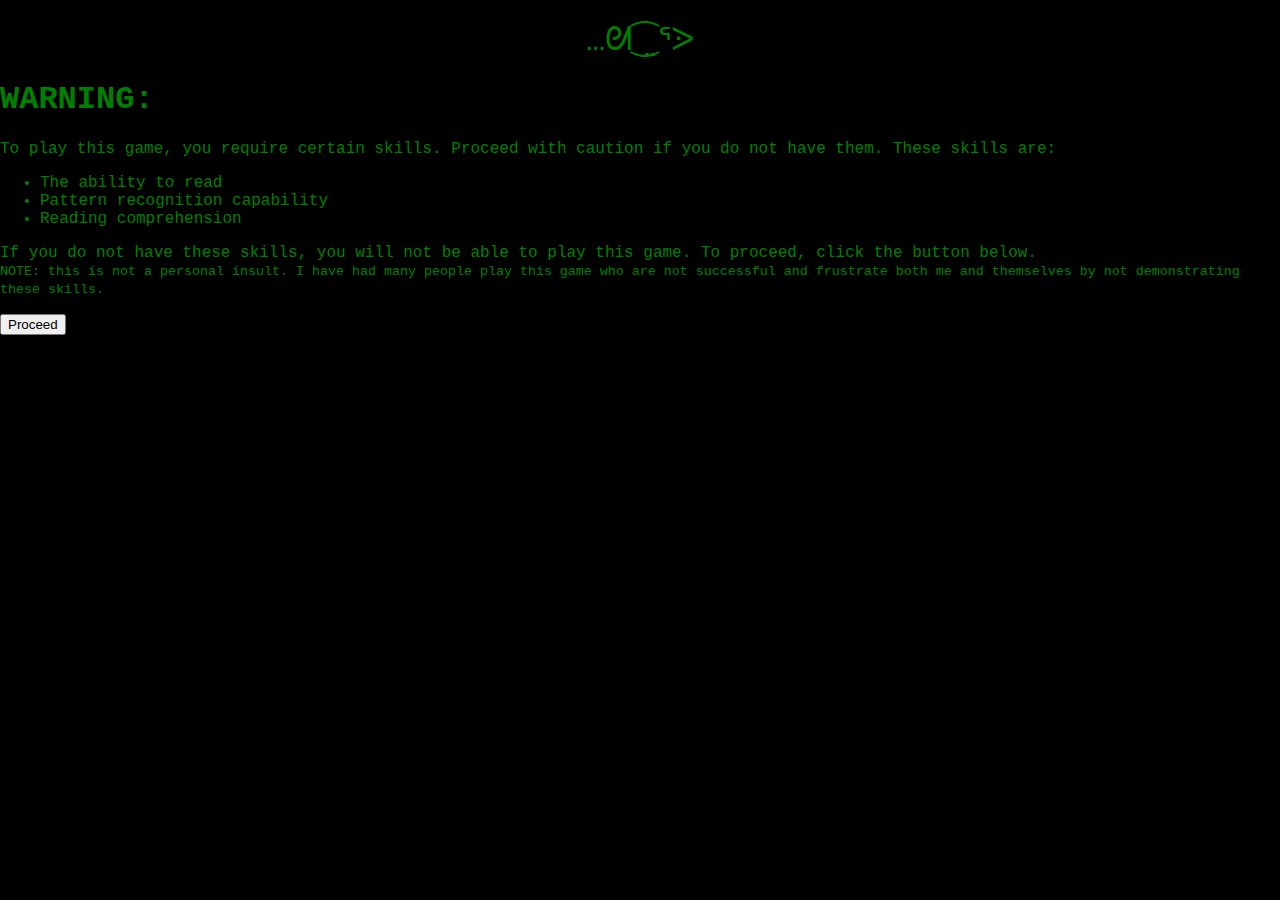
<file: index.html>
<!DOCTYPE html>
<html lang="en">

<head>
  <meta charset="UTF-8">
  <meta name="viewport" content="width=device-width, initial-scale=1.0">
  <title>rat game</title>
  <script src="./rats.js"></script>
  <link href="./rats.css" rel="stylesheet">
</head>

<body onload="load()">
  <div id="veil">
    <div id="veil-text" style="width: 100%; text-align: center;"></div>
    <div id="deadrat" style="width: 100%; text-align: center; font-size: 200%;">…ᘛ⁐̤ᕐᐷ</div>
  </div>
  <div id="console">
    <nobr>
      ..()()_____...........<br>
      ./.0.......\______..__<br>
      .\_________/......\/..Welcome<br>
      ...||...||............To The
    </nobr>
    <div id="bonsole"><b>
        .................................<br>
        .___..__.____...__..__..___.____.<br>
        .|__\/__\.||.../.._/__\/.|.\|__..<br>
        .|..\|..|.||...\__/|..||...||___.<br>
        .................................
      </b></div>
    <input type="text" id="consoleInput" spellcheck="false" autocomplete="off">
  </div>
  <div id="thing">
  </div>
  <div id="cooking">
    <span>Cooking</span>
    <p></p>
    Current Ingredients:
    <div id="noIngredients">No ingredients</div>
    <div id="cookingIngredients"></div>
  </div>
  <div id="Tip">
    Let the game.. Begin.
  </div>
  <div id="middle"></div>
</body>
<script>
</script>
</html>
</file>
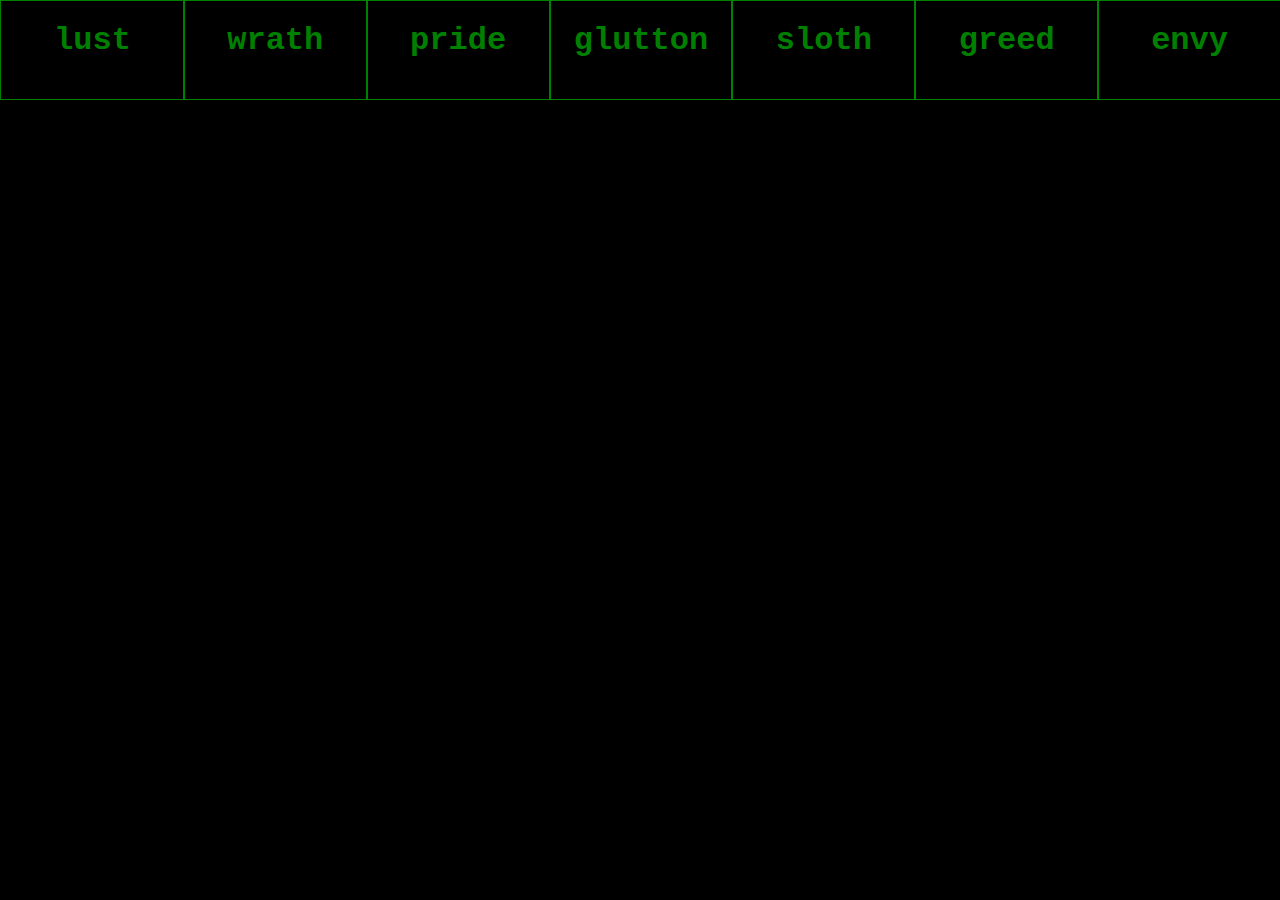
<file: achievements/index.html>
<!DOCTYPE html>
<html lang="en">

<head>
  <title>achievements</title>
  <meta charset="utf-8">
  <meta name="viewport" content="width=device-width, initial-scale=1">
  <link href="../rats.css" rel="stylesheet">
</head>

<body style="padding: 0px;">
  <div id="achContainer">
    <div class="achline"id="achline-lust"><h1>lust</h1><br>
    </div>
    <div class="achline"id="achline-wrath"><h1>wrath</h1><br>
    </div>
    <div class="achline"id="achline-pride"><h1>pride</h1><br>
    </div>
    <div class="achline"id="achline-glutton"><h1>glutton</h1><br>
    </div>
    <div class="achline"id="achline-sloth"><h1>sloth</h1><br>
    </div>
    <div class="achline"id="achline-greed"><h1>greed</h1><br>
    </div>
    <div class="achline"id="achline-envy"><h1>envy</h1><br>
    </div>
  </div>
</body>
  <script src="./ach.js"></script>
</html>
</file>
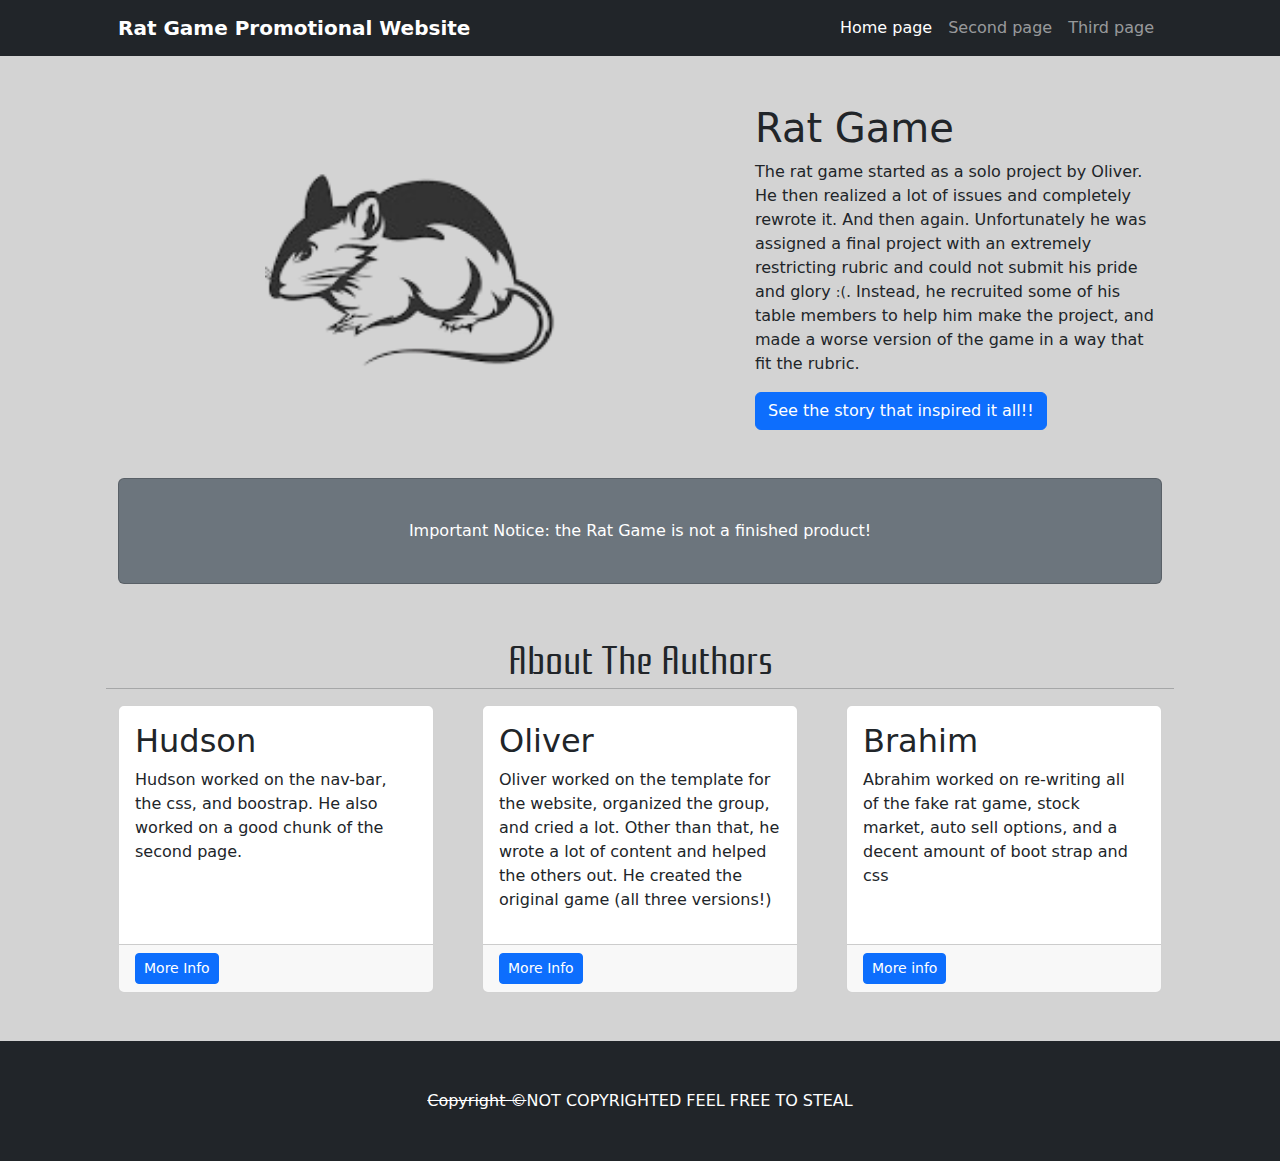
<file: Final/index.html>
<!DOCTYPE html>
<html lang="en">

<head>
    <meta charset="utf-8" />
    <meta name="viewport" content="width=device-width, initial-scale=1, shrink-to-fit=no" />
    <meta name="description" content="" />
    <meta name="author" content="" />
    <title>Rat Website</title>
    <link href="./styles.css" rel="stylesheet">
    <!--shootstrap-->
    <style>
        @charset "UTF-8";
        @import url('https://fonts.googleapis.com/css2?family=Rationale&display=swap');
        /*!
         * Bootstrap  v5.3.3 (https://getbootstrap.com/)
         * Copyright 2011-2024 The Bootstrap Authors
         * Licensed under MIT (https://github.com/twbs/bootstrap/blob/main/LICENSE)
         */
:root,[data-bs-theme=light]{--bs-blue:#0d6efd;--bs-indigo:#6610f2;--bs-purple:#6f42c1;--bs-pink:#d63384;--bs-red:#dc3545;--bs-orange:#fd7e14;--bs-yellow:#ffc107;--bs-green:#198754;--bs-teal:#20c997;--bs-cyan:#0dcaf0;--bs-black:#000;--bs-white:#fff;--bs-gray:#6c757d;--bs-gray-dark:#343a40;--bs-gray-100:#f8f9fa;--bs-gray-200:#e9ecef;--bs-gray-300:#dee2e6;--bs-gray-400:#ced4da;--bs-gray-500:#adb5bd;--bs-gray-600:#6c757d;--bs-gray-700:#495057;--bs-gray-800:#343a40;--bs-gray-900:#212529;--bs-primary:#0d6efd;--bs-secondary:#6c757d;--bs-success:#198754;--bs-info:#0dcaf0;--bs-warning:#ffc107;--bs-danger:#dc3545;--bs-light:#f8f9fa;--bs-dark:#212529;--bs-primary-rgb:13,110,253;--bs-secondary-rgb:108,117,125;--bs-success-rgb:25,135,84;--bs-info-rgb:13,202,240;--bs-warning-rgb:255,193,7;--bs-danger-rgb:220,53,69;--bs-light-rgb:248,249,250;--bs-dark-rgb:33,37,41;--bs-primary-text-emphasis:#052c65;--bs-secondary-text-emphasis:#2b2f32;--bs-success-text-emphasis:#0a3622;--bs-info-text-emphasis:#055160;--bs-warning-text-emphasis:#664d03;--bs-danger-text-emphasis:#58151c;--bs-light-text-emphasis:#495057;--bs-dark-text-emphasis:#495057;--bs-primary-bg-subtle:#cfe2ff;--bs-secondary-bg-subtle:#e2e3e5;--bs-success-bg-subtle:#d1e7dd;--bs-info-bg-subtle:#cff4fc;--bs-warning-bg-subtle:#fff3cd;--bs-danger-bg-subtle:#f8d7da;--bs-light-bg-subtle:#fcfcfd;--bs-dark-bg-subtle:#ced4da;--bs-primary-border-subtle:#9ec5fe;--bs-secondary-border-subtle:#c4c8cb;--bs-success-border-subtle:#a3cfbb;--bs-info-border-subtle:#9eeaf9;--bs-warning-border-subtle:#ffe69c;--bs-danger-border-subtle:#f1aeb5;--bs-light-border-subtle:#e9ecef;--bs-dark-border-subtle:#adb5bd;--bs-white-rgb:255,255,255;--bs-black-rgb:0,0,0;--bs-font-sans-serif:system-ui,-apple-system,"Segoe UI",Roboto,"Helvetica Neue","Noto Sans","Liberation Sans",Arial,sans-serif,"Apple Color Emoji","Segoe UI Emoji","Segoe UI Symbol","Noto Color Emoji";--bs-font-monospace:SFMono-Regular,Menlo,Monaco,Consolas,"Liberation Mono","Courier New",monospace;--bs-gradient:linear-gradient(180deg, rgba(255, 255, 255, 0.15), rgba(255, 255, 255, 0));--bs-body-font-family:var(--bs-font-sans-serif);--bs-body-font-size:1rem;--bs-body-font-weight:400;--bs-body-line-height:1.5;--bs-body-color:#212529;--bs-body-color-rgb:33,37,41;--bs-body-bg:#fff;--bs-body-bg-rgb:255,255,255;--bs-emphasis-color:#000;--bs-emphasis-color-rgb:0,0,0;--bs-secondary-color:rgba(33, 37, 41, 0.75);--bs-secondary-color-rgb:33,37,41;--bs-secondary-bg:#e9ecef;--bs-secondary-bg-rgb:233,236,239;--bs-tertiary-color:rgba(33, 37, 41, 0.5);--bs-tertiary-color-rgb:33,37,41;--bs-tertiary-bg:#f8f9fa;--bs-tertiary-bg-rgb:248,249,250;--bs-heading-color:inherit;--bs-link-color:#0d6efd;--bs-link-color-rgb:13,110,253;--bs-link-decoration:underline;--bs-link-hover-color:#0a58ca;--bs-link-hover-color-rgb:10,88,202;--bs-code-color:#d63384;--bs-highlight-color:#212529;--bs-highlight-bg:#fff3cd;--bs-border-width:1px;--bs-border-style:solid;--bs-border-color:#dee2e6;--bs-border-color-translucent:rgba(0, 0, 0, 0.175);--bs-border-radius:0.375rem;--bs-border-radius-sm:0.25rem;--bs-border-radius-lg:0.5rem;--bs-border-radius-xl:1rem;--bs-border-radius-xxl:2rem;--bs-border-radius-2xl:var(--bs-border-radius-xxl);--bs-border-radius-pill:50rem;--bs-box-shadow:0 0.5rem 1rem rgba(0, 0, 0, 0.15);--bs-box-shadow-sm:0 0.125rem 0.25rem rgba(0, 0, 0, 0.075);--bs-box-shadow-lg:0 1rem 3rem rgba(0, 0, 0, 0.175);--bs-box-shadow-inset:inset 0 1px 2px rgba(0, 0, 0, 0.075);--bs-focus-ring-width:0.25rem;--bs-focus-ring-opacity:0.25;--bs-focus-ring-color:rgba(13, 110, 253, 0.25);--bs-form-valid-color:#198754;--bs-form-valid-border-color:#198754;--bs-form-invalid-color:#dc3545;--bs-form-invalid-border-color:#dc3545}[data-bs-theme=dark]{color-scheme:dark;--bs-body-color:#dee2e6;--bs-body-color-rgb:222,226,230;--bs-body-bg:#212529;--bs-body-bg-rgb:33,37,41;--bs-emphasis-color:#fff;--bs-emphasis-color-rgb:255,255,255;--bs-secondary-color:rgba(222, 226, 230, 0.75);--bs-secondary-color-rgb:222,226,230;--bs-secondary-bg:#343a40;--bs-secondary-bg-rgb:52,58,64;--bs-tertiary-color:rgba(222, 226, 230, 0.5);--bs-tertiary-color-rgb:222,226,230;--bs-tertiary-bg:#2b3035;--bs-tertiary-bg-rgb:43,48,53;--bs-primary-text-emphasis:#6ea8fe;--bs-secondary-text-emphasis:#a7acb1;--bs-success-text-emphasis:#75b798;--bs-info-text-emphasis:#6edff6;--bs-warning-text-emphasis:#ffda6a;--bs-danger-text-emphasis:#ea868f;--bs-light-text-emphasis:#f8f9fa;--bs-dark-text-emphasis:#dee2e6;--bs-primary-bg-subtle:#031633;--bs-secondary-bg-subtle:#161719;--bs-success-bg-subtle:#051b11;--bs-info-bg-subtle:#032830;--bs-warning-bg-subtle:#332701;--bs-danger-bg-subtle:#2c0b0e;--bs-light-bg-subtle:#343a40;--bs-dark-bg-subtle:#1a1d20;--bs-primary-border-subtle:#084298;--bs-secondary-border-subtle:#41464b;--bs-success-border-subtle:#0f5132;--bs-info-border-subtle:#087990;--bs-warning-border-subtle:#997404;--bs-danger-border-subtle:#842029;--bs-light-border-subtle:#495057;--bs-dark-border-subtle:#343a40;--bs-heading-color:inherit;--bs-link-color:#6ea8fe;--bs-link-hover-color:#8bb9fe;--bs-link-color-rgb:110,168,254;--bs-link-hover-color-rgb:139,185,254;--bs-code-color:#e685b5;--bs-highlight-color:#dee2e6;--bs-highlight-bg:#664d03;--bs-border-color:#495057;--bs-border-color-translucent:rgba(255, 255, 255, 0.15);--bs-form-valid-color:#75b798;--bs-form-valid-border-color:#75b798;--bs-form-invalid-color:#ea868f;--bs-form-invalid-border-color:#ea868f}*,::after,::before{box-sizing:border-box}@media (prefers-reduced-motion:no-preference){:root{scroll-behavior:smooth}}body{margin:0;font-family:var(--bs-body-font-family);font-size:var(--bs-body-font-size);font-weight:var(--bs-body-font-weight);line-height:var(--bs-body-line-height);color:var(--bs-body-color);text-align:var(--bs-body-text-align);background-color:var(--bs-body-bg);-webkit-text-size-adjust:100%;-webkit-tap-highlight-color:transparent}hr{margin:1rem 0;color:inherit;border:0;border-top:var(--bs-border-width) solid;opacity:.25}.h1,.h2,.h3,.h4,.h5,.h6,h1,h2,h3,h4,h5,h6{margin-top:0;margin-bottom:.5rem;font-weight:500;line-height:1.2;color:var(--bs-heading-color)}.h1,h1{font-size:calc(1.375rem + 1.5vw)}@media (min-width:1200px){.h1,h1{font-size:2.5rem}}.h2,h2{font-size:calc(1.325rem + .9vw)}@media (min-width:1200px){.h2,h2{font-size:2rem}}.h3,h3{font-size:calc(1.3rem + .6vw)}@media (min-width:1200px){.h3,h3{font-size:1.75rem}}.h4,h4{font-size:calc(1.275rem + .3vw)}@media (min-width:1200px){.h4,h4{font-size:1.5rem}}.h5,h5{font-size:1.25rem}.h6,h6{font-size:1rem}p{margin-top:0;margin-bottom:1rem}abbr[title]{-webkit-text-decoration:underline dotted;text-decoration:underline dotted;cursor:help;-webkit-text-decoration-skip-ink:none;text-decoration-skip-ink:none}address{margin-bottom:1rem;font-style:normal;line-height:inherit}ol,ul{padding-left:2rem}dl,ol,ul{margin-top:0;margin-bottom:1rem}ol ol,ol ul,ul ol,ul ul{margin-bottom:0}dt{font-weight:700}dd{margin-bottom:.5rem;margin-left:0}blockquote{margin:0 0 1rem}b,strong{font-weight:bolder}.small,small{font-size:.875em}.mark,mark{padding:.1875em;color:var(--bs-highlight-color);background-color:var(--bs-highlight-bg)}sub,sup{position:relative;font-size:.75em;line-height:0;vertical-align:baseline}sub{bottom:-.25em}sup{top:-.5em}a{color:rgba(var(--bs-link-color-rgb),var(--bs-link-opacity,1));text-decoration:underline}a:hover{--bs-link-color-rgb:var(--bs-link-hover-color-rgb)}a:not([href]):not([class]),a:not([href]):not([class]):hover{color:inherit;text-decoration:none}code,kbd,pre,samp{font-family:var(--bs-font-monospace);font-size:1em}pre{display:block;margin-top:0;margin-bottom:1rem;overflow:auto;font-size:.875em}pre code{font-size:inherit;color:inherit;word-break:normal}code{font-size:.875em;color:var(--bs-code-color);word-wrap:break-word}a>code{color:inherit}kbd{padding:.1875rem .375rem;font-size:.875em;color:var(--bs-body-bg);background-color:var(--bs-body-color);border-radius:.25rem}kbd kbd{padding:0;font-size:1em}figure{margin:0 0 1rem}img,svg{vertical-align:middle}table{caption-side:bottom;border-collapse:collapse}caption{padding-top:.5rem;padding-bottom:.5rem;color:var(--bs-secondary-color);text-align:left}th{text-align:inherit;text-align:-webkit-match-parent}tbody,td,tfoot,th,thead,tr{border-color:inherit;border-style:solid;border-width:0}label{display:inline-block}button{border-radius:0}button:focus:not(:focus-visible){outline:0}button,input,optgroup,select,textarea{margin:0;font-family:inherit;font-size:inherit;line-height:inherit}button,select{text-transform:none}[role=button]{cursor:pointer}select{word-wrap:normal}select:disabled{opacity:1}[list]:not([type=date]):not([type=datetime-local]):not([type=month]):not([type=week]):not([type=time])::-webkit-calendar-picker-indicator{display:none!important}[type=button],[type=reset],[type=submit],button{-webkit-appearance:button}[type=button]:not(:disabled),[type=reset]:not(:disabled),[type=submit]:not(:disabled),button:not(:disabled){cursor:pointer}::-moz-focus-inner{padding:0;border-style:none}textarea{resize:vertical}fieldset{min-width:0;padding:0;margin:0;border:0}legend{float:left;width:100%;padding:0;margin-bottom:.5rem;font-size:calc(1.275rem + .3vw);line-height:inherit}@media (min-width:1200px){legend{font-size:1.5rem}}legend+*{clear:left}::-webkit-datetime-edit-day-field,::-webkit-datetime-edit-fields-wrapper,::-webkit-datetime-edit-hour-field,::-webkit-datetime-edit-minute,::-webkit-datetime-edit-month-field,::-webkit-datetime-edit-text,::-webkit-datetime-edit-year-field{padding:0}::-webkit-inner-spin-button{height:auto}[type=search]{-webkit-appearance:textfield;outline-offset:-2px}::-webkit-search-decoration{-webkit-appearance:none}::-webkit-color-swatch-wrapper{padding:0}::-webkit-file-upload-button{font:inherit;-webkit-appearance:button}::file-selector-button{font:inherit;-webkit-appearance:button}output{display:inline-block}iframe{border:0}summary{display:list-item;cursor:pointer}progress{vertical-align:baseline}[hidden]{display:none!important}.lead{font-size:1.25rem;font-weight:300}.display-1{font-size:calc(1.625rem + 4.5vw);font-weight:300;line-height:1.2}@media (min-width:1200px){.display-1{font-size:5rem}}.display-2{font-size:calc(1.575rem + 3.9vw);font-weight:300;line-height:1.2}@media (min-width:1200px){.display-2{font-size:4.5rem}}.display-3{font-size:calc(1.525rem + 3.3vw);font-weight:300;line-height:1.2}@media (min-width:1200px){.display-3{font-size:4rem}}.display-4{font-size:calc(1.475rem + 2.7vw);font-weight:300;line-height:1.2}@media (min-width:1200px){.display-4{font-size:3.5rem}}.display-5{font-size:calc(1.425rem + 2.1vw);font-weight:300;line-height:1.2}@media (min-width:1200px){.display-5{font-size:3rem}}.display-6{font-size:calc(1.375rem + 1.5vw);font-weight:300;line-height:1.2}@media (min-width:1200px){.display-6{font-size:2.5rem}}.list-unstyled{padding-left:0;list-style:none}.list-inline{padding-left:0;list-style:none}.list-inline-item{display:inline-block}.list-inline-item:not(:last-child){margin-right:.5rem}.initialism{font-size:.875em;text-transform:uppercase}.blockquote{margin-bottom:1rem;font-size:1.25rem}.blockquote>:last-child{margin-bottom:0}.blockquote-footer{margin-top:-1rem;margin-bottom:1rem;font-size:.875em;color:#6c757d}.blockquote-footer::before{content:"— "}.img-fluid{max-width:100%;height:auto}.img-thumbnail{padding:.25rem;background-color:var(--bs-body-bg);border:var(--bs-border-width) solid var(--bs-border-color);border-radius:var(--bs-border-radius);max-width:100%;height:auto}.figure{display:inline-block}.figure-img{margin-bottom:.5rem;line-height:1}.figure-caption{font-size:.875em;color:var(--bs-secondary-color)}.container,.container-fluid,.container-lg,.container-md,.container-sm,.container-xl,.container-xxl{--bs-gutter-x:1.5rem;--bs-gutter-y:0;width:100%;padding-right:calc(var(--bs-gutter-x) * .5);padding-left:calc(var(--bs-gutter-x) * .5);margin-right:auto;margin-left:auto}@media (min-width:576px){.container,.container-sm{max-width:540px}}@media (min-width:768px){.container,.container-md,.container-sm{max-width:720px}}@media (min-width:992px){.container,.container-lg,.container-md,.container-sm{max-width:960px}}@media (min-width:1200px){.container,.container-lg,.container-md,.container-sm,.container-xl{max-width:1140px}}@media (min-width:1400px){.container,.container-lg,.container-md,.container-sm,.container-xl,.container-xxl{max-width:1320px}}:root{--bs-breakpoint-xs:0;--bs-breakpoint-sm:576px;--bs-breakpoint-md:768px;--bs-breakpoint-lg:992px;--bs-breakpoint-xl:1200px;--bs-breakpoint-xxl:1400px}.row{--bs-gutter-x:1.5rem;--bs-gutter-y:0;display:flex;flex-wrap:wrap;margin-top:calc(-1 * var(--bs-gutter-y));margin-right:calc(-.5 * var(--bs-gutter-x));margin-left:calc(-.5 * var(--bs-gutter-x))}.row>*{flex-shrink:0;width:100%;max-width:100%;padding-right:calc(var(--bs-gutter-x) * .5);padding-left:calc(var(--bs-gutter-x) * .5);margin-top:var(--bs-gutter-y)}.col{flex:1 0 0%}.row-cols-auto>*{flex:0 0 auto;width:auto}.row-cols-1>*{flex:0 0 auto;width:100%}.row-cols-2>*{flex:0 0 auto;width:50%}.row-cols-3>*{flex:0 0 auto;width:33.33333333%}.row-cols-4>*{flex:0 0 auto;width:25%}.row-cols-5>*{flex:0 0 auto;width:20%}.row-cols-6>*{flex:0 0 auto;width:16.66666667%}.col-auto{flex:0 0 auto;width:auto}.col-1{flex:0 0 auto;width:8.33333333%}.col-2{flex:0 0 auto;width:16.66666667%}.col-3{flex:0 0 auto;width:25%}.col-4{flex:0 0 auto;width:33.33333333%}.col-5{flex:0 0 auto;width:41.66666667%}.col-6{flex:0 0 auto;width:50%}.col-7{flex:0 0 auto;width:58.33333333%}.col-8{flex:0 0 auto;width:66.66666667%}.col-9{flex:0 0 auto;width:75%}.col-10{flex:0 0 auto;width:83.33333333%}.col-11{flex:0 0 auto;width:91.66666667%}.col-12{flex:0 0 auto;width:100%}.offset-1{margin-left:8.33333333%}.offset-2{margin-left:16.66666667%}.offset-3{margin-left:25%}.offset-4{margin-left:33.33333333%}.offset-5{margin-left:41.66666667%}.offset-6{margin-left:50%}.offset-7{margin-left:58.33333333%}.offset-8{margin-left:66.66666667%}.offset-9{margin-left:75%}.offset-10{margin-left:83.33333333%}.offset-11{margin-left:91.66666667%}.g-0,.gx-0{--bs-gutter-x:0}.g-0,.gy-0{--bs-gutter-y:0}.g-1,.gx-1{--bs-gutter-x:0.25rem}.g-1,.gy-1{--bs-gutter-y:0.25rem}.g-2,.gx-2{--bs-gutter-x:0.5rem}.g-2,.gy-2{--bs-gutter-y:0.5rem}.g-3,.gx-3{--bs-gutter-x:1rem}.g-3,.gy-3{--bs-gutter-y:1rem}.g-4,.gx-4{--bs-gutter-x:1.5rem}.g-4,.gy-4{--bs-gutter-y:1.5rem}.g-5,.gx-5{--bs-gutter-x:3rem}.g-5,.gy-5{--bs-gutter-y:3rem}@media (min-width:576px){.col-sm{flex:1 0 0%}.row-cols-sm-auto>*{flex:0 0 auto;width:auto}.row-cols-sm-1>*{flex:0 0 auto;width:100%}.row-cols-sm-2>*{flex:0 0 auto;width:50%}.row-cols-sm-3>*{flex:0 0 auto;width:33.33333333%}.row-cols-sm-4>*{flex:0 0 auto;width:25%}.row-cols-sm-5>*{flex:0 0 auto;width:20%}.row-cols-sm-6>*{flex:0 0 auto;width:16.66666667%}.col-sm-auto{flex:0 0 auto;width:auto}.col-sm-1{flex:0 0 auto;width:8.33333333%}.col-sm-2{flex:0 0 auto;width:16.66666667%}.col-sm-3{flex:0 0 auto;width:25%}.col-sm-4{flex:0 0 auto;width:33.33333333%}.col-sm-5{flex:0 0 auto;width:41.66666667%}.col-sm-6{flex:0 0 auto;width:50%}.col-sm-7{flex:0 0 auto;width:58.33333333%}.col-sm-8{flex:0 0 auto;width:66.66666667%}.col-sm-9{flex:0 0 auto;width:75%}.col-sm-10{flex:0 0 auto;width:83.33333333%}.col-sm-11{flex:0 0 auto;width:91.66666667%}.col-sm-12{flex:0 0 auto;width:100%}.offset-sm-0{margin-left:0}.offset-sm-1{margin-left:8.33333333%}.offset-sm-2{margin-left:16.66666667%}.offset-sm-3{margin-left:25%}.offset-sm-4{margin-left:33.33333333%}.offset-sm-5{margin-left:41.66666667%}.offset-sm-6{margin-left:50%}.offset-sm-7{margin-left:58.33333333%}.offset-sm-8{margin-left:66.66666667%}.offset-sm-9{margin-left:75%}.offset-sm-10{margin-left:83.33333333%}.offset-sm-11{margin-left:91.66666667%}.g-sm-0,.gx-sm-0{--bs-gutter-x:0}.g-sm-0,.gy-sm-0{--bs-gutter-y:0}.g-sm-1,.gx-sm-1{--bs-gutter-x:0.25rem}.g-sm-1,.gy-sm-1{--bs-gutter-y:0.25rem}.g-sm-2,.gx-sm-2{--bs-gutter-x:0.5rem}.g-sm-2,.gy-sm-2{--bs-gutter-y:0.5rem}.g-sm-3,.gx-sm-3{--bs-gutter-x:1rem}.g-sm-3,.gy-sm-3{--bs-gutter-y:1rem}.g-sm-4,.gx-sm-4{--bs-gutter-x:1.5rem}.g-sm-4,.gy-sm-4{--bs-gutter-y:1.5rem}.g-sm-5,.gx-sm-5{--bs-gutter-x:3rem}.g-sm-5,.gy-sm-5{--bs-gutter-y:3rem}}@media (min-width:768px){.col-md{flex:1 0 0%}.row-cols-md-auto>*{flex:0 0 auto;width:auto}.row-cols-md-1>*{flex:0 0 auto;width:100%}.row-cols-md-2>*{flex:0 0 auto;width:50%}.row-cols-md-3>*{flex:0 0 auto;width:33.33333333%}.row-cols-md-4>*{flex:0 0 auto;width:25%}.row-cols-md-5>*{flex:0 0 auto;width:20%}.row-cols-md-6>*{flex:0 0 auto;width:16.66666667%}.col-md-auto{flex:0 0 auto;width:auto}.col-md-1{flex:0 0 auto;width:8.33333333%}.col-md-2{flex:0 0 auto;width:16.66666667%}.col-md-3{flex:0 0 auto;width:25%}.col-md-4{flex:0 0 auto;width:33.33333333%}.col-md-5{flex:0 0 auto;width:41.66666667%}.col-md-6{flex:0 0 auto;width:50%}.col-md-7{flex:0 0 auto;width:58.33333333%}.col-md-8{flex:0 0 auto;width:66.66666667%}.col-md-9{flex:0 0 auto;width:75%}.col-md-10{flex:0 0 auto;width:83.33333333%}.col-md-11{flex:0 0 auto;width:91.66666667%}.col-md-12{flex:0 0 auto;width:100%}.offset-md-0{margin-left:0}.offset-md-1{margin-left:8.33333333%}.offset-md-2{margin-left:16.66666667%}.offset-md-3{margin-left:25%}.offset-md-4{margin-left:33.33333333%}.offset-md-5{margin-left:41.66666667%}.offset-md-6{margin-left:50%}.offset-md-7{margin-left:58.33333333%}.offset-md-8{margin-left:66.66666667%}.offset-md-9{margin-left:75%}.offset-md-10{margin-left:83.33333333%}.offset-md-11{margin-left:91.66666667%}.g-md-0,.gx-md-0{--bs-gutter-x:0}.g-md-0,.gy-md-0{--bs-gutter-y:0}.g-md-1,.gx-md-1{--bs-gutter-x:0.25rem}.g-md-1,.gy-md-1{--bs-gutter-y:0.25rem}.g-md-2,.gx-md-2{--bs-gutter-x:0.5rem}.g-md-2,.gy-md-2{--bs-gutter-y:0.5rem}.g-md-3,.gx-md-3{--bs-gutter-x:1rem}.g-md-3,.gy-md-3{--bs-gutter-y:1rem}.g-md-4,.gx-md-4{--bs-gutter-x:1.5rem}.g-md-4,.gy-md-4{--bs-gutter-y:1.5rem}.g-md-5,.gx-md-5{--bs-gutter-x:3rem}.g-md-5,.gy-md-5{--bs-gutter-y:3rem}}@media (min-width:992px){.col-lg{flex:1 0 0%}.row-cols-lg-auto>*{flex:0 0 auto;width:auto}.row-cols-lg-1>*{flex:0 0 auto;width:100%}.row-cols-lg-2>*{flex:0 0 auto;width:50%}.row-cols-lg-3>*{flex:0 0 auto;width:33.33333333%}.row-cols-lg-4>*{flex:0 0 auto;width:25%}.row-cols-lg-5>*{flex:0 0 auto;width:20%}.row-cols-lg-6>*{flex:0 0 auto;width:16.66666667%}.col-lg-auto{flex:0 0 auto;width:auto}.col-lg-1{flex:0 0 auto;width:8.33333333%}.col-lg-2{flex:0 0 auto;width:16.66666667%}.col-lg-3{flex:0 0 auto;width:25%}.col-lg-4{flex:0 0 auto;width:33.33333333%}.col-lg-5{flex:0 0 auto;width:41.66666667%}.col-lg-6{flex:0 0 auto;width:50%}.col-lg-7{flex:0 0 auto;width:58.33333333%}.col-lg-8{flex:0 0 auto;width:66.66666667%}.col-lg-9{flex:0 0 auto;width:75%}.col-lg-10{flex:0 0 auto;width:83.33333333%}.col-lg-11{flex:0 0 auto;width:91.66666667%}.col-lg-12{flex:0 0 auto;width:100%}.offset-lg-0{margin-left:0}.offset-lg-1{margin-left:8.33333333%}.offset-lg-2{margin-left:16.66666667%}.offset-lg-3{margin-left:25%}.offset-lg-4{margin-left:33.33333333%}.offset-lg-5{margin-left:41.66666667%}.offset-lg-6{margin-left:50%}.offset-lg-7{margin-left:58.33333333%}.offset-lg-8{margin-left:66.66666667%}.offset-lg-9{margin-left:75%}.offset-lg-10{margin-left:83.33333333%}.offset-lg-11{margin-left:91.66666667%}.g-lg-0,.gx-lg-0{--bs-gutter-x:0}.g-lg-0,.gy-lg-0{--bs-gutter-y:0}.g-lg-1,.gx-lg-1{--bs-gutter-x:0.25rem}.g-lg-1,.gy-lg-1{--bs-gutter-y:0.25rem}.g-lg-2,.gx-lg-2{--bs-gutter-x:0.5rem}.g-lg-2,.gy-lg-2{--bs-gutter-y:0.5rem}.g-lg-3,.gx-lg-3{--bs-gutter-x:1rem}.g-lg-3,.gy-lg-3{--bs-gutter-y:1rem}.g-lg-4,.gx-lg-4{--bs-gutter-x:1.5rem}.g-lg-4,.gy-lg-4{--bs-gutter-y:1.5rem}.g-lg-5,.gx-lg-5{--bs-gutter-x:3rem}.g-lg-5,.gy-lg-5{--bs-gutter-y:3rem}}@media (min-width:1200px){.col-xl{flex:1 0 0%}.row-cols-xl-auto>*{flex:0 0 auto;width:auto}.row-cols-xl-1>*{flex:0 0 auto;width:100%}.row-cols-xl-2>*{flex:0 0 auto;width:50%}.row-cols-xl-3>*{flex:0 0 auto;width:33.33333333%}.row-cols-xl-4>*{flex:0 0 auto;width:25%}.row-cols-xl-5>*{flex:0 0 auto;width:20%}.row-cols-xl-6>*{flex:0 0 auto;width:16.66666667%}.col-xl-auto{flex:0 0 auto;width:auto}.col-xl-1{flex:0 0 auto;width:8.33333333%}.col-xl-2{flex:0 0 auto;width:16.66666667%}.col-xl-3{flex:0 0 auto;width:25%}.col-xl-4{flex:0 0 auto;width:33.33333333%}.col-xl-5{flex:0 0 auto;width:41.66666667%}.col-xl-6{flex:0 0 auto;width:50%}.col-xl-7{flex:0 0 auto;width:58.33333333%}.col-xl-8{flex:0 0 auto;width:66.66666667%}.col-xl-9{flex:0 0 auto;width:75%}.col-xl-10{flex:0 0 auto;width:83.33333333%}.col-xl-11{flex:0 0 auto;width:91.66666667%}.col-xl-12{flex:0 0 auto;width:100%}.offset-xl-0{margin-left:0}.offset-xl-1{margin-left:8.33333333%}.offset-xl-2{margin-left:16.66666667%}.offset-xl-3{margin-left:25%}.offset-xl-4{margin-left:33.33333333%}.offset-xl-5{margin-left:41.66666667%}.offset-xl-6{margin-left:50%}.offset-xl-7{margin-left:58.33333333%}.offset-xl-8{margin-left:66.66666667%}.offset-xl-9{margin-left:75%}.offset-xl-10{margin-left:83.33333333%}.offset-xl-11{margin-left:91.66666667%}.g-xl-0,.gx-xl-0{--bs-gutter-x:0}.g-xl-0,.gy-xl-0{--bs-gutter-y:0}.g-xl-1,.gx-xl-1{--bs-gutter-x:0.25rem}.g-xl-1,.gy-xl-1{--bs-gutter-y:0.25rem}.g-xl-2,.gx-xl-2{--bs-gutter-x:0.5rem}.g-xl-2,.gy-xl-2{--bs-gutter-y:0.5rem}.g-xl-3,.gx-xl-3{--bs-gutter-x:1rem}.g-xl-3,.gy-xl-3{--bs-gutter-y:1rem}.g-xl-4,.gx-xl-4{--bs-gutter-x:1.5rem}.g-xl-4,.gy-xl-4{--bs-gutter-y:1.5rem}.g-xl-5,.gx-xl-5{--bs-gutter-x:3rem}.g-xl-5,.gy-xl-5{--bs-gutter-y:3rem}}@media (min-width:1400px){.col-xxl{flex:1 0 0%}.row-cols-xxl-auto>*{flex:0 0 auto;width:auto}.row-cols-xxl-1>*{flex:0 0 auto;width:100%}.row-cols-xxl-2>*{flex:0 0 auto;width:50%}.row-cols-xxl-3>*{flex:0 0 auto;width:33.33333333%}.row-cols-xxl-4>*{flex:0 0 auto;width:25%}.row-cols-xxl-5>*{flex:0 0 auto;width:20%}.row-cols-xxl-6>*{flex:0 0 auto;width:16.66666667%}.col-xxl-auto{flex:0 0 auto;width:auto}.col-xxl-1{flex:0 0 auto;width:8.33333333%}.col-xxl-2{flex:0 0 auto;width:16.66666667%}.col-xxl-3{flex:0 0 auto;width:25%}.col-xxl-4{flex:0 0 auto;width:33.33333333%}.col-xxl-5{flex:0 0 auto;width:41.66666667%}.col-xxl-6{flex:0 0 auto;width:50%}.col-xxl-7{flex:0 0 auto;width:58.33333333%}.col-xxl-8{flex:0 0 auto;width:66.66666667%}.col-xxl-9{flex:0 0 auto;width:75%}.col-xxl-10{flex:0 0 auto;width:83.33333333%}.col-xxl-11{flex:0 0 auto;width:91.66666667%}.col-xxl-12{flex:0 0 auto;width:100%}.offset-xxl-0{margin-left:0}.offset-xxl-1{margin-left:8.33333333%}.offset-xxl-2{margin-left:16.66666667%}.offset-xxl-3{margin-left:25%}.offset-xxl-4{margin-left:33.33333333%}.offset-xxl-5{margin-left:41.66666667%}.offset-xxl-6{margin-left:50%}.offset-xxl-7{margin-left:58.33333333%}.offset-xxl-8{margin-left:66.66666667%}.offset-xxl-9{margin-left:75%}.offset-xxl-10{margin-left:83.33333333%}.offset-xxl-11{margin-left:91.66666667%}.g-xxl-0,.gx-xxl-0{--bs-gutter-x:0}.g-xxl-0,.gy-xxl-0{--bs-gutter-y:0}.g-xxl-1,.gx-xxl-1{--bs-gutter-x:0.25rem}.g-xxl-1,.gy-xxl-1{--bs-gutter-y:0.25rem}.g-xxl-2,.gx-xxl-2{--bs-gutter-x:0.5rem}.g-xxl-2,.gy-xxl-2{--bs-gutter-y:0.5rem}.g-xxl-3,.gx-xxl-3{--bs-gutter-x:1rem}.g-xxl-3,.gy-xxl-3{--bs-gutter-y:1rem}.g-xxl-4,.gx-xxl-4{--bs-gutter-x:1.5rem}.g-xxl-4,.gy-xxl-4{--bs-gutter-y:1.5rem}.g-xxl-5,.gx-xxl-5{--bs-gutter-x:3rem}.g-xxl-5,.gy-xxl-5{--bs-gutter-y:3rem}}.table{--bs-table-color-type:initial;--bs-table-bg-type:initial;--bs-table-color-state:initial;--bs-table-bg-state:initial;--bs-table-color:var(--bs-emphasis-color);--bs-table-bg:var(--bs-body-bg);--bs-table-border-color:var(--bs-border-color);--bs-table-accent-bg:transparent;--bs-table-striped-color:var(--bs-emphasis-color);--bs-table-striped-bg:rgba(var(--bs-emphasis-color-rgb), 0.05);--bs-table-active-color:var(--bs-emphasis-color);--bs-table-active-bg:rgba(var(--bs-emphasis-color-rgb), 0.1);--bs-table-hover-color:var(--bs-emphasis-color);--bs-table-hover-bg:rgba(var(--bs-emphasis-color-rgb), 0.075);width:100%;margin-bottom:1rem;vertical-align:top;border-color:var(--bs-table-border-color)}.table>:not(caption)>*>*{padding:.5rem .5rem;color:var(--bs-table-color-state,var(--bs-table-color-type,var(--bs-table-color)));background-color:var(--bs-table-bg);border-bottom-width:var(--bs-border-width);box-shadow:inset 0 0 0 9999px var(--bs-table-bg-state,var(--bs-table-bg-type,var(--bs-table-accent-bg)))}.table>tbody{vertical-align:inherit}.table>thead{vertical-align:bottom}.table-group-divider{border-top:calc(var(--bs-border-width) * 2) solid currentcolor}.caption-top{caption-side:top}.table-sm>:not(caption)>*>*{padding:.25rem .25rem}.table-bordered>:not(caption)>*{border-width:var(--bs-border-width) 0}.table-bordered>:not(caption)>*>*{border-width:0 var(--bs-border-width)}.table-borderless>:not(caption)>*>*{border-bottom-width:0}.table-borderless>:not(:first-child){border-top-width:0}.table-striped>tbody>tr:nth-of-type(odd)>*{--bs-table-color-type:var(--bs-table-striped-color);--bs-table-bg-type:var(--bs-table-striped-bg)}.table-striped-columns>:not(caption)>tr>:nth-child(2n){--bs-table-color-type:var(--bs-table-striped-color);--bs-table-bg-type:var(--bs-table-striped-bg)}.table-active{--bs-table-color-state:var(--bs-table-active-color);--bs-table-bg-state:var(--bs-table-active-bg)}.table-hover>tbody>tr:hover>*{--bs-table-color-state:var(--bs-table-hover-color);--bs-table-bg-state:var(--bs-table-hover-bg)}.table-primary{--bs-table-color:#000;--bs-table-bg:#cfe2ff;--bs-table-border-color:#a6b5cc;--bs-table-striped-bg:#c5d7f2;--bs-table-striped-color:#000;--bs-table-active-bg:#bacbe6;--bs-table-active-color:#000;--bs-table-hover-bg:#bfd1ec;--bs-table-hover-color:#000;color:var(--bs-table-color);border-color:var(--bs-table-border-color)}.table-secondary{--bs-table-color:#000;--bs-table-bg:#e2e3e5;--bs-table-border-color:#b5b6b7;--bs-table-striped-bg:#d7d8da;--bs-table-striped-color:#000;--bs-table-active-bg:#cbccce;--bs-table-active-color:#000;--bs-table-hover-bg:#d1d2d4;--bs-table-hover-color:#000;color:var(--bs-table-color);border-color:var(--bs-table-border-color)}.table-success{--bs-table-color:#000;--bs-table-bg:#d1e7dd;--bs-table-border-color:#a7b9b1;--bs-table-striped-bg:#c7dbd2;--bs-table-striped-color:#000;--bs-table-active-bg:#bcd0c7;--bs-table-active-color:#000;--bs-table-hover-bg:#c1d6cc;--bs-table-hover-color:#000;color:var(--bs-table-color);border-color:var(--bs-table-border-color)}.table-info{--bs-table-color:#000;--bs-table-bg:#cff4fc;--bs-table-border-color:#a6c3ca;--bs-table-striped-bg:#c5e8ef;--bs-table-striped-color:#000;--bs-table-active-bg:#badce3;--bs-table-active-color:#000;--bs-table-hover-bg:#bfe2e9;--bs-table-hover-color:#000;color:var(--bs-table-color);border-color:var(--bs-table-border-color)}.table-warning{--bs-table-color:#000;--bs-table-bg:#fff3cd;--bs-table-border-color:#ccc2a4;--bs-table-striped-bg:#f2e7c3;--bs-table-striped-color:#000;--bs-table-active-bg:#e6dbb9;--bs-table-active-color:#000;--bs-table-hover-bg:#ece1be;--bs-table-hover-color:#000;color:var(--bs-table-color);border-color:var(--bs-table-border-color)}.table-danger{--bs-table-color:#000;--bs-table-bg:#f8d7da;--bs-table-border-color:#c6acae;--bs-table-striped-bg:#eccccf;--bs-table-striped-color:#000;--bs-table-active-bg:#dfc2c4;--bs-table-active-color:#000;--bs-table-hover-bg:#e5c7ca;--bs-table-hover-color:#000;color:var(--bs-table-color);border-color:var(--bs-table-border-color)}.table-light{--bs-table-color:#000;--bs-table-bg:#f8f9fa;--bs-table-border-color:#c6c7c8;--bs-table-striped-bg:#ecedee;--bs-table-striped-color:#000;--bs-table-active-bg:#dfe0e1;--bs-table-active-color:#000;--bs-table-hover-bg:#e5e6e7;--bs-table-hover-color:#000;color:var(--bs-table-color);border-color:var(--bs-table-border-color)}.table-dark{--bs-table-color:#fff;--bs-table-bg:#212529;--bs-table-border-color:#4d5154;--bs-table-striped-bg:#2c3034;--bs-table-striped-color:#fff;--bs-table-active-bg:#373b3e;--bs-table-active-color:#fff;--bs-table-hover-bg:#323539;--bs-table-hover-color:#fff;color:var(--bs-table-color);border-color:var(--bs-table-border-color)}.table-responsive{overflow-x:auto;-webkit-overflow-scrolling:touch}@media (max-width:575.98px){.table-responsive-sm{overflow-x:auto;-webkit-overflow-scrolling:touch}}@media (max-width:767.98px){.table-responsive-md{overflow-x:auto;-webkit-overflow-scrolling:touch}}@media (max-width:991.98px){.table-responsive-lg{overflow-x:auto;-webkit-overflow-scrolling:touch}}@media (max-width:1199.98px){.table-responsive-xl{overflow-x:auto;-webkit-overflow-scrolling:touch}}@media (max-width:1399.98px){.table-responsive-xxl{overflow-x:auto;-webkit-overflow-scrolling:touch}}.form-label{margin-bottom:.5rem}.col-form-label{padding-top:calc(.375rem + var(--bs-border-width));padding-bottom:calc(.375rem + var(--bs-border-width));margin-bottom:0;font-size:inherit;line-height:1.5}.col-form-label-lg{padding-top:calc(.5rem + var(--bs-border-width));padding-bottom:calc(.5rem + var(--bs-border-width));font-size:1.25rem}.col-form-label-sm{padding-top:calc(.25rem + var(--bs-border-width));padding-bottom:calc(.25rem + var(--bs-border-width));font-size:.875rem}.form-text{margin-top:.25rem;font-size:.875em;color:var(--bs-secondary-color)}.form-control{display:block;width:100%;padding:.375rem .75rem;font-size:1rem;font-weight:400;line-height:1.5;color:var(--bs-body-color);-webkit-appearance:none;-moz-appearance:none;appearance:none;background-color:var(--bs-body-bg);background-clip:padding-box;border:var(--bs-border-width) solid var(--bs-border-color);border-radius:var(--bs-border-radius);transition:border-color .15s ease-in-out,box-shadow .15s ease-in-out}@media (prefers-reduced-motion:reduce){.form-control{transition:none}}.form-control[type=file]{overflow:hidden}.form-control[type=file]:not(:disabled):not([readonly]){cursor:pointer}.form-control:focus{color:var(--bs-body-color);background-color:var(--bs-body-bg);border-color:#86b7fe;outline:0;box-shadow:0 0 0 .25rem rgba(13,110,253,.25)}.form-control::-webkit-date-and-time-value{min-width:85px;height:1.5em;margin:0}.form-control::-webkit-datetime-edit{display:block;padding:0}.form-control::-moz-placeholder{color:var(--bs-secondary-color);opacity:1}.form-control::placeholder{color:var(--bs-secondary-color);opacity:1}.form-control:disabled{background-color:var(--bs-secondary-bg);opacity:1}.form-control::-webkit-file-upload-button{padding:.375rem .75rem;margin:-.375rem -.75rem;-webkit-margin-end:.75rem;margin-inline-end:.75rem;color:var(--bs-body-color);background-color:var(--bs-tertiary-bg);pointer-events:none;border-color:inherit;border-style:solid;border-width:0;border-inline-end-width:var(--bs-border-width);border-radius:0;-webkit-transition:color .15s ease-in-out,background-color .15s ease-in-out,border-color .15s ease-in-out,box-shadow .15s ease-in-out;transition:color .15s ease-in-out,background-color .15s ease-in-out,border-color .15s ease-in-out,box-shadow .15s ease-in-out}.form-control::file-selector-button{padding:.375rem .75rem;margin:-.375rem -.75rem;-webkit-margin-end:.75rem;margin-inline-end:.75rem;color:var(--bs-body-color);background-color:var(--bs-tertiary-bg);pointer-events:none;border-color:inherit;border-style:solid;border-width:0;border-inline-end-width:var(--bs-border-width);border-radius:0;transition:color .15s ease-in-out,background-color .15s ease-in-out,border-color .15s ease-in-out,box-shadow .15s ease-in-out}@media (prefers-reduced-motion:reduce){.form-control::-webkit-file-upload-button{-webkit-transition:none;transition:none}.form-control::file-selector-button{transition:none}}.form-control:hover:not(:disabled):not([readonly])::-webkit-file-upload-button{background-color:var(--bs-secondary-bg)}.form-control:hover:not(:disabled):not([readonly])::file-selector-button{background-color:var(--bs-secondary-bg)}.form-control-plaintext{display:block;width:100%;padding:.375rem 0;margin-bottom:0;line-height:1.5;color:var(--bs-body-color);background-color:transparent;border:solid transparent;border-width:var(--bs-border-width) 0}.form-control-plaintext:focus{outline:0}.form-control-plaintext.form-control-lg,.form-control-plaintext.form-control-sm{padding-right:0;padding-left:0}.form-control-sm{min-height:calc(1.5em + .5rem + calc(var(--bs-border-width) * 2));padding:.25rem .5rem;font-size:.875rem;border-radius:var(--bs-border-radius-sm)}.form-control-sm::-webkit-file-upload-button{padding:.25rem .5rem;margin:-.25rem -.5rem;-webkit-margin-end:.5rem;margin-inline-end:.5rem}.form-control-sm::file-selector-button{padding:.25rem .5rem;margin:-.25rem -.5rem;-webkit-margin-end:.5rem;margin-inline-end:.5rem}.form-control-lg{min-height:calc(1.5em + 1rem + calc(var(--bs-border-width) * 2));padding:.5rem 1rem;font-size:1.25rem;border-radius:var(--bs-border-radius-lg)}.form-control-lg::-webkit-file-upload-button{padding:.5rem 1rem;margin:-.5rem -1rem;-webkit-margin-end:1rem;margin-inline-end:1rem}.form-control-lg::file-selector-button{padding:.5rem 1rem;margin:-.5rem -1rem;-webkit-margin-end:1rem;margin-inline-end:1rem}textarea.form-control{min-height:calc(1.5em + .75rem + calc(var(--bs-border-width) * 2))}textarea.form-control-sm{min-height:calc(1.5em + .5rem + calc(var(--bs-border-width) * 2))}textarea.form-control-lg{min-height:calc(1.5em + 1rem + calc(var(--bs-border-width) * 2))}.form-control-color{width:3rem;height:calc(1.5em + .75rem + calc(var(--bs-border-width) * 2));padding:.375rem}.form-control-color:not(:disabled):not([readonly]){cursor:pointer}.form-control-color::-moz-color-swatch{border:0!important;border-radius:var(--bs-border-radius)}.form-control-color::-webkit-color-swatch{border:0!important;border-radius:var(--bs-border-radius)}.form-control-color.form-control-sm{height:calc(1.5em + .5rem + calc(var(--bs-border-width) * 2))}.form-control-color.form-control-lg{height:calc(1.5em + 1rem + calc(var(--bs-border-width) * 2))}.form-select{--bs-form-select-bg-img:url("data:image/svg+xml,%3csvg xmlns='http://www.w3.org/2000/svg' viewBox='0 0 16 16'%3e%3cpath fill='none' stroke='%23343a40' stroke-linecap='round' stroke-linejoin='round' stroke-width='2' d='m2 5 6 6 6-6'/%3e%3c/svg%3e");display:block;width:100%;padding:.375rem 2.25rem .375rem .75rem;font-size:1rem;font-weight:400;line-height:1.5;color:var(--bs-body-color);-webkit-appearance:none;-moz-appearance:none;appearance:none;background-color:var(--bs-body-bg);background-image:var(--bs-form-select-bg-img),var(--bs-form-select-bg-icon,none);background-repeat:no-repeat;background-position:right .75rem center;background-size:16px 12px;border:var(--bs-border-width) solid var(--bs-border-color);border-radius:var(--bs-border-radius);transition:border-color .15s ease-in-out,box-shadow .15s ease-in-out}@media (prefers-reduced-motion:reduce){.form-select{transition:none}}.form-select:focus{border-color:#86b7fe;outline:0;box-shadow:0 0 0 .25rem rgba(13,110,253,.25)}.form-select[multiple],.form-select[size]:not([size="1"]){padding-right:.75rem;background-image:none}.form-select:disabled{background-color:var(--bs-secondary-bg)}.form-select:-moz-focusring{color:transparent;text-shadow:0 0 0 var(--bs-body-color)}.form-select-sm{padding-top:.25rem;padding-bottom:.25rem;padding-left:.5rem;font-size:.875rem;border-radius:var(--bs-border-radius-sm)}.form-select-lg{padding-top:.5rem;padding-bottom:.5rem;padding-left:1rem;font-size:1.25rem;border-radius:var(--bs-border-radius-lg)}[data-bs-theme=dark] .form-select{--bs-form-select-bg-img:url("data:image/svg+xml,%3csvg xmlns='http://www.w3.org/2000/svg' viewBox='0 0 16 16'%3e%3cpath fill='none' stroke='%23dee2e6' stroke-linecap='round' stroke-linejoin='round' stroke-width='2' d='m2 5 6 6 6-6'/%3e%3c/svg%3e")}.form-check{display:block;min-height:1.5rem;padding-left:1.5em;margin-bottom:.125rem}.form-check .form-check-input{float:left;margin-left:-1.5em}.form-check-reverse{padding-right:1.5em;padding-left:0;text-align:right}.form-check-reverse .form-check-input{float:right;margin-right:-1.5em;margin-left:0}.form-check-input{--bs-form-check-bg:var(--bs-body-bg);flex-shrink:0;width:1em;height:1em;margin-top:.25em;vertical-align:top;-webkit-appearance:none;-moz-appearance:none;appearance:none;background-color:var(--bs-form-check-bg);background-image:var(--bs-form-check-bg-image);background-repeat:no-repeat;background-position:center;background-size:contain;border:var(--bs-border-width) solid var(--bs-border-color);-webkit-print-color-adjust:exact;color-adjust:exact;print-color-adjust:exact}.form-check-input[type=checkbox]{border-radius:.25em}.form-check-input[type=radio]{border-radius:50%}.form-check-input:active{filter:brightness(90%)}.form-check-input:focus{border-color:#86b7fe;outline:0;box-shadow:0 0 0 .25rem rgba(13,110,253,.25)}.form-check-input:checked{background-color:#0d6efd;border-color:#0d6efd}.form-check-input:checked[type=checkbox]{--bs-form-check-bg-image:url("data:image/svg+xml,%3csvg xmlns='http://www.w3.org/2000/svg' viewBox='0 0 20 20'%3e%3cpath fill='none' stroke='%23fff' stroke-linecap='round' stroke-linejoin='round' stroke-width='3' d='m6 10 3 3 6-6'/%3e%3c/svg%3e")}.form-check-input:checked[type=radio]{--bs-form-check-bg-image:url("data:image/svg+xml,%3csvg xmlns='http://www.w3.org/2000/svg' viewBox='-4 -4 8 8'%3e%3ccircle r='2' fill='%23fff'/%3e%3c/svg%3e")}.form-check-input[type=checkbox]:indeterminate{background-color:#0d6efd;border-color:#0d6efd;--bs-form-check-bg-image:url("data:image/svg+xml,%3csvg xmlns='http://www.w3.org/2000/svg' viewBox='0 0 20 20'%3e%3cpath fill='none' stroke='%23fff' stroke-linecap='round' stroke-linejoin='round' stroke-width='3' d='M6 10h8'/%3e%3c/svg%3e")}.form-check-input:disabled{pointer-events:none;filter:none;opacity:.5}.form-check-input:disabled~.form-check-label,.form-check-input[disabled]~.form-check-label{cursor:default;opacity:.5}.form-switch{padding-left:2.5em}.form-switch .form-check-input{--bs-form-switch-bg:url("data:image/svg+xml,%3csvg xmlns='http://www.w3.org/2000/svg' viewBox='-4 -4 8 8'%3e%3ccircle r='3' fill='rgba%280, 0, 0, 0.25%29'/%3e%3c/svg%3e");width:2em;margin-left:-2.5em;background-image:var(--bs-form-switch-bg);background-position:left center;border-radius:2em;transition:background-position .15s ease-in-out}@media (prefers-reduced-motion:reduce){.form-switch .form-check-input{transition:none}}.form-switch .form-check-input:focus{--bs-form-switch-bg:url("data:image/svg+xml,%3csvg xmlns='http://www.w3.org/2000/svg' viewBox='-4 -4 8 8'%3e%3ccircle r='3' fill='%2386b7fe'/%3e%3c/svg%3e")}.form-switch .form-check-input:checked{background-position:right center;--bs-form-switch-bg:url("data:image/svg+xml,%3csvg xmlns='http://www.w3.org/2000/svg' viewBox='-4 -4 8 8'%3e%3ccircle r='3' fill='%23fff'/%3e%3c/svg%3e")}.form-switch.form-check-reverse{padding-right:2.5em;padding-left:0}.form-switch.form-check-reverse .form-check-input{margin-right:-2.5em;margin-left:0}.form-check-inline{display:inline-block;margin-right:1rem}.btn-check{position:absolute;clip:rect(0,0,0,0);pointer-events:none}.btn-check:disabled+.btn,.btn-check[disabled]+.btn{pointer-events:none;filter:none;opacity:.65}[data-bs-theme=dark] .form-switch .form-check-input:not(:checked):not(:focus){--bs-form-switch-bg:url("data:image/svg+xml,%3csvg xmlns='http://www.w3.org/2000/svg' viewBox='-4 -4 8 8'%3e%3ccircle r='3' fill='rgba%28255, 255, 255, 0.25%29'/%3e%3c/svg%3e")}.form-range{width:100%;height:1.5rem;padding:0;-webkit-appearance:none;-moz-appearance:none;appearance:none;background-color:transparent}.form-range:focus{outline:0}.form-range:focus::-webkit-slider-thumb{box-shadow:0 0 0 1px #fff,0 0 0 .25rem rgba(13,110,253,.25)}.form-range:focus::-moz-range-thumb{box-shadow:0 0 0 1px #fff,0 0 0 .25rem rgba(13,110,253,.25)}.form-range::-moz-focus-outer{border:0}.form-range::-webkit-slider-thumb{width:1rem;height:1rem;margin-top:-.25rem;-webkit-appearance:none;appearance:none;background-color:#0d6efd;border:0;border-radius:1rem;-webkit-transition:background-color .15s ease-in-out,border-color .15s ease-in-out,box-shadow .15s ease-in-out;transition:background-color .15s ease-in-out,border-color .15s ease-in-out,box-shadow .15s ease-in-out}@media (prefers-reduced-motion:reduce){.form-range::-webkit-slider-thumb{-webkit-transition:none;transition:none}}.form-range::-webkit-slider-thumb:active{background-color:#b6d4fe}.form-range::-webkit-slider-runnable-track{width:100%;height:.5rem;color:transparent;cursor:pointer;background-color:var(--bs-secondary-bg);border-color:transparent;border-radius:1rem}.form-range::-moz-range-thumb{width:1rem;height:1rem;-moz-appearance:none;appearance:none;background-color:#0d6efd;border:0;border-radius:1rem;-moz-transition:background-color .15s ease-in-out,border-color .15s ease-in-out,box-shadow .15s ease-in-out;transition:background-color .15s ease-in-out,border-color .15s ease-in-out,box-shadow .15s ease-in-out}@media (prefers-reduced-motion:reduce){.form-range::-moz-range-thumb{-moz-transition:none;transition:none}}.form-range::-moz-range-thumb:active{background-color:#b6d4fe}.form-range::-moz-range-track{width:100%;height:.5rem;color:transparent;cursor:pointer;background-color:var(--bs-secondary-bg);border-color:transparent;border-radius:1rem}.form-range:disabled{pointer-events:none}.form-range:disabled::-webkit-slider-thumb{background-color:var(--bs-secondary-color)}.form-range:disabled::-moz-range-thumb{background-color:var(--bs-secondary-color)}.form-floating{position:relative}.form-floating>.form-control,.form-floating>.form-control-plaintext,.form-floating>.form-select{height:calc(3.5rem + calc(var(--bs-border-width) * 2));min-height:calc(3.5rem + calc(var(--bs-border-width) * 2));line-height:1.25}.form-floating>label{position:absolute;top:0;left:0;z-index:2;height:100%;padding:1rem .75rem;overflow:hidden;text-align:start;text-overflow:ellipsis;white-space:nowrap;pointer-events:none;border:var(--bs-border-width) solid transparent;transform-origin:0 0;transition:opacity .1s ease-in-out,transform .1s ease-in-out}@media (prefers-reduced-motion:reduce){.form-floating>label{transition:none}}.form-floating>.form-control,.form-floating>.form-control-plaintext{padding:1rem .75rem}.form-floating>.form-control-plaintext::-moz-placeholder,.form-floating>.form-control::-moz-placeholder{color:transparent}.form-floating>.form-control-plaintext::placeholder,.form-floating>.form-control::placeholder{color:transparent}.form-floating>.form-control-plaintext:not(:-moz-placeholder-shown),.form-floating>.form-control:not(:-moz-placeholder-shown){padding-top:1.625rem;padding-bottom:.625rem}.form-floating>.form-control-plaintext:focus,.form-floating>.form-control-plaintext:not(:placeholder-shown),.form-floating>.form-control:focus,.form-floating>.form-control:not(:placeholder-shown){padding-top:1.625rem;padding-bottom:.625rem}.form-floating>.form-control-plaintext:-webkit-autofill,.form-floating>.form-control:-webkit-autofill{padding-top:1.625rem;padding-bottom:.625rem}.form-floating>.form-select{padding-top:1.625rem;padding-bottom:.625rem}.form-floating>.form-control:not(:-moz-placeholder-shown)~label{color:rgba(var(--bs-body-color-rgb),.65);transform:scale(.85) translateY(-.5rem) translateX(.15rem)}.form-floating>.form-control-plaintext~label,.form-floating>.form-control:focus~label,.form-floating>.form-control:not(:placeholder-shown)~label,.form-floating>.form-select~label{color:rgba(var(--bs-body-color-rgb),.65);transform:scale(.85) translateY(-.5rem) translateX(.15rem)}.form-floating>.form-control:not(:-moz-placeholder-shown)~label::after{position:absolute;inset:1rem 0.375rem;z-index:-1;height:1.5em;content:"";background-color:var(--bs-body-bg);border-radius:var(--bs-border-radius)}.form-floating>.form-control-plaintext~label::after,.form-floating>.form-control:focus~label::after,.form-floating>.form-control:not(:placeholder-shown)~label::after,.form-floating>.form-select~label::after{position:absolute;inset:1rem 0.375rem;z-index:-1;height:1.5em;content:"";background-color:var(--bs-body-bg);border-radius:var(--bs-border-radius)}.form-floating>.form-control:-webkit-autofill~label{color:rgba(var(--bs-body-color-rgb),.65);transform:scale(.85) translateY(-.5rem) translateX(.15rem)}.form-floating>.form-control-plaintext~label{border-width:var(--bs-border-width) 0}.form-floating>.form-control:disabled~label,.form-floating>:disabled~label{color:#6c757d}.form-floating>.form-control:disabled~label::after,.form-floating>:disabled~label::after{background-color:var(--bs-secondary-bg)}.input-group{position:relative;display:flex;flex-wrap:wrap;align-items:stretch;width:100%}.input-group>.form-control,.input-group>.form-floating,.input-group>.form-select{position:relative;flex:1 1 auto;width:1%;min-width:0}.input-group>.form-control:focus,.input-group>.form-floating:focus-within,.input-group>.form-select:focus{z-index:5}.input-group .btn{position:relative;z-index:2}.input-group .btn:focus{z-index:5}.input-group-text{display:flex;align-items:center;padding:.375rem .75rem;font-size:1rem;font-weight:400;line-height:1.5;color:var(--bs-body-color);text-align:center;white-space:nowrap;background-color:var(--bs-tertiary-bg);border:var(--bs-border-width) solid var(--bs-border-color);border-radius:var(--bs-border-radius)}.input-group-lg>.btn,.input-group-lg>.form-control,.input-group-lg>.form-select,.input-group-lg>.input-group-text{padding:.5rem 1rem;font-size:1.25rem;border-radius:var(--bs-border-radius-lg)}.input-group-sm>.btn,.input-group-sm>.form-control,.input-group-sm>.form-select,.input-group-sm>.input-group-text{padding:.25rem .5rem;font-size:.875rem;border-radius:var(--bs-border-radius-sm)}.input-group-lg>.form-select,.input-group-sm>.form-select{padding-right:3rem}.input-group:not(.has-validation)>.dropdown-toggle:nth-last-child(n+3),.input-group:not(.has-validation)>.form-floating:not(:last-child)>.form-control,.input-group:not(.has-validation)>.form-floating:not(:last-child)>.form-select,.input-group:not(.has-validation)>:not(:last-child):not(.dropdown-toggle):not(.dropdown-menu):not(.form-floating){border-top-right-radius:0;border-bottom-right-radius:0}.input-group.has-validation>.dropdown-toggle:nth-last-child(n+4),.input-group.has-validation>.form-floating:nth-last-child(n+3)>.form-control,.input-group.has-validation>.form-floating:nth-last-child(n+3)>.form-select,.input-group.has-validation>:nth-last-child(n+3):not(.dropdown-toggle):not(.dropdown-menu):not(.form-floating){border-top-right-radius:0;border-bottom-right-radius:0}.input-group>:not(:first-child):not(.dropdown-menu):not(.valid-tooltip):not(.valid-feedback):not(.invalid-tooltip):not(.invalid-feedback){margin-left:calc(var(--bs-border-width) * -1);border-top-left-radius:0;border-bottom-left-radius:0}.input-group>.form-floating:not(:first-child)>.form-control,.input-group>.form-floating:not(:first-child)>.form-select{border-top-left-radius:0;border-bottom-left-radius:0}.valid-feedback{display:none;width:100%;margin-top:.25rem;font-size:.875em;color:var(--bs-form-valid-color)}.valid-tooltip{position:absolute;top:100%;z-index:5;display:none;max-width:100%;padding:.25rem .5rem;margin-top:.1rem;font-size:.875rem;color:#fff;background-color:var(--bs-success);border-radius:var(--bs-border-radius)}.is-valid~.valid-feedback,.is-valid~.valid-tooltip,.was-validated :valid~.valid-feedback,.was-validated :valid~.valid-tooltip{display:block}.form-control.is-valid,.was-validated .form-control:valid{border-color:var(--bs-form-valid-border-color);padding-right:calc(1.5em + .75rem);background-image:url("data:image/svg+xml,%3csvg xmlns='http://www.w3.org/2000/svg' viewBox='0 0 8 8'%3e%3cpath fill='%23198754' d='M2.3 6.73.6 4.53c-.4-1.04.46-1.4 1.1-.8l1.1 1.4 3.4-3.8c.6-.63 1.6-.27 1.2.7l-4 4.6c-.43.5-.8.4-1.1.1z'/%3e%3c/svg%3e");background-repeat:no-repeat;background-position:right calc(.375em + .1875rem) center;background-size:calc(.75em + .375rem) calc(.75em + .375rem)}.form-control.is-valid:focus,.was-validated .form-control:valid:focus{border-color:var(--bs-form-valid-border-color);box-shadow:0 0 0 .25rem rgba(var(--bs-success-rgb),.25)}.was-validated textarea.form-control:valid,textarea.form-control.is-valid{padding-right:calc(1.5em + .75rem);background-position:top calc(.375em + .1875rem) right calc(.375em + .1875rem)}.form-select.is-valid,.was-validated .form-select:valid{border-color:var(--bs-form-valid-border-color)}.form-select.is-valid:not([multiple]):not([size]),.form-select.is-valid:not([multiple])[size="1"],.was-validated .form-select:valid:not([multiple]):not([size]),.was-validated .form-select:valid:not([multiple])[size="1"]{--bs-form-select-bg-icon:url("data:image/svg+xml,%3csvg xmlns='http://www.w3.org/2000/svg' viewBox='0 0 8 8'%3e%3cpath fill='%23198754' d='M2.3 6.73.6 4.53c-.4-1.04.46-1.4 1.1-.8l1.1 1.4 3.4-3.8c.6-.63 1.6-.27 1.2.7l-4 4.6c-.43.5-.8.4-1.1.1z'/%3e%3c/svg%3e");padding-right:4.125rem;background-position:right .75rem center,center right 2.25rem;background-size:16px 12px,calc(.75em + .375rem) calc(.75em + .375rem)}.form-select.is-valid:focus,.was-validated .form-select:valid:focus{border-color:var(--bs-form-valid-border-color);box-shadow:0 0 0 .25rem rgba(var(--bs-success-rgb),.25)}.form-control-color.is-valid,.was-validated .form-control-color:valid{width:calc(3rem + calc(1.5em + .75rem))}.form-check-input.is-valid,.was-validated .form-check-input:valid{border-color:var(--bs-form-valid-border-color)}.form-check-input.is-valid:checked,.was-validated .form-check-input:valid:checked{background-color:var(--bs-form-valid-color)}.form-check-input.is-valid:focus,.was-validated .form-check-input:valid:focus{box-shadow:0 0 0 .25rem rgba(var(--bs-success-rgb),.25)}.form-check-input.is-valid~.form-check-label,.was-validated .form-check-input:valid~.form-check-label{color:var(--bs-form-valid-color)}.form-check-inline .form-check-input~.valid-feedback{margin-left:.5em}.input-group>.form-control:not(:focus).is-valid,.input-group>.form-floating:not(:focus-within).is-valid,.input-group>.form-select:not(:focus).is-valid,.was-validated .input-group>.form-control:not(:focus):valid,.was-validated .input-group>.form-floating:not(:focus-within):valid,.was-validated .input-group>.form-select:not(:focus):valid{z-index:3}.invalid-feedback{display:none;width:100%;margin-top:.25rem;font-size:.875em;color:var(--bs-form-invalid-color)}.invalid-tooltip{position:absolute;top:100%;z-index:5;display:none;max-width:100%;padding:.25rem .5rem;margin-top:.1rem;font-size:.875rem;color:#fff;background-color:var(--bs-danger);border-radius:var(--bs-border-radius)}.is-invalid~.invalid-feedback,.is-invalid~.invalid-tooltip,.was-validated :invalid~.invalid-feedback,.was-validated :invalid~.invalid-tooltip{display:block}.form-control.is-invalid,.was-validated .form-control:invalid{border-color:var(--bs-form-invalid-border-color);padding-right:calc(1.5em + .75rem);background-image:url("data:image/svg+xml,%3csvg xmlns='http://www.w3.org/2000/svg' viewBox='0 0 12 12' width='12' height='12' fill='none' stroke='%23dc3545'%3e%3ccircle cx='6' cy='6' r='4.5'/%3e%3cpath stroke-linejoin='round' d='M5.8 3.6h.4L6 6.5z'/%3e%3ccircle cx='6' cy='8.2' r='.6' fill='%23dc3545' stroke='none'/%3e%3c/svg%3e");background-repeat:no-repeat;background-position:right calc(.375em + .1875rem) center;background-size:calc(.75em + .375rem) calc(.75em + .375rem)}.form-control.is-invalid:focus,.was-validated .form-control:invalid:focus{border-color:var(--bs-form-invalid-border-color);box-shadow:0 0 0 .25rem rgba(var(--bs-danger-rgb),.25)}.was-validated textarea.form-control:invalid,textarea.form-control.is-invalid{padding-right:calc(1.5em + .75rem);background-position:top calc(.375em + .1875rem) right calc(.375em + .1875rem)}.form-select.is-invalid,.was-validated .form-select:invalid{border-color:var(--bs-form-invalid-border-color)}.form-select.is-invalid:not([multiple]):not([size]),.form-select.is-invalid:not([multiple])[size="1"],.was-validated .form-select:invalid:not([multiple]):not([size]),.was-validated .form-select:invalid:not([multiple])[size="1"]{--bs-form-select-bg-icon:url("data:image/svg+xml,%3csvg xmlns='http://www.w3.org/2000/svg' viewBox='0 0 12 12' width='12' height='12' fill='none' stroke='%23dc3545'%3e%3ccircle cx='6' cy='6' r='4.5'/%3e%3cpath stroke-linejoin='round' d='M5.8 3.6h.4L6 6.5z'/%3e%3ccircle cx='6' cy='8.2' r='.6' fill='%23dc3545' stroke='none'/%3e%3c/svg%3e");padding-right:4.125rem;background-position:right .75rem center,center right 2.25rem;background-size:16px 12px,calc(.75em + .375rem) calc(.75em + .375rem)}.form-select.is-invalid:focus,.was-validated .form-select:invalid:focus{border-color:var(--bs-form-invalid-border-color);box-shadow:0 0 0 .25rem rgba(var(--bs-danger-rgb),.25)}.form-control-color.is-invalid,.was-validated .form-control-color:invalid{width:calc(3rem + calc(1.5em + .75rem))}.form-check-input.is-invalid,.was-validated .form-check-input:invalid{border-color:var(--bs-form-invalid-border-color)}.form-check-input.is-invalid:checked,.was-validated .form-check-input:invalid:checked{background-color:var(--bs-form-invalid-color)}.form-check-input.is-invalid:focus,.was-validated .form-check-input:invalid:focus{box-shadow:0 0 0 .25rem rgba(var(--bs-danger-rgb),.25)}.form-check-input.is-invalid~.form-check-label,.was-validated .form-check-input:invalid~.form-check-label{color:var(--bs-form-invalid-color)}.form-check-inline .form-check-input~.invalid-feedback{margin-left:.5em}.input-group>.form-control:not(:focus).is-invalid,.input-group>.form-floating:not(:focus-within).is-invalid,.input-group>.form-select:not(:focus).is-invalid,.was-validated .input-group>.form-control:not(:focus):invalid,.was-validated .input-group>.form-floating:not(:focus-within):invalid,.was-validated .input-group>.form-select:not(:focus):invalid{z-index:4}.btn{--bs-btn-padding-x:0.75rem;--bs-btn-padding-y:0.375rem;--bs-btn-font-family: ;--bs-btn-font-size:1rem;--bs-btn-font-weight:400;--bs-btn-line-height:1.5;--bs-btn-color:var(--bs-body-color);--bs-btn-bg:transparent;--bs-btn-border-width:var(--bs-border-width);--bs-btn-border-color:transparent;--bs-btn-border-radius:var(--bs-border-radius);--bs-btn-hover-border-color:transparent;--bs-btn-box-shadow:inset 0 1px 0 rgba(255, 255, 255, 0.15),0 1px 1px rgba(0, 0, 0, 0.075);--bs-btn-disabled-opacity:0.65;--bs-btn-focus-box-shadow:0 0 0 0.25rem rgba(var(--bs-btn-focus-shadow-rgb), .5);display:inline-block;padding:var(--bs-btn-padding-y) var(--bs-btn-padding-x);font-family:var(--bs-btn-font-family);font-size:var(--bs-btn-font-size);font-weight:var(--bs-btn-font-weight);line-height:var(--bs-btn-line-height);color:var(--bs-btn-color);text-align:center;text-decoration:none;vertical-align:middle;cursor:pointer;-webkit-user-select:none;-moz-user-select:none;user-select:none;border:var(--bs-btn-border-width) solid var(--bs-btn-border-color);border-radius:var(--bs-btn-border-radius);background-color:var(--bs-btn-bg);transition:color .15s ease-in-out,background-color .15s ease-in-out,border-color .15s ease-in-out,box-shadow .15s ease-in-out}@media (prefers-reduced-motion:reduce){.btn{transition:none}}.btn:hover{color:var(--bs-btn-hover-color);background-color:var(--bs-btn-hover-bg);border-color:var(--bs-btn-hover-border-color)}.btn-check+.btn:hover{color:var(--bs-btn-color);background-color:var(--bs-btn-bg);border-color:var(--bs-btn-border-color)}.btn:focus-visible{color:var(--bs-btn-hover-color);background-color:var(--bs-btn-hover-bg);border-color:var(--bs-btn-hover-border-color);outline:0;box-shadow:var(--bs-btn-focus-box-shadow)}.btn-check:focus-visible+.btn{border-color:var(--bs-btn-hover-border-color);outline:0;box-shadow:var(--bs-btn-focus-box-shadow)}.btn-check:checked+.btn,.btn.active,.btn.show,.btn:first-child:active,:not(.btn-check)+.btn:active{color:var(--bs-btn-active-color);background-color:var(--bs-btn-active-bg);border-color:var(--bs-btn-active-border-color)}.btn-check:checked+.btn:focus-visible,.btn.active:focus-visible,.btn.show:focus-visible,.btn:first-child:active:focus-visible,:not(.btn-check)+.btn:active:focus-visible{box-shadow:var(--bs-btn-focus-box-shadow)}.btn-check:checked:focus-visible+.btn{box-shadow:var(--bs-btn-focus-box-shadow)}.btn.disabled,.btn:disabled,fieldset:disabled .btn{color:var(--bs-btn-disabled-color);pointer-events:none;background-color:var(--bs-btn-disabled-bg);border-color:var(--bs-btn-disabled-border-color);opacity:var(--bs-btn-disabled-opacity)}.btn-primary{--bs-btn-color:#fff;--bs-btn-bg:#0d6efd;--bs-btn-border-color:#0d6efd;--bs-btn-hover-color:#fff;--bs-btn-hover-bg:#0b5ed7;--bs-btn-hover-border-color:#0a58ca;--bs-btn-focus-shadow-rgb:49,132,253;--bs-btn-active-color:#fff;--bs-btn-active-bg:#0a58ca;--bs-btn-active-border-color:#0a53be;--bs-btn-active-shadow:inset 0 3px 5px rgba(0, 0, 0, 0.125);--bs-btn-disabled-color:#fff;--bs-btn-disabled-bg:#0d6efd;--bs-btn-disabled-border-color:#0d6efd}.btn-secondary{--bs-btn-color:#fff;--bs-btn-bg:#6c757d;--bs-btn-border-color:#6c757d;--bs-btn-hover-color:#fff;--bs-btn-hover-bg:#5c636a;--bs-btn-hover-border-color:#565e64;--bs-btn-focus-shadow-rgb:130,138,145;--bs-btn-active-color:#fff;--bs-btn-active-bg:#565e64;--bs-btn-active-border-color:#51585e;--bs-btn-active-shadow:inset 0 3px 5px rgba(0, 0, 0, 0.125);--bs-btn-disabled-color:#fff;--bs-btn-disabled-bg:#6c757d;--bs-btn-disabled-border-color:#6c757d}.btn-success{--bs-btn-color:#fff;--bs-btn-bg:#198754;--bs-btn-border-color:#198754;--bs-btn-hover-color:#fff;--bs-btn-hover-bg:#157347;--bs-btn-hover-border-color:#146c43;--bs-btn-focus-shadow-rgb:60,153,110;--bs-btn-active-color:#fff;--bs-btn-active-bg:#146c43;--bs-btn-active-border-color:#13653f;--bs-btn-active-shadow:inset 0 3px 5px rgba(0, 0, 0, 0.125);--bs-btn-disabled-color:#fff;--bs-btn-disabled-bg:#198754;--bs-btn-disabled-border-color:#198754}.btn-info{--bs-btn-color:#000;--bs-btn-bg:#0dcaf0;--bs-btn-border-color:#0dcaf0;--bs-btn-hover-color:#000;--bs-btn-hover-bg:#31d2f2;--bs-btn-hover-border-color:#25cff2;--bs-btn-focus-shadow-rgb:11,172,204;--bs-btn-active-color:#000;--bs-btn-active-bg:#3dd5f3;--bs-btn-active-border-color:#25cff2;--bs-btn-active-shadow:inset 0 3px 5px rgba(0, 0, 0, 0.125);--bs-btn-disabled-color:#000;--bs-btn-disabled-bg:#0dcaf0;--bs-btn-disabled-border-color:#0dcaf0}.btn-warning{--bs-btn-color:#000;--bs-btn-bg:#ffc107;--bs-btn-border-color:#ffc107;--bs-btn-hover-color:#000;--bs-btn-hover-bg:#ffca2c;--bs-btn-hover-border-color:#ffc720;--bs-btn-focus-shadow-rgb:217,164,6;--bs-btn-active-color:#000;--bs-btn-active-bg:#ffcd39;--bs-btn-active-border-color:#ffc720;--bs-btn-active-shadow:inset 0 3px 5px rgba(0, 0, 0, 0.125);--bs-btn-disabled-color:#000;--bs-btn-disabled-bg:#ffc107;--bs-btn-disabled-border-color:#ffc107}.btn-danger{--bs-btn-color:#fff;--bs-btn-bg:#dc3545;--bs-btn-border-color:#dc3545;--bs-btn-hover-color:#fff;--bs-btn-hover-bg:#bb2d3b;--bs-btn-hover-border-color:#b02a37;--bs-btn-focus-shadow-rgb:225,83,97;--bs-btn-active-color:#fff;--bs-btn-active-bg:#b02a37;--bs-btn-active-border-color:#a52834;--bs-btn-active-shadow:inset 0 3px 5px rgba(0, 0, 0, 0.125);--bs-btn-disabled-color:#fff;--bs-btn-disabled-bg:#dc3545;--bs-btn-disabled-border-color:#dc3545}.btn-light{--bs-btn-color:#000;--bs-btn-bg:#f8f9fa;--bs-btn-border-color:#f8f9fa;--bs-btn-hover-color:#000;--bs-btn-hover-bg:#d3d4d5;--bs-btn-hover-border-color:#c6c7c8;--bs-btn-focus-shadow-rgb:211,212,213;--bs-btn-active-color:#000;--bs-btn-active-bg:#c6c7c8;--bs-btn-active-border-color:#babbbc;--bs-btn-active-shadow:inset 0 3px 5px rgba(0, 0, 0, 0.125);--bs-btn-disabled-color:#000;--bs-btn-disabled-bg:#f8f9fa;--bs-btn-disabled-border-color:#f8f9fa}.btn-dark{--bs-btn-color:#fff;--bs-btn-bg:#212529;--bs-btn-border-color:#212529;--bs-btn-hover-color:#fff;--bs-btn-hover-bg:#424649;--bs-btn-hover-border-color:#373b3e;--bs-btn-focus-shadow-rgb:66,70,73;--bs-btn-active-color:#fff;--bs-btn-active-bg:#4d5154;--bs-btn-active-border-color:#373b3e;--bs-btn-active-shadow:inset 0 3px 5px rgba(0, 0, 0, 0.125);--bs-btn-disabled-color:#fff;--bs-btn-disabled-bg:#212529;--bs-btn-disabled-border-color:#212529}.btn-outline-primary{--bs-btn-color:#0d6efd;--bs-btn-border-color:#0d6efd;--bs-btn-hover-color:#fff;--bs-btn-hover-bg:#0d6efd;--bs-btn-hover-border-color:#0d6efd;--bs-btn-focus-shadow-rgb:13,110,253;--bs-btn-active-color:#fff;--bs-btn-active-bg:#0d6efd;--bs-btn-active-border-color:#0d6efd;--bs-btn-active-shadow:inset 0 3px 5px rgba(0, 0, 0, 0.125);--bs-btn-disabled-color:#0d6efd;--bs-btn-disabled-bg:transparent;--bs-btn-disabled-border-color:#0d6efd;--bs-gradient:none}.btn-outline-secondary{--bs-btn-color:#6c757d;--bs-btn-border-color:#6c757d;--bs-btn-hover-color:#fff;--bs-btn-hover-bg:#6c757d;--bs-btn-hover-border-color:#6c757d;--bs-btn-focus-shadow-rgb:108,117,125;--bs-btn-active-color:#fff;--bs-btn-active-bg:#6c757d;--bs-btn-active-border-color:#6c757d;--bs-btn-active-shadow:inset 0 3px 5px rgba(0, 0, 0, 0.125);--bs-btn-disabled-color:#6c757d;--bs-btn-disabled-bg:transparent;--bs-btn-disabled-border-color:#6c757d;--bs-gradient:none}.btn-outline-success{--bs-btn-color:#198754;--bs-btn-border-color:#198754;--bs-btn-hover-color:#fff;--bs-btn-hover-bg:#198754;--bs-btn-hover-border-color:#198754;--bs-btn-focus-shadow-rgb:25,135,84;--bs-btn-active-color:#fff;--bs-btn-active-bg:#198754;--bs-btn-active-border-color:#198754;--bs-btn-active-shadow:inset 0 3px 5px rgba(0, 0, 0, 0.125);--bs-btn-disabled-color:#198754;--bs-btn-disabled-bg:transparent;--bs-btn-disabled-border-color:#198754;--bs-gradient:none}.btn-outline-info{--bs-btn-color:#0dcaf0;--bs-btn-border-color:#0dcaf0;--bs-btn-hover-color:#000;--bs-btn-hover-bg:#0dcaf0;--bs-btn-hover-border-color:#0dcaf0;--bs-btn-focus-shadow-rgb:13,202,240;--bs-btn-active-color:#000;--bs-btn-active-bg:#0dcaf0;--bs-btn-active-border-color:#0dcaf0;--bs-btn-active-shadow:inset 0 3px 5px rgba(0, 0, 0, 0.125);--bs-btn-disabled-color:#0dcaf0;--bs-btn-disabled-bg:transparent;--bs-btn-disabled-border-color:#0dcaf0;--bs-gradient:none}.btn-outline-warning{--bs-btn-color:#ffc107;--bs-btn-border-color:#ffc107;--bs-btn-hover-color:#000;--bs-btn-hover-bg:#ffc107;--bs-btn-hover-border-color:#ffc107;--bs-btn-focus-shadow-rgb:255,193,7;--bs-btn-active-color:#000;--bs-btn-active-bg:#ffc107;--bs-btn-active-border-color:#ffc107;--bs-btn-active-shadow:inset 0 3px 5px rgba(0, 0, 0, 0.125);--bs-btn-disabled-color:#ffc107;--bs-btn-disabled-bg:transparent;--bs-btn-disabled-border-color:#ffc107;--bs-gradient:none}.btn-outline-danger{--bs-btn-color:#dc3545;--bs-btn-border-color:#dc3545;--bs-btn-hover-color:#fff;--bs-btn-hover-bg:#dc3545;--bs-btn-hover-border-color:#dc3545;--bs-btn-focus-shadow-rgb:220,53,69;--bs-btn-active-color:#fff;--bs-btn-active-bg:#dc3545;--bs-btn-active-border-color:#dc3545;--bs-btn-active-shadow:inset 0 3px 5px rgba(0, 0, 0, 0.125);--bs-btn-disabled-color:#dc3545;--bs-btn-disabled-bg:transparent;--bs-btn-disabled-border-color:#dc3545;--bs-gradient:none}.btn-outline-light{--bs-btn-color:#f8f9fa;--bs-btn-border-color:#f8f9fa;--bs-btn-hover-color:#000;--bs-btn-hover-bg:#f8f9fa;--bs-btn-hover-border-color:#f8f9fa;--bs-btn-focus-shadow-rgb:248,249,250;--bs-btn-active-color:#000;--bs-btn-active-bg:#f8f9fa;--bs-btn-active-border-color:#f8f9fa;--bs-btn-active-shadow:inset 0 3px 5px rgba(0, 0, 0, 0.125);--bs-btn-disabled-color:#f8f9fa;--bs-btn-disabled-bg:transparent;--bs-btn-disabled-border-color:#f8f9fa;--bs-gradient:none}.btn-outline-dark{--bs-btn-color:#212529;--bs-btn-border-color:#212529;--bs-btn-hover-color:#fff;--bs-btn-hover-bg:#212529;--bs-btn-hover-border-color:#212529;--bs-btn-focus-shadow-rgb:33,37,41;--bs-btn-active-color:#fff;--bs-btn-active-bg:#212529;--bs-btn-active-border-color:#212529;--bs-btn-active-shadow:inset 0 3px 5px rgba(0, 0, 0, 0.125);--bs-btn-disabled-color:#212529;--bs-btn-disabled-bg:transparent;--bs-btn-disabled-border-color:#212529;--bs-gradient:none}.btn-link{--bs-btn-font-weight:400;--bs-btn-color:var(--bs-link-color);--bs-btn-bg:transparent;--bs-btn-border-color:transparent;--bs-btn-hover-color:var(--bs-link-hover-color);--bs-btn-hover-border-color:transparent;--bs-btn-active-color:var(--bs-link-hover-color);--bs-btn-active-border-color:transparent;--bs-btn-disabled-color:#6c757d;--bs-btn-disabled-border-color:transparent;--bs-btn-box-shadow:0 0 0 #000;--bs-btn-focus-shadow-rgb:49,132,253;text-decoration:underline}.btn-link:focus-visible{color:var(--bs-btn-color)}.btn-link:hover{color:var(--bs-btn-hover-color)}.btn-group-lg>.btn,.btn-lg{--bs-btn-padding-y:0.5rem;--bs-btn-padding-x:1rem;--bs-btn-font-size:1.25rem;--bs-btn-border-radius:var(--bs-border-radius-lg)}.btn-group-sm>.btn,.btn-sm{--bs-btn-padding-y:0.25rem;--bs-btn-padding-x:0.5rem;--bs-btn-font-size:0.875rem;--bs-btn-border-radius:var(--bs-border-radius-sm)}.fade{transition:opacity .15s linear}@media (prefers-reduced-motion:reduce){.fade{transition:none}}.fade:not(.show){opacity:0}.collapse:not(.show){display:none}.collapsing{height:0;overflow:hidden;transition:height .35s ease}@media (prefers-reduced-motion:reduce){.collapsing{transition:none}}.collapsing.collapse-horizontal{width:0;height:auto;transition:width .35s ease}@media (prefers-reduced-motion:reduce){.collapsing.collapse-horizontal{transition:none}}.dropdown,.dropdown-center,.dropend,.dropstart,.dropup,.dropup-center{position:relative}.dropdown-toggle{white-space:nowrap}.dropdown-toggle::after{display:inline-block;margin-left:.255em;vertical-align:.255em;content:"";border-top:.3em solid;border-right:.3em solid transparent;border-bottom:0;border-left:.3em solid transparent}.dropdown-toggle:empty::after{margin-left:0}.dropdown-menu{--bs-dropdown-zindex:1000;--bs-dropdown-min-width:10rem;--bs-dropdown-padding-x:0;--bs-dropdown-padding-y:0.5rem;--bs-dropdown-spacer:0.125rem;--bs-dropdown-font-size:1rem;--bs-dropdown-color:var(--bs-body-color);--bs-dropdown-bg:var(--bs-body-bg);--bs-dropdown-border-color:var(--bs-border-color-translucent);--bs-dropdown-border-radius:var(--bs-border-radius);--bs-dropdown-border-width:var(--bs-border-width);--bs-dropdown-inner-border-radius:calc(var(--bs-border-radius) - var(--bs-border-width));--bs-dropdown-divider-bg:var(--bs-border-color-translucent);--bs-dropdown-divider-margin-y:0.5rem;--bs-dropdown-box-shadow:var(--bs-box-shadow);--bs-dropdown-link-color:var(--bs-body-color);--bs-dropdown-link-hover-color:var(--bs-body-color);--bs-dropdown-link-hover-bg:var(--bs-tertiary-bg);--bs-dropdown-link-active-color:#fff;--bs-dropdown-link-active-bg:#0d6efd;--bs-dropdown-link-disabled-color:var(--bs-tertiary-color);--bs-dropdown-item-padding-x:1rem;--bs-dropdown-item-padding-y:0.25rem;--bs-dropdown-header-color:#6c757d;--bs-dropdown-header-padding-x:1rem;--bs-dropdown-header-padding-y:0.5rem;position:absolute;z-index:var(--bs-dropdown-zindex);display:none;min-width:var(--bs-dropdown-min-width);padding:var(--bs-dropdown-padding-y) var(--bs-dropdown-padding-x);margin:0;font-size:var(--bs-dropdown-font-size);color:var(--bs-dropdown-color);text-align:left;list-style:none;background-color:var(--bs-dropdown-bg);background-clip:padding-box;border:var(--bs-dropdown-border-width) solid var(--bs-dropdown-border-color);border-radius:var(--bs-dropdown-border-radius)}.dropdown-menu[data-bs-popper]{top:100%;left:0;margin-top:var(--bs-dropdown-spacer)}.dropdown-menu-start{--bs-position:start}.dropdown-menu-start[data-bs-popper]{right:auto;left:0}.dropdown-menu-end{--bs-position:end}.dropdown-menu-end[data-bs-popper]{right:0;left:auto}@media (min-width:576px){.dropdown-menu-sm-start{--bs-position:start}.dropdown-menu-sm-start[data-bs-popper]{right:auto;left:0}.dropdown-menu-sm-end{--bs-position:end}.dropdown-menu-sm-end[data-bs-popper]{right:0;left:auto}}@media (min-width:768px){.dropdown-menu-md-start{--bs-position:start}.dropdown-menu-md-start[data-bs-popper]{right:auto;left:0}.dropdown-menu-md-end{--bs-position:end}.dropdown-menu-md-end[data-bs-popper]{right:0;left:auto}}@media (min-width:992px){.dropdown-menu-lg-start{--bs-position:start}.dropdown-menu-lg-start[data-bs-popper]{right:auto;left:0}.dropdown-menu-lg-end{--bs-position:end}.dropdown-menu-lg-end[data-bs-popper]{right:0;left:auto}}@media (min-width:1200px){.dropdown-menu-xl-start{--bs-position:start}.dropdown-menu-xl-start[data-bs-popper]{right:auto;left:0}.dropdown-menu-xl-end{--bs-position:end}.dropdown-menu-xl-end[data-bs-popper]{right:0;left:auto}}@media (min-width:1400px){.dropdown-menu-xxl-start{--bs-position:start}.dropdown-menu-xxl-start[data-bs-popper]{right:auto;left:0}.dropdown-menu-xxl-end{--bs-position:end}.dropdown-menu-xxl-end[data-bs-popper]{right:0;left:auto}}.dropup .dropdown-menu[data-bs-popper]{top:auto;bottom:100%;margin-top:0;margin-bottom:var(--bs-dropdown-spacer)}.dropup .dropdown-toggle::after{display:inline-block;margin-left:.255em;vertical-align:.255em;content:"";border-top:0;border-right:.3em solid transparent;border-bottom:.3em solid;border-left:.3em solid transparent}.dropup .dropdown-toggle:empty::after{margin-left:0}.dropend .dropdown-menu[data-bs-popper]{top:0;right:auto;left:100%;margin-top:0;margin-left:var(--bs-dropdown-spacer)}.dropend .dropdown-toggle::after{display:inline-block;margin-left:.255em;vertical-align:.255em;content:"";border-top:.3em solid transparent;border-right:0;border-bottom:.3em solid transparent;border-left:.3em solid}.dropend .dropdown-toggle:empty::after{margin-left:0}.dropend .dropdown-toggle::after{vertical-align:0}.dropstart .dropdown-menu[data-bs-popper]{top:0;right:100%;left:auto;margin-top:0;margin-right:var(--bs-dropdown-spacer)}.dropstart .dropdown-toggle::after{display:inline-block;margin-left:.255em;vertical-align:.255em;content:""}.dropstart .dropdown-toggle::after{display:none}.dropstart .dropdown-toggle::before{display:inline-block;margin-right:.255em;vertical-align:.255em;content:"";border-top:.3em solid transparent;border-right:.3em solid;border-bottom:.3em solid transparent}.dropstart .dropdown-toggle:empty::after{margin-left:0}.dropstart .dropdown-toggle::before{vertical-align:0}.dropdown-divider{height:0;margin:var(--bs-dropdown-divider-margin-y) 0;overflow:hidden;border-top:1px solid var(--bs-dropdown-divider-bg);opacity:1}.dropdown-item{display:block;width:100%;padding:var(--bs-dropdown-item-padding-y) var(--bs-dropdown-item-padding-x);clear:both;font-weight:400;color:var(--bs-dropdown-link-color);text-align:inherit;text-decoration:none;white-space:nowrap;background-color:transparent;border:0;border-radius:var(--bs-dropdown-item-border-radius,0)}.dropdown-item:focus,.dropdown-item:hover{color:var(--bs-dropdown-link-hover-color);background-color:var(--bs-dropdown-link-hover-bg)}.dropdown-item.active,.dropdown-item:active{color:var(--bs-dropdown-link-active-color);text-decoration:none;background-color:var(--bs-dropdown-link-active-bg)}.dropdown-item.disabled,.dropdown-item:disabled{color:var(--bs-dropdown-link-disabled-color);pointer-events:none;background-color:transparent}.dropdown-menu.show{display:block}.dropdown-header{display:block;padding:var(--bs-dropdown-header-padding-y) var(--bs-dropdown-header-padding-x);margin-bottom:0;font-size:.875rem;color:var(--bs-dropdown-header-color);white-space:nowrap}.dropdown-item-text{display:block;padding:var(--bs-dropdown-item-padding-y) var(--bs-dropdown-item-padding-x);color:var(--bs-dropdown-link-color)}.dropdown-menu-dark{--bs-dropdown-color:#dee2e6;--bs-dropdown-bg:#343a40;--bs-dropdown-border-color:var(--bs-border-color-translucent);--bs-dropdown-box-shadow: ;--bs-dropdown-link-color:#dee2e6;--bs-dropdown-link-hover-color:#fff;--bs-dropdown-divider-bg:var(--bs-border-color-translucent);--bs-dropdown-link-hover-bg:rgba(255, 255, 255, 0.15);--bs-dropdown-link-active-color:#fff;--bs-dropdown-link-active-bg:#0d6efd;--bs-dropdown-link-disabled-color:#adb5bd;--bs-dropdown-header-color:#adb5bd}.btn-group,.btn-group-vertical{position:relative;display:inline-flex;vertical-align:middle}.btn-group-vertical>.btn,.btn-group>.btn{position:relative;flex:1 1 auto}.btn-group-vertical>.btn-check:checked+.btn,.btn-group-vertical>.btn-check:focus+.btn,.btn-group-vertical>.btn.active,.btn-group-vertical>.btn:active,.btn-group-vertical>.btn:focus,.btn-group-vertical>.btn:hover,.btn-group>.btn-check:checked+.btn,.btn-group>.btn-check:focus+.btn,.btn-group>.btn.active,.btn-group>.btn:active,.btn-group>.btn:focus,.btn-group>.btn:hover{z-index:1}.btn-toolbar{display:flex;flex-wrap:wrap;justify-content:flex-start}.btn-toolbar .input-group{width:auto}.btn-group{border-radius:var(--bs-border-radius)}.btn-group>.btn-group:not(:first-child),.btn-group>:not(.btn-check:first-child)+.btn{margin-left:calc(var(--bs-border-width) * -1)}.btn-group>.btn-group:not(:last-child)>.btn,.btn-group>.btn.dropdown-toggle-split:first-child,.btn-group>.btn:not(:last-child):not(.dropdown-toggle){border-top-right-radius:0;border-bottom-right-radius:0}.btn-group>.btn-group:not(:first-child)>.btn,.btn-group>.btn:nth-child(n+3),.btn-group>:not(.btn-check)+.btn{border-top-left-radius:0;border-bottom-left-radius:0}.dropdown-toggle-split{padding-right:.5625rem;padding-left:.5625rem}.dropdown-toggle-split::after,.dropend .dropdown-toggle-split::after,.dropup .dropdown-toggle-split::after{margin-left:0}.dropstart .dropdown-toggle-split::before{margin-right:0}.btn-group-sm>.btn+.dropdown-toggle-split,.btn-sm+.dropdown-toggle-split{padding-right:.375rem;padding-left:.375rem}.btn-group-lg>.btn+.dropdown-toggle-split,.btn-lg+.dropdown-toggle-split{padding-right:.75rem;padding-left:.75rem}.btn-group-vertical{flex-direction:column;align-items:flex-start;justify-content:center}.btn-group-vertical>.btn,.btn-group-vertical>.btn-group{width:100%}.btn-group-vertical>.btn-group:not(:first-child),.btn-group-vertical>.btn:not(:first-child){margin-top:calc(var(--bs-border-width) * -1)}.btn-group-vertical>.btn-group:not(:last-child)>.btn,.btn-group-vertical>.btn:not(:last-child):not(.dropdown-toggle){border-bottom-right-radius:0;border-bottom-left-radius:0}.btn-group-vertical>.btn-group:not(:first-child)>.btn,.btn-group-vertical>.btn~.btn{border-top-left-radius:0;border-top-right-radius:0}.nav{--bs-nav-link-padding-x:1rem;--bs-nav-link-padding-y:0.5rem;--bs-nav-link-font-weight: ;--bs-nav-link-color:var(--bs-link-color);--bs-nav-link-hover-color:var(--bs-link-hover-color);--bs-nav-link-disabled-color:var(--bs-secondary-color);display:flex;flex-wrap:wrap;padding-left:0;margin-bottom:0;list-style:none}.nav-link{display:block;padding:var(--bs-nav-link-padding-y) var(--bs-nav-link-padding-x);font-size:var(--bs-nav-link-font-size);font-weight:var(--bs-nav-link-font-weight);color:var(--bs-nav-link-color);text-decoration:none;background:0 0;border:0;transition:color .15s ease-in-out,background-color .15s ease-in-out,border-color .15s ease-in-out}@media (prefers-reduced-motion:reduce){.nav-link{transition:none}}.nav-link:focus,.nav-link:hover{color:var(--bs-nav-link-hover-color)}.nav-link:focus-visible{outline:0;box-shadow:0 0 0 .25rem rgba(13,110,253,.25)}.nav-link.disabled,.nav-link:disabled{color:var(--bs-nav-link-disabled-color);pointer-events:none;cursor:default}.nav-tabs{--bs-nav-tabs-border-width:var(--bs-border-width);--bs-nav-tabs-border-color:var(--bs-border-color);--bs-nav-tabs-border-radius:var(--bs-border-radius);--bs-nav-tabs-link-hover-border-color:var(--bs-secondary-bg) var(--bs-secondary-bg) var(--bs-border-color);--bs-nav-tabs-link-active-color:var(--bs-emphasis-color);--bs-nav-tabs-link-active-bg:var(--bs-body-bg);--bs-nav-tabs-link-active-border-color:var(--bs-border-color) var(--bs-border-color) var(--bs-body-bg);border-bottom:var(--bs-nav-tabs-border-width) solid var(--bs-nav-tabs-border-color)}.nav-tabs .nav-link{margin-bottom:calc(-1 * var(--bs-nav-tabs-border-width));border:var(--bs-nav-tabs-border-width) solid transparent;border-top-left-radius:var(--bs-nav-tabs-border-radius);border-top-right-radius:var(--bs-nav-tabs-border-radius)}.nav-tabs .nav-link:focus,.nav-tabs .nav-link:hover{isolation:isolate;border-color:var(--bs-nav-tabs-link-hover-border-color)}.nav-tabs .nav-item.show .nav-link,.nav-tabs .nav-link.active{color:var(--bs-nav-tabs-link-active-color);background-color:var(--bs-nav-tabs-link-active-bg);border-color:var(--bs-nav-tabs-link-active-border-color)}.nav-tabs .dropdown-menu{margin-top:calc(-1 * var(--bs-nav-tabs-border-width));border-top-left-radius:0;border-top-right-radius:0}.nav-pills{--bs-nav-pills-border-radius:var(--bs-border-radius);--bs-nav-pills-link-active-color:#fff;--bs-nav-pills-link-active-bg:#0d6efd}.nav-pills .nav-link{border-radius:var(--bs-nav-pills-border-radius)}.nav-pills .nav-link.active,.nav-pills .show>.nav-link{color:var(--bs-nav-pills-link-active-color);background-color:var(--bs-nav-pills-link-active-bg)}.nav-underline{--bs-nav-underline-gap:1rem;--bs-nav-underline-border-width:0.125rem;--bs-nav-underline-link-active-color:var(--bs-emphasis-color);gap:var(--bs-nav-underline-gap)}.nav-underline .nav-link{padding-right:0;padding-left:0;border-bottom:var(--bs-nav-underline-border-width) solid transparent}.nav-underline .nav-link:focus,.nav-underline .nav-link:hover{border-bottom-color:currentcolor}.nav-underline .nav-link.active,.nav-underline .show>.nav-link{font-weight:700;color:var(--bs-nav-underline-link-active-color);border-bottom-color:currentcolor}.nav-fill .nav-item,.nav-fill>.nav-link{flex:1 1 auto;text-align:center}.nav-justified .nav-item,.nav-justified>.nav-link{flex-basis:0;flex-grow:1;text-align:center}.nav-fill .nav-item .nav-link,.nav-justified .nav-item .nav-link{width:100%}.tab-content>.tab-pane{display:none}.tab-content>.active{display:block}.navbar{--bs-navbar-padding-x:0;--bs-navbar-padding-y:0.5rem;--bs-navbar-color:rgba(var(--bs-emphasis-color-rgb), 0.65);--bs-navbar-hover-color:rgba(var(--bs-emphasis-color-rgb), 0.8);--bs-navbar-disabled-color:rgba(var(--bs-emphasis-color-rgb), 0.3);--bs-navbar-active-color:rgba(var(--bs-emphasis-color-rgb), 1);--bs-navbar-brand-padding-y:0.3125rem;--bs-navbar-brand-margin-end:1rem;--bs-navbar-brand-font-size:1.25rem;--bs-navbar-brand-color:rgba(var(--bs-emphasis-color-rgb), 1);--bs-navbar-brand-hover-color:rgba(var(--bs-emphasis-color-rgb), 1);--bs-navbar-nav-link-padding-x:0.5rem;--bs-navbar-toggler-padding-y:0.25rem;--bs-navbar-toggler-padding-x:0.75rem;--bs-navbar-toggler-font-size:1.25rem;--bs-navbar-toggler-icon-bg:url("data:image/svg+xml,%3csvg xmlns='http://www.w3.org/2000/svg' viewBox='0 0 30 30'%3e%3cpath stroke='rgba%2833, 37, 41, 0.75%29' stroke-linecap='round' stroke-miterlimit='10' stroke-width='2' d='M4 7h22M4 15h22M4 23h22'/%3e%3c/svg%3e");--bs-navbar-toggler-border-color:rgba(var(--bs-emphasis-color-rgb), 0.15);--bs-navbar-toggler-border-radius:var(--bs-border-radius);--bs-navbar-toggler-focus-width:0.25rem;--bs-navbar-toggler-transition:box-shadow 0.15s ease-in-out;position:relative;display:flex;flex-wrap:wrap;align-items:center;justify-content:space-between;padding:var(--bs-navbar-padding-y) var(--bs-navbar-padding-x)}.navbar>.container,.navbar>.container-fluid,.navbar>.container-lg,.navbar>.container-md,.navbar>.container-sm,.navbar>.container-xl,.navbar>.container-xxl{display:flex;flex-wrap:inherit;align-items:center;justify-content:space-between}.navbar-brand{padding-top:var(--bs-navbar-brand-padding-y);padding-bottom:var(--bs-navbar-brand-padding-y);margin-right:var(--bs-navbar-brand-margin-end);font-size:var(--bs-navbar-brand-font-size);color:var(--bs-navbar-brand-color);text-decoration:none;white-space:nowrap}.navbar-brand:focus,.navbar-brand:hover{color:var(--bs-navbar-brand-hover-color)}.navbar-nav{--bs-nav-link-padding-x:0;--bs-nav-link-padding-y:0.5rem;--bs-nav-link-font-weight: ;--bs-nav-link-color:var(--bs-navbar-color);--bs-nav-link-hover-color:var(--bs-navbar-hover-color);--bs-nav-link-disabled-color:var(--bs-navbar-disabled-color);display:flex;flex-direction:column;padding-left:0;margin-bottom:0;list-style:none}.navbar-nav .nav-link.active,.navbar-nav .nav-link.show{color:var(--bs-navbar-active-color)}.navbar-nav .dropdown-menu{position:static}.navbar-text{padding-top:.5rem;padding-bottom:.5rem;color:var(--bs-navbar-color)}.navbar-text a,.navbar-text a:focus,.navbar-text a:hover{color:var(--bs-navbar-active-color)}.navbar-collapse{flex-basis:100%;flex-grow:1;align-items:center}.navbar-toggler{padding:var(--bs-navbar-toggler-padding-y) var(--bs-navbar-toggler-padding-x);font-size:var(--bs-navbar-toggler-font-size);line-height:1;color:var(--bs-navbar-color);background-color:transparent;border:var(--bs-border-width) solid var(--bs-navbar-toggler-border-color);border-radius:var(--bs-navbar-toggler-border-radius);transition:var(--bs-navbar-toggler-transition)}@media (prefers-reduced-motion:reduce){.navbar-toggler{transition:none}}.navbar-toggler:hover{text-decoration:none}.navbar-toggler:focus{text-decoration:none;outline:0;box-shadow:0 0 0 var(--bs-navbar-toggler-focus-width)}.navbar-toggler-icon{display:inline-block;width:1.5em;height:1.5em;vertical-align:middle;background-image:var(--bs-navbar-toggler-icon-bg);background-repeat:no-repeat;background-position:center;background-size:100%}.navbar-nav-scroll{max-height:var(--bs-scroll-height,75vh);overflow-y:auto}@media (min-width:576px){.navbar-expand-sm{flex-wrap:nowrap;justify-content:flex-start}.navbar-expand-sm .navbar-nav{flex-direction:row}.navbar-expand-sm .navbar-nav .dropdown-menu{position:absolute}.navbar-expand-sm .navbar-nav .nav-link{padding-right:var(--bs-navbar-nav-link-padding-x);padding-left:var(--bs-navbar-nav-link-padding-x)}.navbar-expand-sm .navbar-nav-scroll{overflow:visible}.navbar-expand-sm .navbar-collapse{display:flex!important;flex-basis:auto}.navbar-expand-sm .navbar-toggler{display:none}.navbar-expand-sm .offcanvas{position:static;z-index:auto;flex-grow:1;width:auto!important;height:auto!important;visibility:visible!important;background-color:transparent!important;border:0!important;transform:none!important;transition:none}.navbar-expand-sm .offcanvas .offcanvas-header{display:none}.navbar-expand-sm .offcanvas .offcanvas-body{display:flex;flex-grow:0;padding:0;overflow-y:visible}}@media (min-width:768px){.navbar-expand-md{flex-wrap:nowrap;justify-content:flex-start}.navbar-expand-md .navbar-nav{flex-direction:row}.navbar-expand-md .navbar-nav .dropdown-menu{position:absolute}.navbar-expand-md .navbar-nav .nav-link{padding-right:var(--bs-navbar-nav-link-padding-x);padding-left:var(--bs-navbar-nav-link-padding-x)}.navbar-expand-md .navbar-nav-scroll{overflow:visible}.navbar-expand-md .navbar-collapse{display:flex!important;flex-basis:auto}.navbar-expand-md .navbar-toggler{display:none}.navbar-expand-md .offcanvas{position:static;z-index:auto;flex-grow:1;width:auto!important;height:auto!important;visibility:visible!important;background-color:transparent!important;border:0!important;transform:none!important;transition:none}.navbar-expand-md .offcanvas .offcanvas-header{display:none}.navbar-expand-md .offcanvas .offcanvas-body{display:flex;flex-grow:0;padding:0;overflow-y:visible}}@media (min-width:992px){.navbar-expand-lg{flex-wrap:nowrap;justify-content:flex-start}.navbar-expand-lg .navbar-nav{flex-direction:row}.navbar-expand-lg .navbar-nav .dropdown-menu{position:absolute}.navbar-expand-lg .navbar-nav .nav-link{padding-right:var(--bs-navbar-nav-link-padding-x);padding-left:var(--bs-navbar-nav-link-padding-x)}.navbar-expand-lg .navbar-nav-scroll{overflow:visible}.navbar-expand-lg .navbar-collapse{display:flex!important;flex-basis:auto}.navbar-expand-lg .navbar-toggler{display:none}.navbar-expand-lg .offcanvas{position:static;z-index:auto;flex-grow:1;width:auto!important;height:auto!important;visibility:visible!important;background-color:transparent!important;border:0!important;transform:none!important;transition:none}.navbar-expand-lg .offcanvas .offcanvas-header{display:none}.navbar-expand-lg .offcanvas .offcanvas-body{display:flex;flex-grow:0;padding:0;overflow-y:visible}}@media (min-width:1200px){.navbar-expand-xl{flex-wrap:nowrap;justify-content:flex-start}.navbar-expand-xl .navbar-nav{flex-direction:row}.navbar-expand-xl .navbar-nav .dropdown-menu{position:absolute}.navbar-expand-xl .navbar-nav .nav-link{padding-right:var(--bs-navbar-nav-link-padding-x);padding-left:var(--bs-navbar-nav-link-padding-x)}.navbar-expand-xl .navbar-nav-scroll{overflow:visible}.navbar-expand-xl .navbar-collapse{display:flex!important;flex-basis:auto}.navbar-expand-xl .navbar-toggler{display:none}.navbar-expand-xl .offcanvas{position:static;z-index:auto;flex-grow:1;width:auto!important;height:auto!important;visibility:visible!important;background-color:transparent!important;border:0!important;transform:none!important;transition:none}.navbar-expand-xl .offcanvas .offcanvas-header{display:none}.navbar-expand-xl .offcanvas .offcanvas-body{display:flex;flex-grow:0;padding:0;overflow-y:visible}}@media (min-width:1400px){.navbar-expand-xxl{flex-wrap:nowrap;justify-content:flex-start}.navbar-expand-xxl .navbar-nav{flex-direction:row}.navbar-expand-xxl .navbar-nav .dropdown-menu{position:absolute}.navbar-expand-xxl .navbar-nav .nav-link{padding-right:var(--bs-navbar-nav-link-padding-x);padding-left:var(--bs-navbar-nav-link-padding-x)}.navbar-expand-xxl .navbar-nav-scroll{overflow:visible}.navbar-expand-xxl .navbar-collapse{display:flex!important;flex-basis:auto}.navbar-expand-xxl .navbar-toggler{display:none}.navbar-expand-xxl .offcanvas{position:static;z-index:auto;flex-grow:1;width:auto!important;height:auto!important;visibility:visible!important;background-color:transparent!important;border:0!important;transform:none!important;transition:none}.navbar-expand-xxl .offcanvas .offcanvas-header{display:none}.navbar-expand-xxl .offcanvas .offcanvas-body{display:flex;flex-grow:0;padding:0;overflow-y:visible}}.navbar-expand{flex-wrap:nowrap;justify-content:flex-start}.navbar-expand .navbar-nav{flex-direction:row}.navbar-expand .navbar-nav .dropdown-menu{position:absolute}.navbar-expand .navbar-nav .nav-link{padding-right:var(--bs-navbar-nav-link-padding-x);padding-left:var(--bs-navbar-nav-link-padding-x)}.navbar-expand .navbar-nav-scroll{overflow:visible}.navbar-expand .navbar-collapse{display:flex!important;flex-basis:auto}.navbar-expand .navbar-toggler{display:none}.navbar-expand .offcanvas{position:static;z-index:auto;flex-grow:1;width:auto!important;height:auto!important;visibility:visible!important;background-color:transparent!important;border:0!important;transform:none!important;transition:none}.navbar-expand .offcanvas .offcanvas-header{display:none}.navbar-expand .offcanvas .offcanvas-body{display:flex;flex-grow:0;padding:0;overflow-y:visible}.navbar-dark,.navbar[data-bs-theme=dark]{--bs-navbar-color:rgba(255, 255, 255, 0.55);--bs-navbar-hover-color:rgba(255, 255, 255, 0.75);--bs-navbar-disabled-color:rgba(255, 255, 255, 0.25);--bs-navbar-active-color:#fff;--bs-navbar-brand-color:#fff;--bs-navbar-brand-hover-color:#fff;--bs-navbar-toggler-border-color:rgba(255, 255, 255, 0.1);--bs-navbar-toggler-icon-bg:url("data:image/svg+xml,%3csvg xmlns='http://www.w3.org/2000/svg' viewBox='0 0 30 30'%3e%3cpath stroke='rgba%28255, 255, 255, 0.55%29' stroke-linecap='round' stroke-miterlimit='10' stroke-width='2' d='M4 7h22M4 15h22M4 23h22'/%3e%3c/svg%3e")}[data-bs-theme=dark] .navbar-toggler-icon{--bs-navbar-toggler-icon-bg:url("data:image/svg+xml,%3csvg xmlns='http://www.w3.org/2000/svg' viewBox='0 0 30 30'%3e%3cpath stroke='rgba%28255, 255, 255, 0.55%29' stroke-linecap='round' stroke-miterlimit='10' stroke-width='2' d='M4 7h22M4 15h22M4 23h22'/%3e%3c/svg%3e")}.card{--bs-card-spacer-y:1rem;--bs-card-spacer-x:1rem;--bs-card-title-spacer-y:0.5rem;--bs-card-title-color: ;--bs-card-subtitle-color: ;--bs-card-border-width:var(--bs-border-width);--bs-card-border-color:var(--bs-border-color-translucent);--bs-card-border-radius:var(--bs-border-radius);--bs-card-box-shadow: ;--bs-card-inner-border-radius:calc(var(--bs-border-radius) - (var(--bs-border-width)));--bs-card-cap-padding-y:0.5rem;--bs-card-cap-padding-x:1rem;--bs-card-cap-bg:rgba(var(--bs-body-color-rgb), 0.03);--bs-card-cap-color: ;--bs-card-height: ;--bs-card-color: ;--bs-card-bg:var(--bs-body-bg);--bs-card-img-overlay-padding:1rem;--bs-card-group-margin:0.75rem;position:relative;display:flex;flex-direction:column;min-width:0;height:var(--bs-card-height);color:var(--bs-body-color);word-wrap:break-word;background-color:var(--bs-card-bg);background-clip:border-box;border:var(--bs-card-border-width) solid var(--bs-card-border-color);border-radius:var(--bs-card-border-radius)}.card>hr{margin-right:0;margin-left:0}.card>.list-group{border-top:inherit;border-bottom:inherit}.card>.list-group:first-child{border-top-width:0;border-top-left-radius:var(--bs-card-inner-border-radius);border-top-right-radius:var(--bs-card-inner-border-radius)}.card>.list-group:last-child{border-bottom-width:0;border-bottom-right-radius:var(--bs-card-inner-border-radius);border-bottom-left-radius:var(--bs-card-inner-border-radius)}.card>.card-header+.list-group,.card>.list-group+.card-footer{border-top:0}.card-body{flex:1 1 auto;padding:var(--bs-card-spacer-y) var(--bs-card-spacer-x);color:var(--bs-card-color)}.card-title{margin-bottom:var(--bs-card-title-spacer-y);color:var(--bs-card-title-color)}.card-subtitle{margin-top:calc(-.5 * var(--bs-card-title-spacer-y));margin-bottom:0;color:var(--bs-card-subtitle-color)}.card-text:last-child{margin-bottom:0}.card-link+.card-link{margin-left:var(--bs-card-spacer-x)}.card-header{padding:var(--bs-card-cap-padding-y) var(--bs-card-cap-padding-x);margin-bottom:0;color:var(--bs-card-cap-color);background-color:var(--bs-card-cap-bg);border-bottom:var(--bs-card-border-width) solid var(--bs-card-border-color)}.card-header:first-child{border-radius:var(--bs-card-inner-border-radius) var(--bs-card-inner-border-radius) 0 0}.card-footer{padding:var(--bs-card-cap-padding-y) var(--bs-card-cap-padding-x);color:var(--bs-card-cap-color);background-color:var(--bs-card-cap-bg);border-top:var(--bs-card-border-width) solid var(--bs-card-border-color)}.card-footer:last-child{border-radius:0 0 var(--bs-card-inner-border-radius) var(--bs-card-inner-border-radius)}.card-header-tabs{margin-right:calc(-.5 * var(--bs-card-cap-padding-x));margin-bottom:calc(-1 * var(--bs-card-cap-padding-y));margin-left:calc(-.5 * var(--bs-card-cap-padding-x));border-bottom:0}.card-header-tabs .nav-link.active{background-color:var(--bs-card-bg);border-bottom-color:var(--bs-card-bg)}.card-header-pills{margin-right:calc(-.5 * var(--bs-card-cap-padding-x));margin-left:calc(-.5 * var(--bs-card-cap-padding-x))}.card-img-overlay{position:absolute;top:0;right:0;bottom:0;left:0;padding:var(--bs-card-img-overlay-padding);border-radius:var(--bs-card-inner-border-radius)}.card-img,.card-img-bottom,.card-img-top{width:100%}.card-img,.card-img-top{border-top-left-radius:var(--bs-card-inner-border-radius);border-top-right-radius:var(--bs-card-inner-border-radius)}.card-img,.card-img-bottom{border-bottom-right-radius:var(--bs-card-inner-border-radius);border-bottom-left-radius:var(--bs-card-inner-border-radius)}.card-group>.card{margin-bottom:var(--bs-card-group-margin)}@media (min-width:576px){.card-group{display:flex;flex-flow:row wrap}.card-group>.card{flex:1 0 0%;margin-bottom:0}.card-group>.card+.card{margin-left:0;border-left:0}.card-group>.card:not(:last-child){border-top-right-radius:0;border-bottom-right-radius:0}.card-group>.card:not(:last-child) .card-header,.card-group>.card:not(:last-child) .card-img-top{border-top-right-radius:0}.card-group>.card:not(:last-child) .card-footer,.card-group>.card:not(:last-child) .card-img-bottom{border-bottom-right-radius:0}.card-group>.card:not(:first-child){border-top-left-radius:0;border-bottom-left-radius:0}.card-group>.card:not(:first-child) .card-header,.card-group>.card:not(:first-child) .card-img-top{border-top-left-radius:0}.card-group>.card:not(:first-child) .card-footer,.card-group>.card:not(:first-child) .card-img-bottom{border-bottom-left-radius:0}}.accordion{--bs-accordion-color:var(--bs-body-color);--bs-accordion-bg:var(--bs-body-bg);--bs-accordion-transition:color 0.15s ease-in-out,background-color 0.15s ease-in-out,border-color 0.15s ease-in-out,box-shadow 0.15s ease-in-out,border-radius 0.15s ease;--bs-accordion-border-color:var(--bs-border-color);--bs-accordion-border-width:var(--bs-border-width);--bs-accordion-border-radius:var(--bs-border-radius);--bs-accordion-inner-border-radius:calc(var(--bs-border-radius) - (var(--bs-border-width)));--bs-accordion-btn-padding-x:1.25rem;--bs-accordion-btn-padding-y:1rem;--bs-accordion-btn-color:var(--bs-body-color);--bs-accordion-btn-bg:var(--bs-accordion-bg);--bs-accordion-btn-icon:url("data:image/svg+xml,%3csvg xmlns='http://www.w3.org/2000/svg' viewBox='0 0 16 16' fill='none' stroke='%23212529' stroke-linecap='round' stroke-linejoin='round'%3e%3cpath d='M2 5L8 11L14 5'/%3e%3c/svg%3e");--bs-accordion-btn-icon-width:1.25rem;--bs-accordion-btn-icon-transform:rotate(-180deg);--bs-accordion-btn-icon-transition:transform 0.2s ease-in-out;--bs-accordion-btn-active-icon:url("data:image/svg+xml,%3csvg xmlns='http://www.w3.org/2000/svg' viewBox='0 0 16 16' fill='none' stroke='%23052c65' stroke-linecap='round' stroke-linejoin='round'%3e%3cpath d='M2 5L8 11L14 5'/%3e%3c/svg%3e");--bs-accordion-btn-focus-box-shadow:0 0 0 0.25rem rgba(13, 110, 253, 0.25);--bs-accordion-body-padding-x:1.25rem;--bs-accordion-body-padding-y:1rem;--bs-accordion-active-color:var(--bs-primary-text-emphasis);--bs-accordion-active-bg:var(--bs-primary-bg-subtle)}.accordion-button{position:relative;display:flex;align-items:center;width:100%;padding:var(--bs-accordion-btn-padding-y) var(--bs-accordion-btn-padding-x);font-size:1rem;color:var(--bs-accordion-btn-color);text-align:left;background-color:var(--bs-accordion-btn-bg);border:0;border-radius:0;overflow-anchor:none;transition:var(--bs-accordion-transition)}@media (prefers-reduced-motion:reduce){.accordion-button{transition:none}}.accordion-button:not(.collapsed){color:var(--bs-accordion-active-color);background-color:var(--bs-accordion-active-bg);box-shadow:inset 0 calc(-1 * var(--bs-accordion-border-width)) 0 var(--bs-accordion-border-color)}.accordion-button:not(.collapsed)::after{background-image:var(--bs-accordion-btn-active-icon);transform:var(--bs-accordion-btn-icon-transform)}.accordion-button::after{flex-shrink:0;width:var(--bs-accordion-btn-icon-width);height:var(--bs-accordion-btn-icon-width);margin-left:auto;content:"";background-image:var(--bs-accordion-btn-icon);background-repeat:no-repeat;background-size:var(--bs-accordion-btn-icon-width);transition:var(--bs-accordion-btn-icon-transition)}@media (prefers-reduced-motion:reduce){.accordion-button::after{transition:none}}.accordion-button:hover{z-index:2}.accordion-button:focus{z-index:3;outline:0;box-shadow:var(--bs-accordion-btn-focus-box-shadow)}.accordion-header{margin-bottom:0}.accordion-item{color:var(--bs-accordion-color);background-color:var(--bs-accordion-bg);border:var(--bs-accordion-border-width) solid var(--bs-accordion-border-color)}.accordion-item:first-of-type{border-top-left-radius:var(--bs-accordion-border-radius);border-top-right-radius:var(--bs-accordion-border-radius)}.accordion-item:first-of-type>.accordion-header .accordion-button{border-top-left-radius:var(--bs-accordion-inner-border-radius);border-top-right-radius:var(--bs-accordion-inner-border-radius)}.accordion-item:not(:first-of-type){border-top:0}.accordion-item:last-of-type{border-bottom-right-radius:var(--bs-accordion-border-radius);border-bottom-left-radius:var(--bs-accordion-border-radius)}.accordion-item:last-of-type>.accordion-header .accordion-button.collapsed{border-bottom-right-radius:var(--bs-accordion-inner-border-radius);border-bottom-left-radius:var(--bs-accordion-inner-border-radius)}.accordion-item:last-of-type>.accordion-collapse{border-bottom-right-radius:var(--bs-accordion-border-radius);border-bottom-left-radius:var(--bs-accordion-border-radius)}.accordion-body{padding:var(--bs-accordion-body-padding-y) var(--bs-accordion-body-padding-x)}.accordion-flush>.accordion-item{border-right:0;border-left:0;border-radius:0}.accordion-flush>.accordion-item:first-child{border-top:0}.accordion-flush>.accordion-item:last-child{border-bottom:0}.accordion-flush>.accordion-item>.accordion-header .accordion-button,.accordion-flush>.accordion-item>.accordion-header .accordion-button.collapsed{border-radius:0}.accordion-flush>.accordion-item>.accordion-collapse{border-radius:0}[data-bs-theme=dark] .accordion-button::after{--bs-accordion-btn-icon:url("data:image/svg+xml,%3csvg xmlns='http://www.w3.org/2000/svg' viewBox='0 0 16 16' fill='%236ea8fe'%3e%3cpath fill-rule='evenodd' d='M1.646 4.646a.5.5 0 0 1 .708 0L8 10.293l5.646-5.647a.5.5 0 0 1 .708.708l-6 6a.5.5 0 0 1-.708 0l-6-6a.5.5 0 0 1 0-.708z'/%3e%3c/svg%3e");--bs-accordion-btn-active-icon:url("data:image/svg+xml,%3csvg xmlns='http://www.w3.org/2000/svg' viewBox='0 0 16 16' fill='%236ea8fe'%3e%3cpath fill-rule='evenodd' d='M1.646 4.646a.5.5 0 0 1 .708 0L8 10.293l5.646-5.647a.5.5 0 0 1 .708.708l-6 6a.5.5 0 0 1-.708 0l-6-6a.5.5 0 0 1 0-.708z'/%3e%3c/svg%3e")}.breadcrumb{--bs-breadcrumb-padding-x:0;--bs-breadcrumb-padding-y:0;--bs-breadcrumb-margin-bottom:1rem;--bs-breadcrumb-bg: ;--bs-breadcrumb-border-radius: ;--bs-breadcrumb-divider-color:var(--bs-secondary-color);--bs-breadcrumb-item-padding-x:0.5rem;--bs-breadcrumb-item-active-color:var(--bs-secondary-color);display:flex;flex-wrap:wrap;padding:var(--bs-breadcrumb-padding-y) var(--bs-breadcrumb-padding-x);margin-bottom:var(--bs-breadcrumb-margin-bottom);font-size:var(--bs-breadcrumb-font-size);list-style:none;background-color:var(--bs-breadcrumb-bg);border-radius:var(--bs-breadcrumb-border-radius)}.breadcrumb-item+.breadcrumb-item{padding-left:var(--bs-breadcrumb-item-padding-x)}.breadcrumb-item+.breadcrumb-item::before{float:left;padding-right:var(--bs-breadcrumb-item-padding-x);color:var(--bs-breadcrumb-divider-color);content:var(--bs-breadcrumb-divider, "/")}.breadcrumb-item.active{color:var(--bs-breadcrumb-item-active-color)}.pagination{--bs-pagination-padding-x:0.75rem;--bs-pagination-padding-y:0.375rem;--bs-pagination-font-size:1rem;--bs-pagination-color:var(--bs-link-color);--bs-pagination-bg:var(--bs-body-bg);--bs-pagination-border-width:var(--bs-border-width);--bs-pagination-border-color:var(--bs-border-color);--bs-pagination-border-radius:var(--bs-border-radius);--bs-pagination-hover-color:var(--bs-link-hover-color);--bs-pagination-hover-bg:var(--bs-tertiary-bg);--bs-pagination-hover-border-color:var(--bs-border-color);--bs-pagination-focus-color:var(--bs-link-hover-color);--bs-pagination-focus-bg:var(--bs-secondary-bg);--bs-pagination-focus-box-shadow:0 0 0 0.25rem rgba(13, 110, 253, 0.25);--bs-pagination-active-color:#fff;--bs-pagination-active-bg:#0d6efd;--bs-pagination-active-border-color:#0d6efd;--bs-pagination-disabled-color:var(--bs-secondary-color);--bs-pagination-disabled-bg:var(--bs-secondary-bg);--bs-pagination-disabled-border-color:var(--bs-border-color);display:flex;padding-left:0;list-style:none}.page-link{position:relative;display:block;padding:var(--bs-pagination-padding-y) var(--bs-pagination-padding-x);font-size:var(--bs-pagination-font-size);color:var(--bs-pagination-color);text-decoration:none;background-color:var(--bs-pagination-bg);border:var(--bs-pagination-border-width) solid var(--bs-pagination-border-color);transition:color .15s ease-in-out,background-color .15s ease-in-out,border-color .15s ease-in-out,box-shadow .15s ease-in-out}@media (prefers-reduced-motion:reduce){.page-link{transition:none}}.page-link:hover{z-index:2;color:var(--bs-pagination-hover-color);background-color:var(--bs-pagination-hover-bg);border-color:var(--bs-pagination-hover-border-color)}.page-link:focus{z-index:3;color:var(--bs-pagination-focus-color);background-color:var(--bs-pagination-focus-bg);outline:0;box-shadow:var(--bs-pagination-focus-box-shadow)}.active>.page-link,.page-link.active{z-index:3;color:var(--bs-pagination-active-color);background-color:var(--bs-pagination-active-bg);border-color:var(--bs-pagination-active-border-color)}.disabled>.page-link,.page-link.disabled{color:var(--bs-pagination-disabled-color);pointer-events:none;background-color:var(--bs-pagination-disabled-bg);border-color:var(--bs-pagination-disabled-border-color)}.page-item:not(:first-child) .page-link{margin-left:calc(var(--bs-border-width) * -1)}.page-item:first-child .page-link{border-top-left-radius:var(--bs-pagination-border-radius);border-bottom-left-radius:var(--bs-pagination-border-radius)}.page-item:last-child .page-link{border-top-right-radius:var(--bs-pagination-border-radius);border-bottom-right-radius:var(--bs-pagination-border-radius)}.pagination-lg{--bs-pagination-padding-x:1.5rem;--bs-pagination-padding-y:0.75rem;--bs-pagination-font-size:1.25rem;--bs-pagination-border-radius:var(--bs-border-radius-lg)}.pagination-sm{--bs-pagination-padding-x:0.5rem;--bs-pagination-padding-y:0.25rem;--bs-pagination-font-size:0.875rem;--bs-pagination-border-radius:var(--bs-border-radius-sm)}.badge{--bs-badge-padding-x:0.65em;--bs-badge-padding-y:0.35em;--bs-badge-font-size:0.75em;--bs-badge-font-weight:700;--bs-badge-color:#fff;--bs-badge-border-radius:var(--bs-border-radius);display:inline-block;padding:var(--bs-badge-padding-y) var(--bs-badge-padding-x);font-size:var(--bs-badge-font-size);font-weight:var(--bs-badge-font-weight);line-height:1;color:var(--bs-badge-color);text-align:center;white-space:nowrap;vertical-align:baseline;border-radius:var(--bs-badge-border-radius)}.badge:empty{display:none}.btn .badge{position:relative;top:-1px}.alert{--bs-alert-bg:transparent;--bs-alert-padding-x:1rem;--bs-alert-padding-y:1rem;--bs-alert-margin-bottom:1rem;--bs-alert-color:inherit;--bs-alert-border-color:transparent;--bs-alert-border:var(--bs-border-width) solid var(--bs-alert-border-color);--bs-alert-border-radius:var(--bs-border-radius);--bs-alert-link-color:inherit;position:relative;padding:var(--bs-alert-padding-y) var(--bs-alert-padding-x);margin-bottom:var(--bs-alert-margin-bottom);color:var(--bs-alert-color);background-color:var(--bs-alert-bg);border:var(--bs-alert-border);border-radius:var(--bs-alert-border-radius)}.alert-heading{color:inherit}.alert-link{font-weight:700;color:var(--bs-alert-link-color)}.alert-dismissible{padding-right:3rem}.alert-dismissible .btn-close{position:absolute;top:0;right:0;z-index:2;padding:1.25rem 1rem}.alert-primary{--bs-alert-color:var(--bs-primary-text-emphasis);--bs-alert-bg:var(--bs-primary-bg-subtle);--bs-alert-border-color:var(--bs-primary-border-subtle);--bs-alert-link-color:var(--bs-primary-text-emphasis)}.alert-secondary{--bs-alert-color:var(--bs-secondary-text-emphasis);--bs-alert-bg:var(--bs-secondary-bg-subtle);--bs-alert-border-color:var(--bs-secondary-border-subtle);--bs-alert-link-color:var(--bs-secondary-text-emphasis)}.alert-success{--bs-alert-color:var(--bs-success-text-emphasis);--bs-alert-bg:var(--bs-success-bg-subtle);--bs-alert-border-color:var(--bs-success-border-subtle);--bs-alert-link-color:var(--bs-success-text-emphasis)}.alert-info{--bs-alert-color:var(--bs-info-text-emphasis);--bs-alert-bg:var(--bs-info-bg-subtle);--bs-alert-border-color:var(--bs-info-border-subtle);--bs-alert-link-color:var(--bs-info-text-emphasis)}.alert-warning{--bs-alert-color:var(--bs-warning-text-emphasis);--bs-alert-bg:var(--bs-warning-bg-subtle);--bs-alert-border-color:var(--bs-warning-border-subtle);--bs-alert-link-color:var(--bs-warning-text-emphasis)}.alert-danger{--bs-alert-color:var(--bs-danger-text-emphasis);--bs-alert-bg:var(--bs-danger-bg-subtle);--bs-alert-border-color:var(--bs-danger-border-subtle);--bs-alert-link-color:var(--bs-danger-text-emphasis)}.alert-light{--bs-alert-color:var(--bs-light-text-emphasis);--bs-alert-bg:var(--bs-light-bg-subtle);--bs-alert-border-color:var(--bs-light-border-subtle);--bs-alert-link-color:var(--bs-light-text-emphasis)}.alert-dark{--bs-alert-color:var(--bs-dark-text-emphasis);--bs-alert-bg:var(--bs-dark-bg-subtle);--bs-alert-border-color:var(--bs-dark-border-subtle);--bs-alert-link-color:var(--bs-dark-text-emphasis)}@keyframes progress-bar-stripes{0%{background-position-x:1rem}}.progress,.progress-stacked{--bs-progress-height:1rem;--bs-progress-font-size:0.75rem;--bs-progress-bg:var(--bs-secondary-bg);--bs-progress-border-radius:var(--bs-border-radius);--bs-progress-box-shadow:var(--bs-box-shadow-inset);--bs-progress-bar-color:#fff;--bs-progress-bar-bg:#0d6efd;--bs-progress-bar-transition:width 0.6s ease;display:flex;height:var(--bs-progress-height);overflow:hidden;font-size:var(--bs-progress-font-size);background-color:var(--bs-progress-bg);border-radius:var(--bs-progress-border-radius)}.progress-bar{display:flex;flex-direction:column;justify-content:center;overflow:hidden;color:var(--bs-progress-bar-color);text-align:center;white-space:nowrap;background-color:var(--bs-progress-bar-bg);transition:var(--bs-progress-bar-transition)}@media (prefers-reduced-motion:reduce){.progress-bar{transition:none}}.progress-bar-striped{background-image:linear-gradient(45deg,rgba(255,255,255,.15) 25%,transparent 25%,transparent 50%,rgba(255,255,255,.15) 50%,rgba(255,255,255,.15) 75%,transparent 75%,transparent);background-size:var(--bs-progress-height) var(--bs-progress-height)}.progress-stacked>.progress{overflow:visible}.progress-stacked>.progress>.progress-bar{width:100%}.progress-bar-animated{animation:1s linear infinite progress-bar-stripes}@media (prefers-reduced-motion:reduce){.progress-bar-animated{animation:none}}.list-group{--bs-list-group-color:var(--bs-body-color);--bs-list-group-bg:var(--bs-body-bg);--bs-list-group-border-color:var(--bs-border-color);--bs-list-group-border-width:var(--bs-border-width);--bs-list-group-border-radius:var(--bs-border-radius);--bs-list-group-item-padding-x:1rem;--bs-list-group-item-padding-y:0.5rem;--bs-list-group-action-color:var(--bs-secondary-color);--bs-list-group-action-hover-color:var(--bs-emphasis-color);--bs-list-group-action-hover-bg:var(--bs-tertiary-bg);--bs-list-group-action-active-color:var(--bs-body-color);--bs-list-group-action-active-bg:var(--bs-secondary-bg);--bs-list-group-disabled-color:var(--bs-secondary-color);--bs-list-group-disabled-bg:var(--bs-body-bg);--bs-list-group-active-color:#fff;--bs-list-group-active-bg:#0d6efd;--bs-list-group-active-border-color:#0d6efd;display:flex;flex-direction:column;padding-left:0;margin-bottom:0;border-radius:var(--bs-list-group-border-radius)}.list-group-numbered{list-style-type:none;counter-reset:section}.list-group-numbered>.list-group-item::before{content:counters(section, ".") ". ";counter-increment:section}.list-group-item-action{width:100%;color:var(--bs-list-group-action-color);text-align:inherit}.list-group-item-action:focus,.list-group-item-action:hover{z-index:1;color:var(--bs-list-group-action-hover-color);text-decoration:none;background-color:var(--bs-list-group-action-hover-bg)}.list-group-item-action:active{color:var(--bs-list-group-action-active-color);background-color:var(--bs-list-group-action-active-bg)}.list-group-item{position:relative;display:block;padding:var(--bs-list-group-item-padding-y) var(--bs-list-group-item-padding-x);color:var(--bs-list-group-color);text-decoration:none;background-color:var(--bs-list-group-bg);border:var(--bs-list-group-border-width) solid var(--bs-list-group-border-color)}.list-group-item:first-child{border-top-left-radius:inherit;border-top-right-radius:inherit}.list-group-item:last-child{border-bottom-right-radius:inherit;border-bottom-left-radius:inherit}.list-group-item.disabled,.list-group-item:disabled{color:var(--bs-list-group-disabled-color);pointer-events:none;background-color:var(--bs-list-group-disabled-bg)}.list-group-item.active{z-index:2;color:var(--bs-list-group-active-color);background-color:var(--bs-list-group-active-bg);border-color:var(--bs-list-group-active-border-color)}.list-group-item+.list-group-item{border-top-width:0}.list-group-item+.list-group-item.active{margin-top:calc(-1 * var(--bs-list-group-border-width));border-top-width:var(--bs-list-group-border-width)}.list-group-horizontal{flex-direction:row}.list-group-horizontal>.list-group-item:first-child:not(:last-child){border-bottom-left-radius:var(--bs-list-group-border-radius);border-top-right-radius:0}.list-group-horizontal>.list-group-item:last-child:not(:first-child){border-top-right-radius:var(--bs-list-group-border-radius);border-bottom-left-radius:0}.list-group-horizontal>.list-group-item.active{margin-top:0}.list-group-horizontal>.list-group-item+.list-group-item{border-top-width:var(--bs-list-group-border-width);border-left-width:0}.list-group-horizontal>.list-group-item+.list-group-item.active{margin-left:calc(-1 * var(--bs-list-group-border-width));border-left-width:var(--bs-list-group-border-width)}@media (min-width:576px){.list-group-horizontal-sm{flex-direction:row}.list-group-horizontal-sm>.list-group-item:first-child:not(:last-child){border-bottom-left-radius:var(--bs-list-group-border-radius);border-top-right-radius:0}.list-group-horizontal-sm>.list-group-item:last-child:not(:first-child){border-top-right-radius:var(--bs-list-group-border-radius);border-bottom-left-radius:0}.list-group-horizontal-sm>.list-group-item.active{margin-top:0}.list-group-horizontal-sm>.list-group-item+.list-group-item{border-top-width:var(--bs-list-group-border-width);border-left-width:0}.list-group-horizontal-sm>.list-group-item+.list-group-item.active{margin-left:calc(-1 * var(--bs-list-group-border-width));border-left-width:var(--bs-list-group-border-width)}}@media (min-width:768px){.list-group-horizontal-md{flex-direction:row}.list-group-horizontal-md>.list-group-item:first-child:not(:last-child){border-bottom-left-radius:var(--bs-list-group-border-radius);border-top-right-radius:0}.list-group-horizontal-md>.list-group-item:last-child:not(:first-child){border-top-right-radius:var(--bs-list-group-border-radius);border-bottom-left-radius:0}.list-group-horizontal-md>.list-group-item.active{margin-top:0}.list-group-horizontal-md>.list-group-item+.list-group-item{border-top-width:var(--bs-list-group-border-width);border-left-width:0}.list-group-horizontal-md>.list-group-item+.list-group-item.active{margin-left:calc(-1 * var(--bs-list-group-border-width));border-left-width:var(--bs-list-group-border-width)}}@media (min-width:992px){.list-group-horizontal-lg{flex-direction:row}.list-group-horizontal-lg>.list-group-item:first-child:not(:last-child){border-bottom-left-radius:var(--bs-list-group-border-radius);border-top-right-radius:0}.list-group-horizontal-lg>.list-group-item:last-child:not(:first-child){border-top-right-radius:var(--bs-list-group-border-radius);border-bottom-left-radius:0}.list-group-horizontal-lg>.list-group-item.active{margin-top:0}.list-group-horizontal-lg>.list-group-item+.list-group-item{border-top-width:var(--bs-list-group-border-width);border-left-width:0}.list-group-horizontal-lg>.list-group-item+.list-group-item.active{margin-left:calc(-1 * var(--bs-list-group-border-width));border-left-width:var(--bs-list-group-border-width)}}@media (min-width:1200px){.list-group-horizontal-xl{flex-direction:row}.list-group-horizontal-xl>.list-group-item:first-child:not(:last-child){border-bottom-left-radius:var(--bs-list-group-border-radius);border-top-right-radius:0}.list-group-horizontal-xl>.list-group-item:last-child:not(:first-child){border-top-right-radius:var(--bs-list-group-border-radius);border-bottom-left-radius:0}.list-group-horizontal-xl>.list-group-item.active{margin-top:0}.list-group-horizontal-xl>.list-group-item+.list-group-item{border-top-width:var(--bs-list-group-border-width);border-left-width:0}.list-group-horizontal-xl>.list-group-item+.list-group-item.active{margin-left:calc(-1 * var(--bs-list-group-border-width));border-left-width:var(--bs-list-group-border-width)}}@media (min-width:1400px){.list-group-horizontal-xxl{flex-direction:row}.list-group-horizontal-xxl>.list-group-item:first-child:not(:last-child){border-bottom-left-radius:var(--bs-list-group-border-radius);border-top-right-radius:0}.list-group-horizontal-xxl>.list-group-item:last-child:not(:first-child){border-top-right-radius:var(--bs-list-group-border-radius);border-bottom-left-radius:0}.list-group-horizontal-xxl>.list-group-item.active{margin-top:0}.list-group-horizontal-xxl>.list-group-item+.list-group-item{border-top-width:var(--bs-list-group-border-width);border-left-width:0}.list-group-horizontal-xxl>.list-group-item+.list-group-item.active{margin-left:calc(-1 * var(--bs-list-group-border-width));border-left-width:var(--bs-list-group-border-width)}}.list-group-flush{border-radius:0}.list-group-flush>.list-group-item{border-width:0 0 var(--bs-list-group-border-width)}.list-group-flush>.list-group-item:last-child{border-bottom-width:0}.list-group-item-primary{--bs-list-group-color:var(--bs-primary-text-emphasis);--bs-list-group-bg:var(--bs-primary-bg-subtle);--bs-list-group-border-color:var(--bs-primary-border-subtle);--bs-list-group-action-hover-color:var(--bs-emphasis-color);--bs-list-group-action-hover-bg:var(--bs-primary-border-subtle);--bs-list-group-action-active-color:var(--bs-emphasis-color);--bs-list-group-action-active-bg:var(--bs-primary-border-subtle);--bs-list-group-active-color:var(--bs-primary-bg-subtle);--bs-list-group-active-bg:var(--bs-primary-text-emphasis);--bs-list-group-active-border-color:var(--bs-primary-text-emphasis)}.list-group-item-secondary{--bs-list-group-color:var(--bs-secondary-text-emphasis);--bs-list-group-bg:var(--bs-secondary-bg-subtle);--bs-list-group-border-color:var(--bs-secondary-border-subtle);--bs-list-group-action-hover-color:var(--bs-emphasis-color);--bs-list-group-action-hover-bg:var(--bs-secondary-border-subtle);--bs-list-group-action-active-color:var(--bs-emphasis-color);--bs-list-group-action-active-bg:var(--bs-secondary-border-subtle);--bs-list-group-active-color:var(--bs-secondary-bg-subtle);--bs-list-group-active-bg:var(--bs-secondary-text-emphasis);--bs-list-group-active-border-color:var(--bs-secondary-text-emphasis)}.list-group-item-success{--bs-list-group-color:var(--bs-success-text-emphasis);--bs-list-group-bg:var(--bs-success-bg-subtle);--bs-list-group-border-color:var(--bs-success-border-subtle);--bs-list-group-action-hover-color:var(--bs-emphasis-color);--bs-list-group-action-hover-bg:var(--bs-success-border-subtle);--bs-list-group-action-active-color:var(--bs-emphasis-color);--bs-list-group-action-active-bg:var(--bs-success-border-subtle);--bs-list-group-active-color:var(--bs-success-bg-subtle);--bs-list-group-active-bg:var(--bs-success-text-emphasis);--bs-list-group-active-border-color:var(--bs-success-text-emphasis)}.list-group-item-info{--bs-list-group-color:var(--bs-info-text-emphasis);--bs-list-group-bg:var(--bs-info-bg-subtle);--bs-list-group-border-color:var(--bs-info-border-subtle);--bs-list-group-action-hover-color:var(--bs-emphasis-color);--bs-list-group-action-hover-bg:var(--bs-info-border-subtle);--bs-list-group-action-active-color:var(--bs-emphasis-color);--bs-list-group-action-active-bg:var(--bs-info-border-subtle);--bs-list-group-active-color:var(--bs-info-bg-subtle);--bs-list-group-active-bg:var(--bs-info-text-emphasis);--bs-list-group-active-border-color:var(--bs-info-text-emphasis)}.list-group-item-warning{--bs-list-group-color:var(--bs-warning-text-emphasis);--bs-list-group-bg:var(--bs-warning-bg-subtle);--bs-list-group-border-color:var(--bs-warning-border-subtle);--bs-list-group-action-hover-color:var(--bs-emphasis-color);--bs-list-group-action-hover-bg:var(--bs-warning-border-subtle);--bs-list-group-action-active-color:var(--bs-emphasis-color);--bs-list-group-action-active-bg:var(--bs-warning-border-subtle);--bs-list-group-active-color:var(--bs-warning-bg-subtle);--bs-list-group-active-bg:var(--bs-warning-text-emphasis);--bs-list-group-active-border-color:var(--bs-warning-text-emphasis)}.list-group-item-danger{--bs-list-group-color:var(--bs-danger-text-emphasis);--bs-list-group-bg:var(--bs-danger-bg-subtle);--bs-list-group-border-color:var(--bs-danger-border-subtle);--bs-list-group-action-hover-color:var(--bs-emphasis-color);--bs-list-group-action-hover-bg:var(--bs-danger-border-subtle);--bs-list-group-action-active-color:var(--bs-emphasis-color);--bs-list-group-action-active-bg:var(--bs-danger-border-subtle);--bs-list-group-active-color:var(--bs-danger-bg-subtle);--bs-list-group-active-bg:var(--bs-danger-text-emphasis);--bs-list-group-active-border-color:var(--bs-danger-text-emphasis)}.list-group-item-light{--bs-list-group-color:var(--bs-light-text-emphasis);--bs-list-group-bg:var(--bs-light-bg-subtle);--bs-list-group-border-color:var(--bs-light-border-subtle);--bs-list-group-action-hover-color:var(--bs-emphasis-color);--bs-list-group-action-hover-bg:var(--bs-light-border-subtle);--bs-list-group-action-active-color:var(--bs-emphasis-color);--bs-list-group-action-active-bg:var(--bs-light-border-subtle);--bs-list-group-active-color:var(--bs-light-bg-subtle);--bs-list-group-active-bg:var(--bs-light-text-emphasis);--bs-list-group-active-border-color:var(--bs-light-text-emphasis)}.list-group-item-dark{--bs-list-group-color:var(--bs-dark-text-emphasis);--bs-list-group-bg:var(--bs-dark-bg-subtle);--bs-list-group-border-color:var(--bs-dark-border-subtle);--bs-list-group-action-hover-color:var(--bs-emphasis-color);--bs-list-group-action-hover-bg:var(--bs-dark-border-subtle);--bs-list-group-action-active-color:var(--bs-emphasis-color);--bs-list-group-action-active-bg:var(--bs-dark-border-subtle);--bs-list-group-active-color:var(--bs-dark-bg-subtle);--bs-list-group-active-bg:var(--bs-dark-text-emphasis);--bs-list-group-active-border-color:var(--bs-dark-text-emphasis)}.btn-close{--bs-btn-close-color:#000;--bs-btn-close-bg:url("data:image/svg+xml,%3csvg xmlns='http://www.w3.org/2000/svg' viewBox='0 0 16 16' fill='%23000'%3e%3cpath d='M.293.293a1 1 0 0 1 1.414 0L8 6.586 14.293.293a1 1 0 1 1 1.414 1.414L9.414 8l6.293 6.293a1 1 0 0 1-1.414 1.414L8 9.414l-6.293 6.293a1 1 0 0 1-1.414-1.414L6.586 8 .293 1.707a1 1 0 0 1 0-1.414z'/%3e%3c/svg%3e");--bs-btn-close-opacity:0.5;--bs-btn-close-hover-opacity:0.75;--bs-btn-close-focus-shadow:0 0 0 0.25rem rgba(13, 110, 253, 0.25);--bs-btn-close-focus-opacity:1;--bs-btn-close-disabled-opacity:0.25;--bs-btn-close-white-filter:invert(1) grayscale(100%) brightness(200%);box-sizing:content-box;width:1em;height:1em;padding:.25em .25em;color:var(--bs-btn-close-color);background:transparent var(--bs-btn-close-bg) center/1em auto no-repeat;border:0;border-radius:.375rem;opacity:var(--bs-btn-close-opacity)}.btn-close:hover{color:var(--bs-btn-close-color);text-decoration:none;opacity:var(--bs-btn-close-hover-opacity)}.btn-close:focus{outline:0;box-shadow:var(--bs-btn-close-focus-shadow);opacity:var(--bs-btn-close-focus-opacity)}.btn-close.disabled,.btn-close:disabled{pointer-events:none;-webkit-user-select:none;-moz-user-select:none;user-select:none;opacity:var(--bs-btn-close-disabled-opacity)}.btn-close-white{filter:var(--bs-btn-close-white-filter)}[data-bs-theme=dark] .btn-close{filter:var(--bs-btn-close-white-filter)}.toast{--bs-toast-zindex:1090;--bs-toast-padding-x:0.75rem;--bs-toast-padding-y:0.5rem;--bs-toast-spacing:1.5rem;--bs-toast-max-width:350px;--bs-toast-font-size:0.875rem;--bs-toast-color: ;--bs-toast-bg:rgba(var(--bs-body-bg-rgb), 0.85);--bs-toast-border-width:var(--bs-border-width);--bs-toast-border-color:var(--bs-border-color-translucent);--bs-toast-border-radius:var(--bs-border-radius);--bs-toast-box-shadow:var(--bs-box-shadow);--bs-toast-header-color:var(--bs-secondary-color);--bs-toast-header-bg:rgba(var(--bs-body-bg-rgb), 0.85);--bs-toast-header-border-color:var(--bs-border-color-translucent);width:var(--bs-toast-max-width);max-width:100%;font-size:var(--bs-toast-font-size);color:var(--bs-toast-color);pointer-events:auto;background-color:var(--bs-toast-bg);background-clip:padding-box;border:var(--bs-toast-border-width) solid var(--bs-toast-border-color);box-shadow:var(--bs-toast-box-shadow);border-radius:var(--bs-toast-border-radius)}.toast.showing{opacity:0}.toast:not(.show){display:none}.toast-container{--bs-toast-zindex:1090;position:absolute;z-index:var(--bs-toast-zindex);width:-webkit-max-content;width:-moz-max-content;width:max-content;max-width:100%;pointer-events:none}.toast-container>:not(:last-child){margin-bottom:var(--bs-toast-spacing)}.toast-header{display:flex;align-items:center;padding:var(--bs-toast-padding-y) var(--bs-toast-padding-x);color:var(--bs-toast-header-color);background-color:var(--bs-toast-header-bg);background-clip:padding-box;border-bottom:var(--bs-toast-border-width) solid var(--bs-toast-header-border-color);border-top-left-radius:calc(var(--bs-toast-border-radius) - var(--bs-toast-border-width));border-top-right-radius:calc(var(--bs-toast-border-radius) - var(--bs-toast-border-width))}.toast-header .btn-close{margin-right:calc(-.5 * var(--bs-toast-padding-x));margin-left:var(--bs-toast-padding-x)}.toast-body{padding:var(--bs-toast-padding-x);word-wrap:break-word}.modal{--bs-modal-zindex:1055;--bs-modal-width:500px;--bs-modal-padding:1rem;--bs-modal-margin:0.5rem;--bs-modal-color: ;--bs-modal-bg:var(--bs-body-bg);--bs-modal-border-color:var(--bs-border-color-translucent);--bs-modal-border-width:var(--bs-border-width);--bs-modal-border-radius:var(--bs-border-radius-lg);--bs-modal-box-shadow:var(--bs-box-shadow-sm);--bs-modal-inner-border-radius:calc(var(--bs-border-radius-lg) - (var(--bs-border-width)));--bs-modal-header-padding-x:1rem;--bs-modal-header-padding-y:1rem;--bs-modal-header-padding:1rem 1rem;--bs-modal-header-border-color:var(--bs-border-color);--bs-modal-header-border-width:var(--bs-border-width);--bs-modal-title-line-height:1.5;--bs-modal-footer-gap:0.5rem;--bs-modal-footer-bg: ;--bs-modal-footer-border-color:var(--bs-border-color);--bs-modal-footer-border-width:var(--bs-border-width);position:fixed;top:0;left:0;z-index:var(--bs-modal-zindex);display:none;width:100%;height:100%;overflow-x:hidden;overflow-y:auto;outline:0}.modal-dialog{position:relative;width:auto;margin:var(--bs-modal-margin);pointer-events:none}.modal.fade .modal-dialog{transition:transform .3s ease-out;transform:translate(0,-50px)}@media (prefers-reduced-motion:reduce){.modal.fade .modal-dialog{transition:none}}.modal.show .modal-dialog{transform:none}.modal.modal-static .modal-dialog{transform:scale(1.02)}.modal-dialog-scrollable{height:calc(100% - var(--bs-modal-margin) * 2)}.modal-dialog-scrollable .modal-content{max-height:100%;overflow:hidden}.modal-dialog-scrollable .modal-body{overflow-y:auto}.modal-dialog-centered{display:flex;align-items:center;min-height:calc(100% - var(--bs-modal-margin) * 2)}.modal-content{position:relative;display:flex;flex-direction:column;width:100%;color:var(--bs-modal-color);pointer-events:auto;background-color:var(--bs-modal-bg);background-clip:padding-box;border:var(--bs-modal-border-width) solid var(--bs-modal-border-color);border-radius:var(--bs-modal-border-radius);outline:0}.modal-backdrop{--bs-backdrop-zindex:1050;--bs-backdrop-bg:#000;--bs-backdrop-opacity:0.5;position:fixed;top:0;left:0;z-index:var(--bs-backdrop-zindex);width:100vw;height:100vh;background-color:var(--bs-backdrop-bg)}.modal-backdrop.fade{opacity:0}.modal-backdrop.show{opacity:var(--bs-backdrop-opacity)}.modal-header{display:flex;flex-shrink:0;align-items:center;padding:var(--bs-modal-header-padding);border-bottom:var(--bs-modal-header-border-width) solid var(--bs-modal-header-border-color);border-top-left-radius:var(--bs-modal-inner-border-radius);border-top-right-radius:var(--bs-modal-inner-border-radius)}.modal-header .btn-close{padding:calc(var(--bs-modal-header-padding-y) * .5) calc(var(--bs-modal-header-padding-x) * .5);margin:calc(-.5 * var(--bs-modal-header-padding-y)) calc(-.5 * var(--bs-modal-header-padding-x)) calc(-.5 * var(--bs-modal-header-padding-y)) auto}.modal-title{margin-bottom:0;line-height:var(--bs-modal-title-line-height)}.modal-body{position:relative;flex:1 1 auto;padding:var(--bs-modal-padding)}.modal-footer{display:flex;flex-shrink:0;flex-wrap:wrap;align-items:center;justify-content:flex-end;padding:calc(var(--bs-modal-padding) - var(--bs-modal-footer-gap) * .5);background-color:var(--bs-modal-footer-bg);border-top:var(--bs-modal-footer-border-width) solid var(--bs-modal-footer-border-color);border-bottom-right-radius:var(--bs-modal-inner-border-radius);border-bottom-left-radius:var(--bs-modal-inner-border-radius)}.modal-footer>*{margin:calc(var(--bs-modal-footer-gap) * .5)}@media (min-width:576px){.modal{--bs-modal-margin:1.75rem;--bs-modal-box-shadow:var(--bs-box-shadow)}.modal-dialog{max-width:var(--bs-modal-width);margin-right:auto;margin-left:auto}.modal-sm{--bs-modal-width:300px}}@media (min-width:992px){.modal-lg,.modal-xl{--bs-modal-width:800px}}@media (min-width:1200px){.modal-xl{--bs-modal-width:1140px}}.modal-fullscreen{width:100vw;max-width:none;height:100%;margin:0}.modal-fullscreen .modal-content{height:100%;border:0;border-radius:0}.modal-fullscreen .modal-footer,.modal-fullscreen .modal-header{border-radius:0}.modal-fullscreen .modal-body{overflow-y:auto}@media (max-width:575.98px){.modal-fullscreen-sm-down{width:100vw;max-width:none;height:100%;margin:0}.modal-fullscreen-sm-down .modal-content{height:100%;border:0;border-radius:0}.modal-fullscreen-sm-down .modal-footer,.modal-fullscreen-sm-down .modal-header{border-radius:0}.modal-fullscreen-sm-down .modal-body{overflow-y:auto}}@media (max-width:767.98px){.modal-fullscreen-md-down{width:100vw;max-width:none;height:100%;margin:0}.modal-fullscreen-md-down .modal-content{height:100%;border:0;border-radius:0}.modal-fullscreen-md-down .modal-footer,.modal-fullscreen-md-down .modal-header{border-radius:0}.modal-fullscreen-md-down .modal-body{overflow-y:auto}}@media (max-width:991.98px){.modal-fullscreen-lg-down{width:100vw;max-width:none;height:100%;margin:0}.modal-fullscreen-lg-down .modal-content{height:100%;border:0;border-radius:0}.modal-fullscreen-lg-down .modal-footer,.modal-fullscreen-lg-down .modal-header{border-radius:0}.modal-fullscreen-lg-down .modal-body{overflow-y:auto}}@media (max-width:1199.98px){.modal-fullscreen-xl-down{width:100vw;max-width:none;height:100%;margin:0}.modal-fullscreen-xl-down .modal-content{height:100%;border:0;border-radius:0}.modal-fullscreen-xl-down .modal-footer,.modal-fullscreen-xl-down .modal-header{border-radius:0}.modal-fullscreen-xl-down .modal-body{overflow-y:auto}}@media (max-width:1399.98px){.modal-fullscreen-xxl-down{width:100vw;max-width:none;height:100%;margin:0}.modal-fullscreen-xxl-down .modal-content{height:100%;border:0;border-radius:0}.modal-fullscreen-xxl-down .modal-footer,.modal-fullscreen-xxl-down .modal-header{border-radius:0}.modal-fullscreen-xxl-down .modal-body{overflow-y:auto}}.tooltip{--bs-tooltip-zindex:1080;--bs-tooltip-max-width:200px;--bs-tooltip-padding-x:0.5rem;--bs-tooltip-padding-y:0.25rem;--bs-tooltip-margin: ;--bs-tooltip-font-size:0.875rem;--bs-tooltip-color:var(--bs-body-bg);--bs-tooltip-bg:var(--bs-emphasis-color);--bs-tooltip-border-radius:var(--bs-border-radius);--bs-tooltip-opacity:0.9;--bs-tooltip-arrow-width:0.8rem;--bs-tooltip-arrow-height:0.4rem;z-index:var(--bs-tooltip-zindex);display:block;margin:var(--bs-tooltip-margin);font-family:var(--bs-font-sans-serif);font-style:normal;font-weight:400;line-height:1.5;text-align:left;text-align:start;text-decoration:none;text-shadow:none;text-transform:none;letter-spacing:normal;word-break:normal;white-space:normal;word-spacing:normal;line-break:auto;font-size:var(--bs-tooltip-font-size);word-wrap:break-word;opacity:0}.tooltip.show{opacity:var(--bs-tooltip-opacity)}.tooltip .tooltip-arrow{display:block;width:var(--bs-tooltip-arrow-width);height:var(--bs-tooltip-arrow-height)}.tooltip .tooltip-arrow::before{position:absolute;content:"";border-color:transparent;border-style:solid}.bs-tooltip-auto[data-popper-placement^=top] .tooltip-arrow,.bs-tooltip-top .tooltip-arrow{bottom:calc(-1 * var(--bs-tooltip-arrow-height))}.bs-tooltip-auto[data-popper-placement^=top] .tooltip-arrow::before,.bs-tooltip-top .tooltip-arrow::before{top:-1px;border-width:var(--bs-tooltip-arrow-height) calc(var(--bs-tooltip-arrow-width) * .5) 0;border-top-color:var(--bs-tooltip-bg)}.bs-tooltip-auto[data-popper-placement^=right] .tooltip-arrow,.bs-tooltip-end .tooltip-arrow{left:calc(-1 * var(--bs-tooltip-arrow-height));width:var(--bs-tooltip-arrow-height);height:var(--bs-tooltip-arrow-width)}.bs-tooltip-auto[data-popper-placement^=right] .tooltip-arrow::before,.bs-tooltip-end .tooltip-arrow::before{right:-1px;border-width:calc(var(--bs-tooltip-arrow-width) * .5) var(--bs-tooltip-arrow-height) calc(var(--bs-tooltip-arrow-width) * .5) 0;border-right-color:var(--bs-tooltip-bg)}.bs-tooltip-auto[data-popper-placement^=bottom] .tooltip-arrow,.bs-tooltip-bottom .tooltip-arrow{top:calc(-1 * var(--bs-tooltip-arrow-height))}.bs-tooltip-auto[data-popper-placement^=bottom] .tooltip-arrow::before,.bs-tooltip-bottom .tooltip-arrow::before{bottom:-1px;border-width:0 calc(var(--bs-tooltip-arrow-width) * .5) var(--bs-tooltip-arrow-height);border-bottom-color:var(--bs-tooltip-bg)}.bs-tooltip-auto[data-popper-placement^=left] .tooltip-arrow,.bs-tooltip-start .tooltip-arrow{right:calc(-1 * var(--bs-tooltip-arrow-height));width:var(--bs-tooltip-arrow-height);height:var(--bs-tooltip-arrow-width)}.bs-tooltip-auto[data-popper-placement^=left] .tooltip-arrow::before,.bs-tooltip-start .tooltip-arrow::before{left:-1px;border-width:calc(var(--bs-tooltip-arrow-width) * .5) 0 calc(var(--bs-tooltip-arrow-width) * .5) var(--bs-tooltip-arrow-height);border-left-color:var(--bs-tooltip-bg)}.tooltip-inner{max-width:var(--bs-tooltip-max-width);padding:var(--bs-tooltip-padding-y) var(--bs-tooltip-padding-x);color:var(--bs-tooltip-color);text-align:center;background-color:var(--bs-tooltip-bg);border-radius:var(--bs-tooltip-border-radius)}.popover{--bs-popover-zindex:1070;--bs-popover-max-width:276px;--bs-popover-font-size:0.875rem;--bs-popover-bg:var(--bs-body-bg);--bs-popover-border-width:var(--bs-border-width);--bs-popover-border-color:var(--bs-border-color-translucent);--bs-popover-border-radius:var(--bs-border-radius-lg);--bs-popover-inner-border-radius:calc(var(--bs-border-radius-lg) - var(--bs-border-width));--bs-popover-box-shadow:var(--bs-box-shadow);--bs-popover-header-padding-x:1rem;--bs-popover-header-padding-y:0.5rem;--bs-popover-header-font-size:1rem;--bs-popover-header-color:inherit;--bs-popover-header-bg:var(--bs-secondary-bg);--bs-popover-body-padding-x:1rem;--bs-popover-body-padding-y:1rem;--bs-popover-body-color:var(--bs-body-color);--bs-popover-arrow-width:1rem;--bs-popover-arrow-height:0.5rem;--bs-popover-arrow-border:var(--bs-popover-border-color);z-index:var(--bs-popover-zindex);display:block;max-width:var(--bs-popover-max-width);font-family:var(--bs-font-sans-serif);font-style:normal;font-weight:400;line-height:1.5;text-align:left;text-align:start;text-decoration:none;text-shadow:none;text-transform:none;letter-spacing:normal;word-break:normal;white-space:normal;word-spacing:normal;line-break:auto;font-size:var(--bs-popover-font-size);word-wrap:break-word;background-color:var(--bs-popover-bg);background-clip:padding-box;border:var(--bs-popover-border-width) solid var(--bs-popover-border-color);border-radius:var(--bs-popover-border-radius)}.popover .popover-arrow{display:block;width:var(--bs-popover-arrow-width);height:var(--bs-popover-arrow-height)}.popover .popover-arrow::after,.popover .popover-arrow::before{position:absolute;display:block;content:"";border-color:transparent;border-style:solid;border-width:0}.bs-popover-auto[data-popper-placement^=top]>.popover-arrow,.bs-popover-top>.popover-arrow{bottom:calc(-1 * (var(--bs-popover-arrow-height)) - var(--bs-popover-border-width))}.bs-popover-auto[data-popper-placement^=top]>.popover-arrow::after,.bs-popover-auto[data-popper-placement^=top]>.popover-arrow::before,.bs-popover-top>.popover-arrow::after,.bs-popover-top>.popover-arrow::before{border-width:var(--bs-popover-arrow-height) calc(var(--bs-popover-arrow-width) * .5) 0}.bs-popover-auto[data-popper-placement^=top]>.popover-arrow::before,.bs-popover-top>.popover-arrow::before{bottom:0;border-top-color:var(--bs-popover-arrow-border)}.bs-popover-auto[data-popper-placement^=top]>.popover-arrow::after,.bs-popover-top>.popover-arrow::after{bottom:var(--bs-popover-border-width);border-top-color:var(--bs-popover-bg)}.bs-popover-auto[data-popper-placement^=right]>.popover-arrow,.bs-popover-end>.popover-arrow{left:calc(-1 * (var(--bs-popover-arrow-height)) - var(--bs-popover-border-width));width:var(--bs-popover-arrow-height);height:var(--bs-popover-arrow-width)}.bs-popover-auto[data-popper-placement^=right]>.popover-arrow::after,.bs-popover-auto[data-popper-placement^=right]>.popover-arrow::before,.bs-popover-end>.popover-arrow::after,.bs-popover-end>.popover-arrow::before{border-width:calc(var(--bs-popover-arrow-width) * .5) var(--bs-popover-arrow-height) calc(var(--bs-popover-arrow-width) * .5) 0}.bs-popover-auto[data-popper-placement^=right]>.popover-arrow::before,.bs-popover-end>.popover-arrow::before{left:0;border-right-color:var(--bs-popover-arrow-border)}.bs-popover-auto[data-popper-placement^=right]>.popover-arrow::after,.bs-popover-end>.popover-arrow::after{left:var(--bs-popover-border-width);border-right-color:var(--bs-popover-bg)}.bs-popover-auto[data-popper-placement^=bottom]>.popover-arrow,.bs-popover-bottom>.popover-arrow{top:calc(-1 * (var(--bs-popover-arrow-height)) - var(--bs-popover-border-width))}.bs-popover-auto[data-popper-placement^=bottom]>.popover-arrow::after,.bs-popover-auto[data-popper-placement^=bottom]>.popover-arrow::before,.bs-popover-bottom>.popover-arrow::after,.bs-popover-bottom>.popover-arrow::before{border-width:0 calc(var(--bs-popover-arrow-width) * .5) var(--bs-popover-arrow-height)}.bs-popover-auto[data-popper-placement^=bottom]>.popover-arrow::before,.bs-popover-bottom>.popover-arrow::before{top:0;border-bottom-color:var(--bs-popover-arrow-border)}.bs-popover-auto[data-popper-placement^=bottom]>.popover-arrow::after,.bs-popover-bottom>.popover-arrow::after{top:var(--bs-popover-border-width);border-bottom-color:var(--bs-popover-bg)}.bs-popover-auto[data-popper-placement^=bottom] .popover-header::before,.bs-popover-bottom .popover-header::before{position:absolute;top:0;left:50%;display:block;width:var(--bs-popover-arrow-width);margin-left:calc(-.5 * var(--bs-popover-arrow-width));content:"";border-bottom:var(--bs-popover-border-width) solid var(--bs-popover-header-bg)}.bs-popover-auto[data-popper-placement^=left]>.popover-arrow,.bs-popover-start>.popover-arrow{right:calc(-1 * (var(--bs-popover-arrow-height)) - var(--bs-popover-border-width));width:var(--bs-popover-arrow-height);height:var(--bs-popover-arrow-width)}.bs-popover-auto[data-popper-placement^=left]>.popover-arrow::after,.bs-popover-auto[data-popper-placement^=left]>.popover-arrow::before,.bs-popover-start>.popover-arrow::after,.bs-popover-start>.popover-arrow::before{border-width:calc(var(--bs-popover-arrow-width) * .5) 0 calc(var(--bs-popover-arrow-width) * .5) var(--bs-popover-arrow-height)}.bs-popover-auto[data-popper-placement^=left]>.popover-arrow::before,.bs-popover-start>.popover-arrow::before{right:0;border-left-color:var(--bs-popover-arrow-border)}.bs-popover-auto[data-popper-placement^=left]>.popover-arrow::after,.bs-popover-start>.popover-arrow::after{right:var(--bs-popover-border-width);border-left-color:var(--bs-popover-bg)}.popover-header{padding:var(--bs-popover-header-padding-y) var(--bs-popover-header-padding-x);margin-bottom:0;font-size:var(--bs-popover-header-font-size);color:var(--bs-popover-header-color);background-color:var(--bs-popover-header-bg);border-bottom:var(--bs-popover-border-width) solid var(--bs-popover-border-color);border-top-left-radius:var(--bs-popover-inner-border-radius);border-top-right-radius:var(--bs-popover-inner-border-radius)}.popover-header:empty{display:none}.popover-body{padding:var(--bs-popover-body-padding-y) var(--bs-popover-body-padding-x);color:var(--bs-popover-body-color)}.carousel{position:relative}.carousel.pointer-event{touch-action:pan-y}.carousel-inner{position:relative;width:100%;overflow:hidden}.carousel-inner::after{display:block;clear:both;content:""}.carousel-item{position:relative;display:none;float:left;width:100%;margin-right:-100%;-webkit-backface-visibility:hidden;backface-visibility:hidden;transition:transform .6s ease-in-out}@media (prefers-reduced-motion:reduce){.carousel-item{transition:none}}.carousel-item-next,.carousel-item-prev,.carousel-item.active{display:block}.active.carousel-item-end,.carousel-item-next:not(.carousel-item-start){transform:translateX(100%)}.active.carousel-item-start,.carousel-item-prev:not(.carousel-item-end){transform:translateX(-100%)}.carousel-fade .carousel-item{opacity:0;transition-property:opacity;transform:none}.carousel-fade .carousel-item-next.carousel-item-start,.carousel-fade .carousel-item-prev.carousel-item-end,.carousel-fade .carousel-item.active{z-index:1;opacity:1}.carousel-fade .active.carousel-item-end,.carousel-fade .active.carousel-item-start{z-index:0;opacity:0;transition:opacity 0s .6s}@media (prefers-reduced-motion:reduce){.carousel-fade .active.carousel-item-end,.carousel-fade .active.carousel-item-start{transition:none}}.carousel-control-next,.carousel-control-prev{position:absolute;top:0;bottom:0;z-index:1;display:flex;align-items:center;justify-content:center;width:15%;padding:0;color:#fff;text-align:center;background:0 0;border:0;opacity:.5;transition:opacity .15s ease}@media (prefers-reduced-motion:reduce){.carousel-control-next,.carousel-control-prev{transition:none}}.carousel-control-next:focus,.carousel-control-next:hover,.carousel-control-prev:focus,.carousel-control-prev:hover{color:#fff;text-decoration:none;outline:0;opacity:.9}.carousel-control-prev{left:0}.carousel-control-next{right:0}.carousel-control-next-icon,.carousel-control-prev-icon{display:inline-block;width:2rem;height:2rem;background-repeat:no-repeat;background-position:50%;background-size:100% 100%}.carousel-control-prev-icon{background-image:url("data:image/svg+xml,%3csvg xmlns='http://www.w3.org/2000/svg' viewBox='0 0 16 16' fill='%23fff'%3e%3cpath d='M11.354 1.646a.5.5 0 0 1 0 .708L5.707 8l5.647 5.646a.5.5 0 0 1-.708.708l-6-6a.5.5 0 0 1 0-.708l6-6a.5.5 0 0 1 .708 0z'/%3e%3c/svg%3e")}.carousel-control-next-icon{background-image:url("data:image/svg+xml,%3csvg xmlns='http://www.w3.org/2000/svg' viewBox='0 0 16 16' fill='%23fff'%3e%3cpath d='M4.646 1.646a.5.5 0 0 1 .708 0l6 6a.5.5 0 0 1 0 .708l-6 6a.5.5 0 0 1-.708-.708L10.293 8 4.646 2.354a.5.5 0 0 1 0-.708z'/%3e%3c/svg%3e")}.carousel-indicators{position:absolute;right:0;bottom:0;left:0;z-index:2;display:flex;justify-content:center;padding:0;margin-right:15%;margin-bottom:1rem;margin-left:15%}.carousel-indicators [data-bs-target]{box-sizing:content-box;flex:0 1 auto;width:30px;height:3px;padding:0;margin-right:3px;margin-left:3px;text-indent:-999px;cursor:pointer;background-color:#fff;background-clip:padding-box;border:0;border-top:10px solid transparent;border-bottom:10px solid transparent;opacity:.5;transition:opacity .6s ease}@media (prefers-reduced-motion:reduce){.carousel-indicators [data-bs-target]{transition:none}}.carousel-indicators .active{opacity:1}.carousel-caption{position:absolute;right:15%;bottom:1.25rem;left:15%;padding-top:1.25rem;padding-bottom:1.25rem;color:#fff;text-align:center}.carousel-dark .carousel-control-next-icon,.carousel-dark .carousel-control-prev-icon{filter:invert(1) grayscale(100)}.carousel-dark .carousel-indicators [data-bs-target]{background-color:#000}.carousel-dark .carousel-caption{color:#000}[data-bs-theme=dark] .carousel .carousel-control-next-icon,[data-bs-theme=dark] .carousel .carousel-control-prev-icon,[data-bs-theme=dark].carousel .carousel-control-next-icon,[data-bs-theme=dark].carousel .carousel-control-prev-icon{filter:invert(1) grayscale(100)}[data-bs-theme=dark] .carousel .carousel-indicators [data-bs-target],[data-bs-theme=dark].carousel .carousel-indicators [data-bs-target]{background-color:#000}[data-bs-theme=dark] .carousel .carousel-caption,[data-bs-theme=dark].carousel .carousel-caption{color:#000}.spinner-border,.spinner-grow{display:inline-block;width:var(--bs-spinner-width);height:var(--bs-spinner-height);vertical-align:var(--bs-spinner-vertical-align);border-radius:50%;animation:var(--bs-spinner-animation-speed) linear infinite var(--bs-spinner-animation-name)}@keyframes spinner-border{to{transform:rotate(360deg)}}.spinner-border{--bs-spinner-width:2rem;--bs-spinner-height:2rem;--bs-spinner-vertical-align:-0.125em;--bs-spinner-border-width:0.25em;--bs-spinner-animation-speed:0.75s;--bs-spinner-animation-name:spinner-border;border:var(--bs-spinner-border-width) solid currentcolor;border-right-color:transparent}.spinner-border-sm{--bs-spinner-width:1rem;--bs-spinner-height:1rem;--bs-spinner-border-width:0.2em}@keyframes spinner-grow{0%{transform:scale(0)}50%{opacity:1;transform:none}}.spinner-grow{--bs-spinner-width:2rem;--bs-spinner-height:2rem;--bs-spinner-vertical-align:-0.125em;--bs-spinner-animation-speed:0.75s;--bs-spinner-animation-name:spinner-grow;background-color:currentcolor;opacity:0}.spinner-grow-sm{--bs-spinner-width:1rem;--bs-spinner-height:1rem}@media (prefers-reduced-motion:reduce){.spinner-border,.spinner-grow{--bs-spinner-animation-speed:1.5s}}.offcanvas,.offcanvas-lg,.offcanvas-md,.offcanvas-sm,.offcanvas-xl,.offcanvas-xxl{--bs-offcanvas-zindex:1045;--bs-offcanvas-width:400px;--bs-offcanvas-height:30vh;--bs-offcanvas-padding-x:1rem;--bs-offcanvas-padding-y:1rem;--bs-offcanvas-color:var(--bs-body-color);--bs-offcanvas-bg:var(--bs-body-bg);--bs-offcanvas-border-width:var(--bs-border-width);--bs-offcanvas-border-color:var(--bs-border-color-translucent);--bs-offcanvas-box-shadow:var(--bs-box-shadow-sm);--bs-offcanvas-transition:transform 0.3s ease-in-out;--bs-offcanvas-title-line-height:1.5}@media (max-width:575.98px){.offcanvas-sm{position:fixed;bottom:0;z-index:var(--bs-offcanvas-zindex);display:flex;flex-direction:column;max-width:100%;color:var(--bs-offcanvas-color);visibility:hidden;background-color:var(--bs-offcanvas-bg);background-clip:padding-box;outline:0;transition:var(--bs-offcanvas-transition)}}@media (max-width:575.98px) and (prefers-reduced-motion:reduce){.offcanvas-sm{transition:none}}@media (max-width:575.98px){.offcanvas-sm.offcanvas-start{top:0;left:0;width:var(--bs-offcanvas-width);border-right:var(--bs-offcanvas-border-width) solid var(--bs-offcanvas-border-color);transform:translateX(-100%)}.offcanvas-sm.offcanvas-end{top:0;right:0;width:var(--bs-offcanvas-width);border-left:var(--bs-offcanvas-border-width) solid var(--bs-offcanvas-border-color);transform:translateX(100%)}.offcanvas-sm.offcanvas-top{top:0;right:0;left:0;height:var(--bs-offcanvas-height);max-height:100%;border-bottom:var(--bs-offcanvas-border-width) solid var(--bs-offcanvas-border-color);transform:translateY(-100%)}.offcanvas-sm.offcanvas-bottom{right:0;left:0;height:var(--bs-offcanvas-height);max-height:100%;border-top:var(--bs-offcanvas-border-width) solid var(--bs-offcanvas-border-color);transform:translateY(100%)}.offcanvas-sm.show:not(.hiding),.offcanvas-sm.showing{transform:none}.offcanvas-sm.hiding,.offcanvas-sm.show,.offcanvas-sm.showing{visibility:visible}}@media (min-width:576px){.offcanvas-sm{--bs-offcanvas-height:auto;--bs-offcanvas-border-width:0;background-color:transparent!important}.offcanvas-sm .offcanvas-header{display:none}.offcanvas-sm .offcanvas-body{display:flex;flex-grow:0;padding:0;overflow-y:visible;background-color:transparent!important}}@media (max-width:767.98px){.offcanvas-md{position:fixed;bottom:0;z-index:var(--bs-offcanvas-zindex);display:flex;flex-direction:column;max-width:100%;color:var(--bs-offcanvas-color);visibility:hidden;background-color:var(--bs-offcanvas-bg);background-clip:padding-box;outline:0;transition:var(--bs-offcanvas-transition)}}@media (max-width:767.98px) and (prefers-reduced-motion:reduce){.offcanvas-md{transition:none}}@media (max-width:767.98px){.offcanvas-md.offcanvas-start{top:0;left:0;width:var(--bs-offcanvas-width);border-right:var(--bs-offcanvas-border-width) solid var(--bs-offcanvas-border-color);transform:translateX(-100%)}.offcanvas-md.offcanvas-end{top:0;right:0;width:var(--bs-offcanvas-width);border-left:var(--bs-offcanvas-border-width) solid var(--bs-offcanvas-border-color);transform:translateX(100%)}.offcanvas-md.offcanvas-top{top:0;right:0;left:0;height:var(--bs-offcanvas-height);max-height:100%;border-bottom:var(--bs-offcanvas-border-width) solid var(--bs-offcanvas-border-color);transform:translateY(-100%)}.offcanvas-md.offcanvas-bottom{right:0;left:0;height:var(--bs-offcanvas-height);max-height:100%;border-top:var(--bs-offcanvas-border-width) solid var(--bs-offcanvas-border-color);transform:translateY(100%)}.offcanvas-md.show:not(.hiding),.offcanvas-md.showing{transform:none}.offcanvas-md.hiding,.offcanvas-md.show,.offcanvas-md.showing{visibility:visible}}@media (min-width:768px){.offcanvas-md{--bs-offcanvas-height:auto;--bs-offcanvas-border-width:0;background-color:transparent!important}.offcanvas-md .offcanvas-header{display:none}.offcanvas-md .offcanvas-body{display:flex;flex-grow:0;padding:0;overflow-y:visible;background-color:transparent!important}}@media (max-width:991.98px){.offcanvas-lg{position:fixed;bottom:0;z-index:var(--bs-offcanvas-zindex);display:flex;flex-direction:column;max-width:100%;color:var(--bs-offcanvas-color);visibility:hidden;background-color:var(--bs-offcanvas-bg);background-clip:padding-box;outline:0;transition:var(--bs-offcanvas-transition)}}@media (max-width:991.98px) and (prefers-reduced-motion:reduce){.offcanvas-lg{transition:none}}@media (max-width:991.98px){.offcanvas-lg.offcanvas-start{top:0;left:0;width:var(--bs-offcanvas-width);border-right:var(--bs-offcanvas-border-width) solid var(--bs-offcanvas-border-color);transform:translateX(-100%)}.offcanvas-lg.offcanvas-end{top:0;right:0;width:var(--bs-offcanvas-width);border-left:var(--bs-offcanvas-border-width) solid var(--bs-offcanvas-border-color);transform:translateX(100%)}.offcanvas-lg.offcanvas-top{top:0;right:0;left:0;height:var(--bs-offcanvas-height);max-height:100%;border-bottom:var(--bs-offcanvas-border-width) solid var(--bs-offcanvas-border-color);transform:translateY(-100%)}.offcanvas-lg.offcanvas-bottom{right:0;left:0;height:var(--bs-offcanvas-height);max-height:100%;border-top:var(--bs-offcanvas-border-width) solid var(--bs-offcanvas-border-color);transform:translateY(100%)}.offcanvas-lg.show:not(.hiding),.offcanvas-lg.showing{transform:none}.offcanvas-lg.hiding,.offcanvas-lg.show,.offcanvas-lg.showing{visibility:visible}}@media (min-width:992px){.offcanvas-lg{--bs-offcanvas-height:auto;--bs-offcanvas-border-width:0;background-color:transparent!important}.offcanvas-lg .offcanvas-header{display:none}.offcanvas-lg .offcanvas-body{display:flex;flex-grow:0;padding:0;overflow-y:visible;background-color:transparent!important}}@media (max-width:1199.98px){.offcanvas-xl{position:fixed;bottom:0;z-index:var(--bs-offcanvas-zindex);display:flex;flex-direction:column;max-width:100%;color:var(--bs-offcanvas-color);visibility:hidden;background-color:var(--bs-offcanvas-bg);background-clip:padding-box;outline:0;transition:var(--bs-offcanvas-transition)}}@media (max-width:1199.98px) and (prefers-reduced-motion:reduce){.offcanvas-xl{transition:none}}@media (max-width:1199.98px){.offcanvas-xl.offcanvas-start{top:0;left:0;width:var(--bs-offcanvas-width);border-right:var(--bs-offcanvas-border-width) solid var(--bs-offcanvas-border-color);transform:translateX(-100%)}.offcanvas-xl.offcanvas-end{top:0;right:0;width:var(--bs-offcanvas-width);border-left:var(--bs-offcanvas-border-width) solid var(--bs-offcanvas-border-color);transform:translateX(100%)}.offcanvas-xl.offcanvas-top{top:0;right:0;left:0;height:var(--bs-offcanvas-height);max-height:100%;border-bottom:var(--bs-offcanvas-border-width) solid var(--bs-offcanvas-border-color);transform:translateY(-100%)}.offcanvas-xl.offcanvas-bottom{right:0;left:0;height:var(--bs-offcanvas-height);max-height:100%;border-top:var(--bs-offcanvas-border-width) solid var(--bs-offcanvas-border-color);transform:translateY(100%)}.offcanvas-xl.show:not(.hiding),.offcanvas-xl.showing{transform:none}.offcanvas-xl.hiding,.offcanvas-xl.show,.offcanvas-xl.showing{visibility:visible}}@media (min-width:1200px){.offcanvas-xl{--bs-offcanvas-height:auto;--bs-offcanvas-border-width:0;background-color:transparent!important}.offcanvas-xl .offcanvas-header{display:none}.offcanvas-xl .offcanvas-body{display:flex;flex-grow:0;padding:0;overflow-y:visible;background-color:transparent!important}}@media (max-width:1399.98px){.offcanvas-xxl{position:fixed;bottom:0;z-index:var(--bs-offcanvas-zindex);display:flex;flex-direction:column;max-width:100%;color:var(--bs-offcanvas-color);visibility:hidden;background-color:var(--bs-offcanvas-bg);background-clip:padding-box;outline:0;transition:var(--bs-offcanvas-transition)}}@media (max-width:1399.98px) and (prefers-reduced-motion:reduce){.offcanvas-xxl{transition:none}}@media (max-width:1399.98px){.offcanvas-xxl.offcanvas-start{top:0;left:0;width:var(--bs-offcanvas-width);border-right:var(--bs-offcanvas-border-width) solid var(--bs-offcanvas-border-color);transform:translateX(-100%)}.offcanvas-xxl.offcanvas-end{top:0;right:0;width:var(--bs-offcanvas-width);border-left:var(--bs-offcanvas-border-width) solid var(--bs-offcanvas-border-color);transform:translateX(100%)}.offcanvas-xxl.offcanvas-top{top:0;right:0;left:0;height:var(--bs-offcanvas-height);max-height:100%;border-bottom:var(--bs-offcanvas-border-width) solid var(--bs-offcanvas-border-color);transform:translateY(-100%)}.offcanvas-xxl.offcanvas-bottom{right:0;left:0;height:var(--bs-offcanvas-height);max-height:100%;border-top:var(--bs-offcanvas-border-width) solid var(--bs-offcanvas-border-color);transform:translateY(100%)}.offcanvas-xxl.show:not(.hiding),.offcanvas-xxl.showing{transform:none}.offcanvas-xxl.hiding,.offcanvas-xxl.show,.offcanvas-xxl.showing{visibility:visible}}@media (min-width:1400px){.offcanvas-xxl{--bs-offcanvas-height:auto;--bs-offcanvas-border-width:0;background-color:transparent!important}.offcanvas-xxl .offcanvas-header{display:none}.offcanvas-xxl .offcanvas-body{display:flex;flex-grow:0;padding:0;overflow-y:visible;background-color:transparent!important}}.offcanvas{position:fixed;bottom:0;z-index:var(--bs-offcanvas-zindex);display:flex;flex-direction:column;max-width:100%;color:var(--bs-offcanvas-color);visibility:hidden;background-color:var(--bs-offcanvas-bg);background-clip:padding-box;outline:0;transition:var(--bs-offcanvas-transition)}@media (prefers-reduced-motion:reduce){.offcanvas{transition:none}}.offcanvas.offcanvas-start{top:0;left:0;width:var(--bs-offcanvas-width);border-right:var(--bs-offcanvas-border-width) solid var(--bs-offcanvas-border-color);transform:translateX(-100%)}.offcanvas.offcanvas-end{top:0;right:0;width:var(--bs-offcanvas-width);border-left:var(--bs-offcanvas-border-width) solid var(--bs-offcanvas-border-color);transform:translateX(100%)}.offcanvas.offcanvas-top{top:0;right:0;left:0;height:var(--bs-offcanvas-height);max-height:100%;border-bottom:var(--bs-offcanvas-border-width) solid var(--bs-offcanvas-border-color);transform:translateY(-100%)}.offcanvas.offcanvas-bottom{right:0;left:0;height:var(--bs-offcanvas-height);max-height:100%;border-top:var(--bs-offcanvas-border-width) solid var(--bs-offcanvas-border-color);transform:translateY(100%)}.offcanvas.show:not(.hiding),.offcanvas.showing{transform:none}.offcanvas.hiding,.offcanvas.show,.offcanvas.showing{visibility:visible}.offcanvas-backdrop{position:fixed;top:0;left:0;z-index:1040;width:100vw;height:100vh;background-color:#000}.offcanvas-backdrop.fade{opacity:0}.offcanvas-backdrop.show{opacity:.5}.offcanvas-header{display:flex;align-items:center;padding:var(--bs-offcanvas-padding-y) var(--bs-offcanvas-padding-x)}.offcanvas-header .btn-close{padding:calc(var(--bs-offcanvas-padding-y) * .5) calc(var(--bs-offcanvas-padding-x) * .5);margin:calc(-.5 * var(--bs-offcanvas-padding-y)) calc(-.5 * var(--bs-offcanvas-padding-x)) calc(-.5 * var(--bs-offcanvas-padding-y)) auto}.offcanvas-title{margin-bottom:0;line-height:var(--bs-offcanvas-title-line-height)}.offcanvas-body{flex-grow:1;padding:var(--bs-offcanvas-padding-y) var(--bs-offcanvas-padding-x);overflow-y:auto}.placeholder{display:inline-block;min-height:1em;vertical-align:middle;cursor:wait;background-color:currentcolor;opacity:.5}.placeholder.btn::before{display:inline-block;content:""}.placeholder-xs{min-height:.6em}.placeholder-sm{min-height:.8em}.placeholder-lg{min-height:1.2em}.placeholder-glow .placeholder{animation:placeholder-glow 2s ease-in-out infinite}@keyframes placeholder-glow{50%{opacity:.2}}.placeholder-wave{-webkit-mask-image:linear-gradient(130deg,#000 55%,rgba(0,0,0,0.8) 75%,#000 95%);mask-image:linear-gradient(130deg,#000 55%,rgba(0,0,0,0.8) 75%,#000 95%);-webkit-mask-size:200% 100%;mask-size:200% 100%;animation:placeholder-wave 2s linear infinite}@keyframes placeholder-wave{100%{-webkit-mask-position:-200% 0%;mask-position:-200% 0%}}.clearfix::after{display:block;clear:both;content:""}.text-bg-primary{color:#fff!important;background-color:RGBA(var(--bs-primary-rgb),var(--bs-bg-opacity,1))!important}.text-bg-secondary{color:#fff!important;background-color:RGBA(var(--bs-secondary-rgb),var(--bs-bg-opacity,1))!important}.text-bg-success{color:#fff!important;background-color:RGBA(var(--bs-success-rgb),var(--bs-bg-opacity,1))!important}.text-bg-info{color:#000!important;background-color:RGBA(var(--bs-info-rgb),var(--bs-bg-opacity,1))!important}.text-bg-warning{color:#000!important;background-color:RGBA(var(--bs-warning-rgb),var(--bs-bg-opacity,1))!important}.text-bg-danger{color:#fff!important;background-color:RGBA(var(--bs-danger-rgb),var(--bs-bg-opacity,1))!important}.text-bg-light{color:#000!important;background-color:RGBA(var(--bs-light-rgb),var(--bs-bg-opacity,1))!important}.text-bg-dark{color:#fff!important;background-color:RGBA(var(--bs-dark-rgb),var(--bs-bg-opacity,1))!important}.link-primary{color:RGBA(var(--bs-primary-rgb),var(--bs-link-opacity,1))!important;-webkit-text-decoration-color:RGBA(var(--bs-primary-rgb),var(--bs-link-underline-opacity,1))!important;text-decoration-color:RGBA(var(--bs-primary-rgb),var(--bs-link-underline-opacity,1))!important}.link-primary:focus,.link-primary:hover{color:RGBA(10,88,202,var(--bs-link-opacity,1))!important;-webkit-text-decoration-color:RGBA(10,88,202,var(--bs-link-underline-opacity,1))!important;text-decoration-color:RGBA(10,88,202,var(--bs-link-underline-opacity,1))!important}.link-secondary{color:RGBA(var(--bs-secondary-rgb),var(--bs-link-opacity,1))!important;-webkit-text-decoration-color:RGBA(var(--bs-secondary-rgb),var(--bs-link-underline-opacity,1))!important;text-decoration-color:RGBA(var(--bs-secondary-rgb),var(--bs-link-underline-opacity,1))!important}.link-secondary:focus,.link-secondary:hover{color:RGBA(86,94,100,var(--bs-link-opacity,1))!important;-webkit-text-decoration-color:RGBA(86,94,100,var(--bs-link-underline-opacity,1))!important;text-decoration-color:RGBA(86,94,100,var(--bs-link-underline-opacity,1))!important}.link-success{color:RGBA(var(--bs-success-rgb),var(--bs-link-opacity,1))!important;-webkit-text-decoration-color:RGBA(var(--bs-success-rgb),var(--bs-link-underline-opacity,1))!important;text-decoration-color:RGBA(var(--bs-success-rgb),var(--bs-link-underline-opacity,1))!important}.link-success:focus,.link-success:hover{color:RGBA(20,108,67,var(--bs-link-opacity,1))!important;-webkit-text-decoration-color:RGBA(20,108,67,var(--bs-link-underline-opacity,1))!important;text-decoration-color:RGBA(20,108,67,var(--bs-link-underline-opacity,1))!important}.link-info{color:RGBA(var(--bs-info-rgb),var(--bs-link-opacity,1))!important;-webkit-text-decoration-color:RGBA(var(--bs-info-rgb),var(--bs-link-underline-opacity,1))!important;text-decoration-color:RGBA(var(--bs-info-rgb),var(--bs-link-underline-opacity,1))!important}.link-info:focus,.link-info:hover{color:RGBA(61,213,243,var(--bs-link-opacity,1))!important;-webkit-text-decoration-color:RGBA(61,213,243,var(--bs-link-underline-opacity,1))!important;text-decoration-color:RGBA(61,213,243,var(--bs-link-underline-opacity,1))!important}.link-warning{color:RGBA(var(--bs-warning-rgb),var(--bs-link-opacity,1))!important;-webkit-text-decoration-color:RGBA(var(--bs-warning-rgb),var(--bs-link-underline-opacity,1))!important;text-decoration-color:RGBA(var(--bs-warning-rgb),var(--bs-link-underline-opacity,1))!important}.link-warning:focus,.link-warning:hover{color:RGBA(255,205,57,var(--bs-link-opacity,1))!important;-webkit-text-decoration-color:RGBA(255,205,57,var(--bs-link-underline-opacity,1))!important;text-decoration-color:RGBA(255,205,57,var(--bs-link-underline-opacity,1))!important}.link-danger{color:RGBA(var(--bs-danger-rgb),var(--bs-link-opacity,1))!important;-webkit-text-decoration-color:RGBA(var(--bs-danger-rgb),var(--bs-link-underline-opacity,1))!important;text-decoration-color:RGBA(var(--bs-danger-rgb),var(--bs-link-underline-opacity,1))!important}.link-danger:focus,.link-danger:hover{color:RGBA(176,42,55,var(--bs-link-opacity,1))!important;-webkit-text-decoration-color:RGBA(176,42,55,var(--bs-link-underline-opacity,1))!important;text-decoration-color:RGBA(176,42,55,var(--bs-link-underline-opacity,1))!important}.link-light{color:RGBA(var(--bs-light-rgb),var(--bs-link-opacity,1))!important;-webkit-text-decoration-color:RGBA(var(--bs-light-rgb),var(--bs-link-underline-opacity,1))!important;text-decoration-color:RGBA(var(--bs-light-rgb),var(--bs-link-underline-opacity,1))!important}.link-light:focus,.link-light:hover{color:RGBA(249,250,251,var(--bs-link-opacity,1))!important;-webkit-text-decoration-color:RGBA(249,250,251,var(--bs-link-underline-opacity,1))!important;text-decoration-color:RGBA(249,250,251,var(--bs-link-underline-opacity,1))!important}.link-dark{color:RGBA(var(--bs-dark-rgb),var(--bs-link-opacity,1))!important;-webkit-text-decoration-color:RGBA(var(--bs-dark-rgb),var(--bs-link-underline-opacity,1))!important;text-decoration-color:RGBA(var(--bs-dark-rgb),var(--bs-link-underline-opacity,1))!important}.link-dark:focus,.link-dark:hover{color:RGBA(26,30,33,var(--bs-link-opacity,1))!important;-webkit-text-decoration-color:RGBA(26,30,33,var(--bs-link-underline-opacity,1))!important;text-decoration-color:RGBA(26,30,33,var(--bs-link-underline-opacity,1))!important}.link-body-emphasis{color:RGBA(var(--bs-emphasis-color-rgb),var(--bs-link-opacity,1))!important;-webkit-text-decoration-color:RGBA(var(--bs-emphasis-color-rgb),var(--bs-link-underline-opacity,1))!important;text-decoration-color:RGBA(var(--bs-emphasis-color-rgb),var(--bs-link-underline-opacity,1))!important}.link-body-emphasis:focus,.link-body-emphasis:hover{color:RGBA(var(--bs-emphasis-color-rgb),var(--bs-link-opacity,.75))!important;-webkit-text-decoration-color:RGBA(var(--bs-emphasis-color-rgb),var(--bs-link-underline-opacity,0.75))!important;text-decoration-color:RGBA(var(--bs-emphasis-color-rgb),var(--bs-link-underline-opacity,0.75))!important}.focus-ring:focus{outline:0;box-shadow:var(--bs-focus-ring-x,0) var(--bs-focus-ring-y,0) var(--bs-focus-ring-blur,0) var(--bs-focus-ring-width) var(--bs-focus-ring-color)}.icon-link{display:inline-flex;gap:.375rem;align-items:center;-webkit-text-decoration-color:rgba(var(--bs-link-color-rgb),var(--bs-link-opacity,0.5));text-decoration-color:rgba(var(--bs-link-color-rgb),var(--bs-link-opacity,0.5));text-underline-offset:0.25em;-webkit-backface-visibility:hidden;backface-visibility:hidden}.icon-link>.bi{flex-shrink:0;width:1em;height:1em;fill:currentcolor;transition:.2s ease-in-out transform}@media (prefers-reduced-motion:reduce){.icon-link>.bi{transition:none}}.icon-link-hover:focus-visible>.bi,.icon-link-hover:hover>.bi{transform:var(--bs-icon-link-transform,translate3d(.25em,0,0))}.ratio{position:relative;width:100%}.ratio::before{display:block;padding-top:var(--bs-aspect-ratio);content:""}.ratio>*{position:absolute;top:0;left:0;width:100%;height:100%}.ratio-1x1{--bs-aspect-ratio:100%}.ratio-4x3{--bs-aspect-ratio:75%}.ratio-16x9{--bs-aspect-ratio:56.25%}.ratio-21x9{--bs-aspect-ratio:42.8571428571%}.fixed-top{position:fixed;top:0;right:0;left:0;z-index:1030}.fixed-bottom{position:fixed;right:0;bottom:0;left:0;z-index:1030}.sticky-top{position:-webkit-sticky;position:sticky;top:0;z-index:1020}.sticky-bottom{position:-webkit-sticky;position:sticky;bottom:0;z-index:1020}@media (min-width:576px){.sticky-sm-top{position:-webkit-sticky;position:sticky;top:0;z-index:1020}.sticky-sm-bottom{position:-webkit-sticky;position:sticky;bottom:0;z-index:1020}}@media (min-width:768px){.sticky-md-top{position:-webkit-sticky;position:sticky;top:0;z-index:1020}.sticky-md-bottom{position:-webkit-sticky;position:sticky;bottom:0;z-index:1020}}@media (min-width:992px){.sticky-lg-top{position:-webkit-sticky;position:sticky;top:0;z-index:1020}.sticky-lg-bottom{position:-webkit-sticky;position:sticky;bottom:0;z-index:1020}}@media (min-width:1200px){.sticky-xl-top{position:-webkit-sticky;position:sticky;top:0;z-index:1020}.sticky-xl-bottom{position:-webkit-sticky;position:sticky;bottom:0;z-index:1020}}@media (min-width:1400px){.sticky-xxl-top{position:-webkit-sticky;position:sticky;top:0;z-index:1020}.sticky-xxl-bottom{position:-webkit-sticky;position:sticky;bottom:0;z-index:1020}}.hstack{display:flex;flex-direction:row;align-items:center;align-self:stretch}.vstack{display:flex;flex:1 1 auto;flex-direction:column;align-self:stretch}.visually-hidden,.visually-hidden-focusable:not(:focus):not(:focus-within){width:1px!important;height:1px!important;padding:0!important;margin:-1px!important;overflow:hidden!important;clip:rect(0,0,0,0)!important;white-space:nowrap!important;border:0!important}.visually-hidden-focusable:not(:focus):not(:focus-within):not(caption),.visually-hidden:not(caption){position:absolute!important}.stretched-link::after{position:absolute;top:0;right:0;bottom:0;left:0;z-index:1;content:""}.text-truncate{overflow:hidden;text-overflow:ellipsis;white-space:nowrap}.vr{display:inline-block;align-self:stretch;width:var(--bs-border-width);min-height:1em;background-color:currentcolor;opacity:.25}.align-baseline{vertical-align:baseline!important}.align-top{vertical-align:top!important}.align-middle{vertical-align:middle!important}.align-bottom{vertical-align:bottom!important}.align-text-bottom{vertical-align:text-bottom!important}.align-text-top{vertical-align:text-top!important}.float-start{float:left!important}.float-end{float:right!important}.float-none{float:none!important}.object-fit-contain{-o-object-fit:contain!important;object-fit:contain!important}.object-fit-cover{-o-object-fit:cover!important;object-fit:cover!important}.object-fit-fill{-o-object-fit:fill!important;object-fit:fill!important}.object-fit-scale{-o-object-fit:scale-down!important;object-fit:scale-down!important}.object-fit-none{-o-object-fit:none!important;object-fit:none!important}.opacity-0{opacity:0!important}.opacity-25{opacity:.25!important}.opacity-50{opacity:.5!important}.opacity-75{opacity:.75!important}.opacity-100{opacity:1!important}.overflow-auto{overflow:auto!important}.overflow-hidden{overflow:hidden!important}.overflow-visible{overflow:visible!important}.overflow-scroll{overflow:scroll!important}.overflow-x-auto{overflow-x:auto!important}.overflow-x-hidden{overflow-x:hidden!important}.overflow-x-visible{overflow-x:visible!important}.overflow-x-scroll{overflow-x:scroll!important}.overflow-y-auto{overflow-y:auto!important}.overflow-y-hidden{overflow-y:hidden!important}.overflow-y-visible{overflow-y:visible!important}.overflow-y-scroll{overflow-y:scroll!important}.d-inline{display:inline!important}.d-inline-block{display:inline-block!important}.d-block{display:block!important}.d-grid{display:grid!important}.d-inline-grid{display:inline-grid!important}.d-table{display:table!important}.d-table-row{display:table-row!important}.d-table-cell{display:table-cell!important}.d-flex{display:flex!important}.d-inline-flex{display:inline-flex!important}.d-none{display:none!important}.shadow{box-shadow:var(--bs-box-shadow)!important}.shadow-sm{box-shadow:var(--bs-box-shadow-sm)!important}.shadow-lg{box-shadow:var(--bs-box-shadow-lg)!important}.shadow-none{box-shadow:none!important}.focus-ring-primary{--bs-focus-ring-color:rgba(var(--bs-primary-rgb), var(--bs-focus-ring-opacity))}.focus-ring-secondary{--bs-focus-ring-color:rgba(var(--bs-secondary-rgb), var(--bs-focus-ring-opacity))}.focus-ring-success{--bs-focus-ring-color:rgba(var(--bs-success-rgb), var(--bs-focus-ring-opacity))}.focus-ring-info{--bs-focus-ring-color:rgba(var(--bs-info-rgb), var(--bs-focus-ring-opacity))}.focus-ring-warning{--bs-focus-ring-color:rgba(var(--bs-warning-rgb), var(--bs-focus-ring-opacity))}.focus-ring-danger{--bs-focus-ring-color:rgba(var(--bs-danger-rgb), var(--bs-focus-ring-opacity))}.focus-ring-light{--bs-focus-ring-color:rgba(var(--bs-light-rgb), var(--bs-focus-ring-opacity))}.focus-ring-dark{--bs-focus-ring-color:rgba(var(--bs-dark-rgb), var(--bs-focus-ring-opacity))}.position-static{position:static!important}.position-relative{position:relative!important}.position-absolute{position:absolute!important}.position-fixed{position:fixed!important}.position-sticky{position:-webkit-sticky!important;position:sticky!important}.top-0{top:0!important}.top-50{top:50%!important}.top-100{top:100%!important}.bottom-0{bottom:0!important}.bottom-50{bottom:50%!important}.bottom-100{bottom:100%!important}.start-0{left:0!important}.start-50{left:50%!important}.start-100{left:100%!important}.end-0{right:0!important}.end-50{right:50%!important}.end-100{right:100%!important}.translate-middle{transform:translate(-50%,-50%)!important}.translate-middle-x{transform:translateX(-50%)!important}.translate-middle-y{transform:translateY(-50%)!important}.border{border:var(--bs-border-width) var(--bs-border-style) var(--bs-border-color)!important}.border-0{border:0!important}.border-top{border-top:var(--bs-border-width) var(--bs-border-style) var(--bs-border-color)!important}.border-top-0{border-top:0!important}.border-end{border-right:var(--bs-border-width) var(--bs-border-style) var(--bs-border-color)!important}.border-end-0{border-right:0!important}.border-bottom{border-bottom:var(--bs-border-width) var(--bs-border-style) var(--bs-border-color)!important}.border-bottom-0{border-bottom:0!important}.border-start{border-left:var(--bs-border-width) var(--bs-border-style) var(--bs-border-color)!important}.border-start-0{border-left:0!important}.border-primary{--bs-border-opacity:1;border-color:rgba(var(--bs-primary-rgb),var(--bs-border-opacity))!important}.border-secondary{--bs-border-opacity:1;border-color:rgba(var(--bs-secondary-rgb),var(--bs-border-opacity))!important}.border-success{--bs-border-opacity:1;border-color:rgba(var(--bs-success-rgb),var(--bs-border-opacity))!important}.border-info{--bs-border-opacity:1;border-color:rgba(var(--bs-info-rgb),var(--bs-border-opacity))!important}.border-warning{--bs-border-opacity:1;border-color:rgba(var(--bs-warning-rgb),var(--bs-border-opacity))!important}.border-danger{--bs-border-opacity:1;border-color:rgba(var(--bs-danger-rgb),var(--bs-border-opacity))!important}.border-light{--bs-border-opacity:1;border-color:rgba(var(--bs-light-rgb),var(--bs-border-opacity))!important}.border-dark{--bs-border-opacity:1;border-color:rgba(var(--bs-dark-rgb),var(--bs-border-opacity))!important}.border-black{--bs-border-opacity:1;border-color:rgba(var(--bs-black-rgb),var(--bs-border-opacity))!important}.border-white{--bs-border-opacity:1;border-color:rgba(var(--bs-white-rgb),var(--bs-border-opacity))!important}.border-primary-subtle{border-color:var(--bs-primary-border-subtle)!important}.border-secondary-subtle{border-color:var(--bs-secondary-border-subtle)!important}.border-success-subtle{border-color:var(--bs-success-border-subtle)!important}.border-info-subtle{border-color:var(--bs-info-border-subtle)!important}.border-warning-subtle{border-color:var(--bs-warning-border-subtle)!important}.border-danger-subtle{border-color:var(--bs-danger-border-subtle)!important}.border-light-subtle{border-color:var(--bs-light-border-subtle)!important}.border-dark-subtle{border-color:var(--bs-dark-border-subtle)!important}.border-1{border-width:1px!important}.border-2{border-width:2px!important}.border-3{border-width:3px!important}.border-4{border-width:4px!important}.border-5{border-width:5px!important}.border-opacity-10{--bs-border-opacity:0.1}.border-opacity-25{--bs-border-opacity:0.25}.border-opacity-50{--bs-border-opacity:0.5}.border-opacity-75{--bs-border-opacity:0.75}.border-opacity-100{--bs-border-opacity:1}.w-25{width:25%!important}.w-50{width:50%!important}.w-75{width:75%!important}.w-100{width:100%!important}.w-auto{width:auto!important}.mw-100{max-width:100%!important}.vw-100{width:100vw!important}.min-vw-100{min-width:100vw!important}.h-25{height:25%!important}.h-50{height:50%!important}.h-75{height:75%!important}.h-100{height:100%!important}.h-auto{height:auto!important}.mh-100{max-height:100%!important}.vh-100{height:100vh!important}.min-vh-100{min-height:100vh!important}.flex-fill{flex:1 1 auto!important}.flex-row{flex-direction:row!important}.flex-column{flex-direction:column!important}.flex-row-reverse{flex-direction:row-reverse!important}.flex-column-reverse{flex-direction:column-reverse!important}.flex-grow-0{flex-grow:0!important}.flex-grow-1{flex-grow:1!important}.flex-shrink-0{flex-shrink:0!important}.flex-shrink-1{flex-shrink:1!important}.flex-wrap{flex-wrap:wrap!important}.flex-nowrap{flex-wrap:nowrap!important}.flex-wrap-reverse{flex-wrap:wrap-reverse!important}.justify-content-start{justify-content:flex-start!important}.justify-content-end{justify-content:flex-end!important}.justify-content-center{justify-content:center!important}.justify-content-between{justify-content:space-between!important}.justify-content-around{justify-content:space-around!important}.justify-content-evenly{justify-content:space-evenly!important}.align-items-start{align-items:flex-start!important}.align-items-end{align-items:flex-end!important}.align-items-center{align-items:center!important}.align-items-baseline{align-items:baseline!important}.align-items-stretch{align-items:stretch!important}.align-content-start{align-content:flex-start!important}.align-content-end{align-content:flex-end!important}.align-content-center{align-content:center!important}.align-content-between{align-content:space-between!important}.align-content-around{align-content:space-around!important}.align-content-stretch{align-content:stretch!important}.align-self-auto{align-self:auto!important}.align-self-start{align-self:flex-start!important}.align-self-end{align-self:flex-end!important}.align-self-center{align-self:center!important}.align-self-baseline{align-self:baseline!important}.align-self-stretch{align-self:stretch!important}.order-first{order:-1!important}.order-0{order:0!important}.order-1{order:1!important}.order-2{order:2!important}.order-3{order:3!important}.order-4{order:4!important}.order-5{order:5!important}.order-last{order:6!important}.m-0{margin:0!important}.m-1{margin:.25rem!important}.m-2{margin:.5rem!important}.m-3{margin:1rem!important}.m-4{margin:1.5rem!important}.m-5{margin:3rem!important}.m-auto{margin:auto!important}.mx-0{margin-right:0!important;margin-left:0!important}.mx-1{margin-right:.25rem!important;margin-left:.25rem!important}.mx-2{margin-right:.5rem!important;margin-left:.5rem!important}.mx-3{margin-right:1rem!important;margin-left:1rem!important}.mx-4{margin-right:1.5rem!important;margin-left:1.5rem!important}.mx-5{margin-right:3rem!important;margin-left:3rem!important}.mx-auto{margin-right:auto!important;margin-left:auto!important}.my-0{margin-top:0!important;margin-bottom:0!important}.my-1{margin-top:.25rem!important;margin-bottom:.25rem!important}.my-2{margin-top:.5rem!important;margin-bottom:.5rem!important}.my-3{margin-top:1rem!important;margin-bottom:1rem!important}.my-4{margin-top:1.5rem!important;margin-bottom:1.5rem!important}.my-5{margin-top:3rem!important;margin-bottom:3rem!important}.my-auto{margin-top:auto!important;margin-bottom:auto!important}.mt-0{margin-top:0!important}.mt-1{margin-top:.25rem!important}.mt-2{margin-top:.5rem!important}.mt-3{margin-top:1rem!important}.mt-4{margin-top:1.5rem!important}.mt-5{margin-top:3rem!important}.mt-auto{margin-top:auto!important}.me-0{margin-right:0!important}.me-1{margin-right:.25rem!important}.me-2{margin-right:.5rem!important}.me-3{margin-right:1rem!important}.me-4{margin-right:1.5rem!important}.me-5{margin-right:3rem!important}.me-auto{margin-right:auto!important}.mb-0{margin-bottom:0!important}.mb-1{margin-bottom:.25rem!important}.mb-2{margin-bottom:.5rem!important}.mb-3{margin-bottom:1rem!important}.mb-4{margin-bottom:1.5rem!important}.mb-5{margin-bottom:3rem!important}.mb-auto{margin-bottom:auto!important}.ms-0{margin-left:0!important}.ms-1{margin-left:.25rem!important}.ms-2{margin-left:.5rem!important}.ms-3{margin-left:1rem!important}.ms-4{margin-left:1.5rem!important}.ms-5{margin-left:3rem!important}.ms-auto{margin-left:auto!important}.p-0{padding:0!important}.p-1{padding:.25rem!important}.p-2{padding:.5rem!important}.p-3{padding:1rem!important}.p-4{padding:1.5rem!important}.p-5{padding:3rem!important}.px-0{padding-right:0!important;padding-left:0!important}.px-1{padding-right:.25rem!important;padding-left:.25rem!important}.px-2{padding-right:.5rem!important;padding-left:.5rem!important}.px-3{padding-right:1rem!important;padding-left:1rem!important}.px-4{padding-right:1.5rem!important;padding-left:1.5rem!important}.px-5{padding-right:3rem!important;padding-left:3rem!important}.py-0{padding-top:0!important;padding-bottom:0!important}.py-1{padding-top:.25rem!important;padding-bottom:.25rem!important}.py-2{padding-top:.5rem!important;padding-bottom:.5rem!important}.py-3{padding-top:1rem!important;padding-bottom:1rem!important}.py-4{padding-top:1.5rem!important;padding-bottom:1.5rem!important}.py-5{padding-top:3rem!important;padding-bottom:3rem!important}.pt-0{padding-top:0!important}.pt-1{padding-top:.25rem!important}.pt-2{padding-top:.5rem!important}.pt-3{padding-top:1rem!important}.pt-4{padding-top:1.5rem!important}.pt-5{padding-top:3rem!important}.pe-0{padding-right:0!important}.pe-1{padding-right:.25rem!important}.pe-2{padding-right:.5rem!important}.pe-3{padding-right:1rem!important}.pe-4{padding-right:1.5rem!important}.pe-5{padding-right:3rem!important}.pb-0{padding-bottom:0!important}.pb-1{padding-bottom:.25rem!important}.pb-2{padding-bottom:.5rem!important}.pb-3{padding-bottom:1rem!important}.pb-4{padding-bottom:1.5rem!important}.pb-5{padding-bottom:3rem!important}.ps-0{padding-left:0!important}.ps-1{padding-left:.25rem!important}.ps-2{padding-left:.5rem!important}.ps-3{padding-left:1rem!important}.ps-4{padding-left:1.5rem!important}.ps-5{padding-left:3rem!important}.gap-0{gap:0!important}.gap-1{gap:.25rem!important}.gap-2{gap:.5rem!important}.gap-3{gap:1rem!important}.gap-4{gap:1.5rem!important}.gap-5{gap:3rem!important}.row-gap-0{row-gap:0!important}.row-gap-1{row-gap:.25rem!important}.row-gap-2{row-gap:.5rem!important}.row-gap-3{row-gap:1rem!important}.row-gap-4{row-gap:1.5rem!important}.row-gap-5{row-gap:3rem!important}.column-gap-0{-moz-column-gap:0!important;column-gap:0!important}.column-gap-1{-moz-column-gap:0.25rem!important;column-gap:.25rem!important}.column-gap-2{-moz-column-gap:0.5rem!important;column-gap:.5rem!important}.column-gap-3{-moz-column-gap:1rem!important;column-gap:1rem!important}.column-gap-4{-moz-column-gap:1.5rem!important;column-gap:1.5rem!important}.column-gap-5{-moz-column-gap:3rem!important;column-gap:3rem!important}.font-monospace{font-family:var(--bs-font-monospace)!important}.fs-1{font-size:calc(1.375rem + 1.5vw)!important}.fs-2{font-size:calc(1.325rem + .9vw)!important}.fs-3{font-size:calc(1.3rem + .6vw)!important}.fs-4{font-size:calc(1.275rem + .3vw)!important}.fs-5{font-size:1.25rem!important}.fs-6{font-size:1rem!important}.fst-italic{font-style:italic!important}.fst-normal{font-style:normal!important}.fw-lighter{font-weight:lighter!important}.fw-light{font-weight:300!important}.fw-normal{font-weight:400!important}.fw-medium{font-weight:500!important}.fw-semibold{font-weight:600!important}.fw-bold{font-weight:700!important}.fw-bolder{font-weight:bolder!important}.lh-1{line-height:1!important}.lh-sm{line-height:1.25!important}.lh-base{line-height:1.5!important}.lh-lg{line-height:2!important}.text-start{text-align:left!important}.text-end{text-align:right!important}.text-center{text-align:center!important}.text-decoration-none{text-decoration:none!important}.text-decoration-underline{text-decoration:underline!important}.text-decoration-line-through{text-decoration:line-through!important}.text-lowercase{text-transform:lowercase!important}.text-uppercase{text-transform:uppercase!important}.text-capitalize{text-transform:capitalize!important}.text-wrap{white-space:normal!important}.text-nowrap{white-space:nowrap!important}.text-break{word-wrap:break-word!important;word-break:break-word!important}.text-primary{--bs-text-opacity:1;color:rgba(var(--bs-primary-rgb),var(--bs-text-opacity))!important}.text-secondary{--bs-text-opacity:1;color:rgba(var(--bs-secondary-rgb),var(--bs-text-opacity))!important}.text-success{--bs-text-opacity:1;color:rgba(var(--bs-success-rgb),var(--bs-text-opacity))!important}.text-info{--bs-text-opacity:1;color:rgba(var(--bs-info-rgb),var(--bs-text-opacity))!important}.text-warning{--bs-text-opacity:1;color:rgba(var(--bs-warning-rgb),var(--bs-text-opacity))!important}.text-danger{--bs-text-opacity:1;color:rgba(var(--bs-danger-rgb),var(--bs-text-opacity))!important}.text-light{--bs-text-opacity:1;color:rgba(var(--bs-light-rgb),var(--bs-text-opacity))!important}.text-dark{--bs-text-opacity:1;color:rgba(var(--bs-dark-rgb),var(--bs-text-opacity))!important}.text-black{--bs-text-opacity:1;color:rgba(var(--bs-black-rgb),var(--bs-text-opacity))!important}.text-white{--bs-text-opacity:1;color:rgba(var(--bs-white-rgb),var(--bs-text-opacity))!important}.text-body{--bs-text-opacity:1;color:rgba(var(--bs-body-color-rgb),var(--bs-text-opacity))!important}.text-muted{--bs-text-opacity:1;color:var(--bs-secondary-color)!important}.text-black-50{--bs-text-opacity:1;color:rgba(0,0,0,.5)!important}.text-white-50{--bs-text-opacity:1;color:rgba(255,255,255,.5)!important}.text-body-secondary{--bs-text-opacity:1;color:var(--bs-secondary-color)!important}.text-body-tertiary{--bs-text-opacity:1;color:var(--bs-tertiary-color)!important}.text-body-emphasis{--bs-text-opacity:1;color:var(--bs-emphasis-color)!important}.text-reset{--bs-text-opacity:1;color:inherit!important}.text-opacity-25{--bs-text-opacity:0.25}.text-opacity-50{--bs-text-opacity:0.5}.text-opacity-75{--bs-text-opacity:0.75}.text-opacity-100{--bs-text-opacity:1}.text-primary-emphasis{color:var(--bs-primary-text-emphasis)!important}.text-secondary-emphasis{color:var(--bs-secondary-text-emphasis)!important}.text-success-emphasis{color:var(--bs-success-text-emphasis)!important}.text-info-emphasis{color:var(--bs-info-text-emphasis)!important}.text-warning-emphasis{color:var(--bs-warning-text-emphasis)!important}.text-danger-emphasis{color:var(--bs-danger-text-emphasis)!important}.text-light-emphasis{color:var(--bs-light-text-emphasis)!important}.text-dark-emphasis{color:var(--bs-dark-text-emphasis)!important}.link-opacity-10{--bs-link-opacity:0.1}.link-opacity-10-hover:hover{--bs-link-opacity:0.1}.link-opacity-25{--bs-link-opacity:0.25}.link-opacity-25-hover:hover{--bs-link-opacity:0.25}.link-opacity-50{--bs-link-opacity:0.5}.link-opacity-50-hover:hover{--bs-link-opacity:0.5}.link-opacity-75{--bs-link-opacity:0.75}.link-opacity-75-hover:hover{--bs-link-opacity:0.75}.link-opacity-100{--bs-link-opacity:1}.link-opacity-100-hover:hover{--bs-link-opacity:1}.link-offset-1{text-underline-offset:0.125em!important}.link-offset-1-hover:hover{text-underline-offset:0.125em!important}.link-offset-2{text-underline-offset:0.25em!important}.link-offset-2-hover:hover{text-underline-offset:0.25em!important}.link-offset-3{text-underline-offset:0.375em!important}.link-offset-3-hover:hover{text-underline-offset:0.375em!important}.link-underline-primary{--bs-link-underline-opacity:1;-webkit-text-decoration-color:rgba(var(--bs-primary-rgb),var(--bs-link-underline-opacity))!important;text-decoration-color:rgba(var(--bs-primary-rgb),var(--bs-link-underline-opacity))!important}.link-underline-secondary{--bs-link-underline-opacity:1;-webkit-text-decoration-color:rgba(var(--bs-secondary-rgb),var(--bs-link-underline-opacity))!important;text-decoration-color:rgba(var(--bs-secondary-rgb),var(--bs-link-underline-opacity))!important}.link-underline-success{--bs-link-underline-opacity:1;-webkit-text-decoration-color:rgba(var(--bs-success-rgb),var(--bs-link-underline-opacity))!important;text-decoration-color:rgba(var(--bs-success-rgb),var(--bs-link-underline-opacity))!important}.link-underline-info{--bs-link-underline-opacity:1;-webkit-text-decoration-color:rgba(var(--bs-info-rgb),var(--bs-link-underline-opacity))!important;text-decoration-color:rgba(var(--bs-info-rgb),var(--bs-link-underline-opacity))!important}.link-underline-warning{--bs-link-underline-opacity:1;-webkit-text-decoration-color:rgba(var(--bs-warning-rgb),var(--bs-link-underline-opacity))!important;text-decoration-color:rgba(var(--bs-warning-rgb),var(--bs-link-underline-opacity))!important}.link-underline-danger{--bs-link-underline-opacity:1;-webkit-text-decoration-color:rgba(var(--bs-danger-rgb),var(--bs-link-underline-opacity))!important;text-decoration-color:rgba(var(--bs-danger-rgb),var(--bs-link-underline-opacity))!important}.link-underline-light{--bs-link-underline-opacity:1;-webkit-text-decoration-color:rgba(var(--bs-light-rgb),var(--bs-link-underline-opacity))!important;text-decoration-color:rgba(var(--bs-light-rgb),var(--bs-link-underline-opacity))!important}.link-underline-dark{--bs-link-underline-opacity:1;-webkit-text-decoration-color:rgba(var(--bs-dark-rgb),var(--bs-link-underline-opacity))!important;text-decoration-color:rgba(var(--bs-dark-rgb),var(--bs-link-underline-opacity))!important}.link-underline{--bs-link-underline-opacity:1;-webkit-text-decoration-color:rgba(var(--bs-link-color-rgb),var(--bs-link-underline-opacity,1))!important;text-decoration-color:rgba(var(--bs-link-color-rgb),var(--bs-link-underline-opacity,1))!important}.link-underline-opacity-0{--bs-link-underline-opacity:0}.link-underline-opacity-0-hover:hover{--bs-link-underline-opacity:0}.link-underline-opacity-10{--bs-link-underline-opacity:0.1}.link-underline-opacity-10-hover:hover{--bs-link-underline-opacity:0.1}.link-underline-opacity-25{--bs-link-underline-opacity:0.25}.link-underline-opacity-25-hover:hover{--bs-link-underline-opacity:0.25}.link-underline-opacity-50{--bs-link-underline-opacity:0.5}.link-underline-opacity-50-hover:hover{--bs-link-underline-opacity:0.5}.link-underline-opacity-75{--bs-link-underline-opacity:0.75}.link-underline-opacity-75-hover:hover{--bs-link-underline-opacity:0.75}.link-underline-opacity-100{--bs-link-underline-opacity:1}.link-underline-opacity-100-hover:hover{--bs-link-underline-opacity:1}.bg-primary{--bs-bg-opacity:1;background-color:rgba(var(--bs-primary-rgb),var(--bs-bg-opacity))!important}.bg-secondary{--bs-bg-opacity:1;background-color:rgba(var(--bs-secondary-rgb),var(--bs-bg-opacity))!important}.bg-success{--bs-bg-opacity:1;background-color:rgba(var(--bs-success-rgb),var(--bs-bg-opacity))!important}.bg-info{--bs-bg-opacity:1;background-color:rgba(var(--bs-info-rgb),var(--bs-bg-opacity))!important}.bg-warning{--bs-bg-opacity:1;background-color:rgba(var(--bs-warning-rgb),var(--bs-bg-opacity))!important}.bg-danger{--bs-bg-opacity:1;background-color:rgba(var(--bs-danger-rgb),var(--bs-bg-opacity))!important}.bg-light{--bs-bg-opacity:1;background-color:rgba(var(--bs-light-rgb),var(--bs-bg-opacity))!important}.bg-dark{--bs-bg-opacity:1;background-color:rgba(var(--bs-dark-rgb),var(--bs-bg-opacity))!important}.bg-black{--bs-bg-opacity:1;background-color:rgba(var(--bs-black-rgb),var(--bs-bg-opacity))!important}.bg-white{--bs-bg-opacity:1;background-color:rgba(var(--bs-white-rgb),var(--bs-bg-opacity))!important}.bg-body{--bs-bg-opacity:1;background-color:rgba(var(--bs-body-bg-rgb),var(--bs-bg-opacity))!important}.bg-transparent{--bs-bg-opacity:1;background-color:transparent!important}.bg-body-secondary{--bs-bg-opacity:1;background-color:rgba(var(--bs-secondary-bg-rgb),var(--bs-bg-opacity))!important}.bg-body-tertiary{--bs-bg-opacity:1;background-color:rgba(var(--bs-tertiary-bg-rgb),var(--bs-bg-opacity))!important}.bg-opacity-10{--bs-bg-opacity:0.1}.bg-opacity-25{--bs-bg-opacity:0.25}.bg-opacity-50{--bs-bg-opacity:0.5}.bg-opacity-75{--bs-bg-opacity:0.75}.bg-opacity-100{--bs-bg-opacity:1}.bg-primary-subtle{background-color:var(--bs-primary-bg-subtle)!important}.bg-secondary-subtle{background-color:var(--bs-secondary-bg-subtle)!important}.bg-success-subtle{background-color:var(--bs-success-bg-subtle)!important}.bg-info-subtle{background-color:var(--bs-info-bg-subtle)!important}.bg-warning-subtle{background-color:var(--bs-warning-bg-subtle)!important}.bg-danger-subtle{background-color:var(--bs-danger-bg-subtle)!important}.bg-light-subtle{background-color:var(--bs-light-bg-subtle)!important}.bg-dark-subtle{background-color:var(--bs-dark-bg-subtle)!important}.bg-gradient{background-image:var(--bs-gradient)!important}.user-select-all{-webkit-user-select:all!important;-moz-user-select:all!important;user-select:all!important}.user-select-auto{-webkit-user-select:auto!important;-moz-user-select:auto!important;user-select:auto!important}.user-select-none{-webkit-user-select:none!important;-moz-user-select:none!important;user-select:none!important}.pe-none{pointer-events:none!important}.pe-auto{pointer-events:auto!important}.rounded{border-radius:var(--bs-border-radius)!important}.rounded-0{border-radius:0!important}.rounded-1{border-radius:var(--bs-border-radius-sm)!important}.rounded-2{border-radius:var(--bs-border-radius)!important}.rounded-3{border-radius:var(--bs-border-radius-lg)!important}.rounded-4{border-radius:var(--bs-border-radius-xl)!important}.rounded-5{border-radius:var(--bs-border-radius-xxl)!important}.rounded-circle{border-radius:50%!important}.rounded-pill{border-radius:var(--bs-border-radius-pill)!important}.rounded-top{border-top-left-radius:var(--bs-border-radius)!important;border-top-right-radius:var(--bs-border-radius)!important}.rounded-top-0{border-top-left-radius:0!important;border-top-right-radius:0!important}.rounded-top-1{border-top-left-radius:var(--bs-border-radius-sm)!important;border-top-right-radius:var(--bs-border-radius-sm)!important}.rounded-top-2{border-top-left-radius:var(--bs-border-radius)!important;border-top-right-radius:var(--bs-border-radius)!important}.rounded-top-3{border-top-left-radius:var(--bs-border-radius-lg)!important;border-top-right-radius:var(--bs-border-radius-lg)!important}.rounded-top-4{border-top-left-radius:var(--bs-border-radius-xl)!important;border-top-right-radius:var(--bs-border-radius-xl)!important}.rounded-top-5{border-top-left-radius:var(--bs-border-radius-xxl)!important;border-top-right-radius:var(--bs-border-radius-xxl)!important}.rounded-top-circle{border-top-left-radius:50%!important;border-top-right-radius:50%!important}.rounded-top-pill{border-top-left-radius:var(--bs-border-radius-pill)!important;border-top-right-radius:var(--bs-border-radius-pill)!important}.rounded-end{border-top-right-radius:var(--bs-border-radius)!important;border-bottom-right-radius:var(--bs-border-radius)!important}.rounded-end-0{border-top-right-radius:0!important;border-bottom-right-radius:0!important}.rounded-end-1{border-top-right-radius:var(--bs-border-radius-sm)!important;border-bottom-right-radius:var(--bs-border-radius-sm)!important}.rounded-end-2{border-top-right-radius:var(--bs-border-radius)!important;border-bottom-right-radius:var(--bs-border-radius)!important}.rounded-end-3{border-top-right-radius:var(--bs-border-radius-lg)!important;border-bottom-right-radius:var(--bs-border-radius-lg)!important}.rounded-end-4{border-top-right-radius:var(--bs-border-radius-xl)!important;border-bottom-right-radius:var(--bs-border-radius-xl)!important}.rounded-end-5{border-top-right-radius:var(--bs-border-radius-xxl)!important;border-bottom-right-radius:var(--bs-border-radius-xxl)!important}.rounded-end-circle{border-top-right-radius:50%!important;border-bottom-right-radius:50%!important}.rounded-end-pill{border-top-right-radius:var(--bs-border-radius-pill)!important;border-bottom-right-radius:var(--bs-border-radius-pill)!important}.rounded-bottom{border-bottom-right-radius:var(--bs-border-radius)!important;border-bottom-left-radius:var(--bs-border-radius)!important}.rounded-bottom-0{border-bottom-right-radius:0!important;border-bottom-left-radius:0!important}.rounded-bottom-1{border-bottom-right-radius:var(--bs-border-radius-sm)!important;border-bottom-left-radius:var(--bs-border-radius-sm)!important}.rounded-bottom-2{border-bottom-right-radius:var(--bs-border-radius)!important;border-bottom-left-radius:var(--bs-border-radius)!important}.rounded-bottom-3{border-bottom-right-radius:var(--bs-border-radius-lg)!important;border-bottom-left-radius:var(--bs-border-radius-lg)!important}.rounded-bottom-4{border-bottom-right-radius:var(--bs-border-radius-xl)!important;border-bottom-left-radius:var(--bs-border-radius-xl)!important}.rounded-bottom-5{border-bottom-right-radius:var(--bs-border-radius-xxl)!important;border-bottom-left-radius:var(--bs-border-radius-xxl)!important}.rounded-bottom-circle{border-bottom-right-radius:50%!important;border-bottom-left-radius:50%!important}.rounded-bottom-pill{border-bottom-right-radius:var(--bs-border-radius-pill)!important;border-bottom-left-radius:var(--bs-border-radius-pill)!important}.rounded-start{border-bottom-left-radius:var(--bs-border-radius)!important;border-top-left-radius:var(--bs-border-radius)!important}.rounded-start-0{border-bottom-left-radius:0!important;border-top-left-radius:0!important}.rounded-start-1{border-bottom-left-radius:var(--bs-border-radius-sm)!important;border-top-left-radius:var(--bs-border-radius-sm)!important}.rounded-start-2{border-bottom-left-radius:var(--bs-border-radius)!important;border-top-left-radius:var(--bs-border-radius)!important}.rounded-start-3{border-bottom-left-radius:var(--bs-border-radius-lg)!important;border-top-left-radius:var(--bs-border-radius-lg)!important}.rounded-start-4{border-bottom-left-radius:var(--bs-border-radius-xl)!important;border-top-left-radius:var(--bs-border-radius-xl)!important}.rounded-start-5{border-bottom-left-radius:var(--bs-border-radius-xxl)!important;border-top-left-radius:var(--bs-border-radius-xxl)!important}.rounded-start-circle{border-bottom-left-radius:50%!important;border-top-left-radius:50%!important}.rounded-start-pill{border-bottom-left-radius:var(--bs-border-radius-pill)!important;border-top-left-radius:var(--bs-border-radius-pill)!important}.visible{visibility:visible!important}.invisible{visibility:hidden!important}.z-n1{z-index:-1!important}.z-0{z-index:0!important}.z-1{z-index:1!important}.z-2{z-index:2!important}.z-3{z-index:3!important}@media (min-width:576px){.float-sm-start{float:left!important}.float-sm-end{float:right!important}.float-sm-none{float:none!important}.object-fit-sm-contain{-o-object-fit:contain!important;object-fit:contain!important}.object-fit-sm-cover{-o-object-fit:cover!important;object-fit:cover!important}.object-fit-sm-fill{-o-object-fit:fill!important;object-fit:fill!important}.object-fit-sm-scale{-o-object-fit:scale-down!important;object-fit:scale-down!important}.object-fit-sm-none{-o-object-fit:none!important;object-fit:none!important}.d-sm-inline{display:inline!important}.d-sm-inline-block{display:inline-block!important}.d-sm-block{display:block!important}.d-sm-grid{display:grid!important}.d-sm-inline-grid{display:inline-grid!important}.d-sm-table{display:table!important}.d-sm-table-row{display:table-row!important}.d-sm-table-cell{display:table-cell!important}.d-sm-flex{display:flex!important}.d-sm-inline-flex{display:inline-flex!important}.d-sm-none{display:none!important}.flex-sm-fill{flex:1 1 auto!important}.flex-sm-row{flex-direction:row!important}.flex-sm-column{flex-direction:column!important}.flex-sm-row-reverse{flex-direction:row-reverse!important}.flex-sm-column-reverse{flex-direction:column-reverse!important}.flex-sm-grow-0{flex-grow:0!important}.flex-sm-grow-1{flex-grow:1!important}.flex-sm-shrink-0{flex-shrink:0!important}.flex-sm-shrink-1{flex-shrink:1!important}.flex-sm-wrap{flex-wrap:wrap!important}.flex-sm-nowrap{flex-wrap:nowrap!important}.flex-sm-wrap-reverse{flex-wrap:wrap-reverse!important}.justify-content-sm-start{justify-content:flex-start!important}.justify-content-sm-end{justify-content:flex-end!important}.justify-content-sm-center{justify-content:center!important}.justify-content-sm-between{justify-content:space-between!important}.justify-content-sm-around{justify-content:space-around!important}.justify-content-sm-evenly{justify-content:space-evenly!important}.align-items-sm-start{align-items:flex-start!important}.align-items-sm-end{align-items:flex-end!important}.align-items-sm-center{align-items:center!important}.align-items-sm-baseline{align-items:baseline!important}.align-items-sm-stretch{align-items:stretch!important}.align-content-sm-start{align-content:flex-start!important}.align-content-sm-end{align-content:flex-end!important}.align-content-sm-center{align-content:center!important}.align-content-sm-between{align-content:space-between!important}.align-content-sm-around{align-content:space-around!important}.align-content-sm-stretch{align-content:stretch!important}.align-self-sm-auto{align-self:auto!important}.align-self-sm-start{align-self:flex-start!important}.align-self-sm-end{align-self:flex-end!important}.align-self-sm-center{align-self:center!important}.align-self-sm-baseline{align-self:baseline!important}.align-self-sm-stretch{align-self:stretch!important}.order-sm-first{order:-1!important}.order-sm-0{order:0!important}.order-sm-1{order:1!important}.order-sm-2{order:2!important}.order-sm-3{order:3!important}.order-sm-4{order:4!important}.order-sm-5{order:5!important}.order-sm-last{order:6!important}.m-sm-0{margin:0!important}.m-sm-1{margin:.25rem!important}.m-sm-2{margin:.5rem!important}.m-sm-3{margin:1rem!important}.m-sm-4{margin:1.5rem!important}.m-sm-5{margin:3rem!important}.m-sm-auto{margin:auto!important}.mx-sm-0{margin-right:0!important;margin-left:0!important}.mx-sm-1{margin-right:.25rem!important;margin-left:.25rem!important}.mx-sm-2{margin-right:.5rem!important;margin-left:.5rem!important}.mx-sm-3{margin-right:1rem!important;margin-left:1rem!important}.mx-sm-4{margin-right:1.5rem!important;margin-left:1.5rem!important}.mx-sm-5{margin-right:3rem!important;margin-left:3rem!important}.mx-sm-auto{margin-right:auto!important;margin-left:auto!important}.my-sm-0{margin-top:0!important;margin-bottom:0!important}.my-sm-1{margin-top:.25rem!important;margin-bottom:.25rem!important}.my-sm-2{margin-top:.5rem!important;margin-bottom:.5rem!important}.my-sm-3{margin-top:1rem!important;margin-bottom:1rem!important}.my-sm-4{margin-top:1.5rem!important;margin-bottom:1.5rem!important}.my-sm-5{margin-top:3rem!important;margin-bottom:3rem!important}.my-sm-auto{margin-top:auto!important;margin-bottom:auto!important}.mt-sm-0{margin-top:0!important}.mt-sm-1{margin-top:.25rem!important}.mt-sm-2{margin-top:.5rem!important}.mt-sm-3{margin-top:1rem!important}.mt-sm-4{margin-top:1.5rem!important}.mt-sm-5{margin-top:3rem!important}.mt-sm-auto{margin-top:auto!important}.me-sm-0{margin-right:0!important}.me-sm-1{margin-right:.25rem!important}.me-sm-2{margin-right:.5rem!important}.me-sm-3{margin-right:1rem!important}.me-sm-4{margin-right:1.5rem!important}.me-sm-5{margin-right:3rem!important}.me-sm-auto{margin-right:auto!important}.mb-sm-0{margin-bottom:0!important}.mb-sm-1{margin-bottom:.25rem!important}.mb-sm-2{margin-bottom:.5rem!important}.mb-sm-3{margin-bottom:1rem!important}.mb-sm-4{margin-bottom:1.5rem!important}.mb-sm-5{margin-bottom:3rem!important}.mb-sm-auto{margin-bottom:auto!important}.ms-sm-0{margin-left:0!important}.ms-sm-1{margin-left:.25rem!important}.ms-sm-2{margin-left:.5rem!important}.ms-sm-3{margin-left:1rem!important}.ms-sm-4{margin-left:1.5rem!important}.ms-sm-5{margin-left:3rem!important}.ms-sm-auto{margin-left:auto!important}.p-sm-0{padding:0!important}.p-sm-1{padding:.25rem!important}.p-sm-2{padding:.5rem!important}.p-sm-3{padding:1rem!important}.p-sm-4{padding:1.5rem!important}.p-sm-5{padding:3rem!important}.px-sm-0{padding-right:0!important;padding-left:0!important}.px-sm-1{padding-right:.25rem!important;padding-left:.25rem!important}.px-sm-2{padding-right:.5rem!important;padding-left:.5rem!important}.px-sm-3{padding-right:1rem!important;padding-left:1rem!important}.px-sm-4{padding-right:1.5rem!important;padding-left:1.5rem!important}.px-sm-5{padding-right:3rem!important;padding-left:3rem!important}.py-sm-0{padding-top:0!important;padding-bottom:0!important}.py-sm-1{padding-top:.25rem!important;padding-bottom:.25rem!important}.py-sm-2{padding-top:.5rem!important;padding-bottom:.5rem!important}.py-sm-3{padding-top:1rem!important;padding-bottom:1rem!important}.py-sm-4{padding-top:1.5rem!important;padding-bottom:1.5rem!important}.py-sm-5{padding-top:3rem!important;padding-bottom:3rem!important}.pt-sm-0{padding-top:0!important}.pt-sm-1{padding-top:.25rem!important}.pt-sm-2{padding-top:.5rem!important}.pt-sm-3{padding-top:1rem!important}.pt-sm-4{padding-top:1.5rem!important}.pt-sm-5{padding-top:3rem!important}.pe-sm-0{padding-right:0!important}.pe-sm-1{padding-right:.25rem!important}.pe-sm-2{padding-right:.5rem!important}.pe-sm-3{padding-right:1rem!important}.pe-sm-4{padding-right:1.5rem!important}.pe-sm-5{padding-right:3rem!important}.pb-sm-0{padding-bottom:0!important}.pb-sm-1{padding-bottom:.25rem!important}.pb-sm-2{padding-bottom:.5rem!important}.pb-sm-3{padding-bottom:1rem!important}.pb-sm-4{padding-bottom:1.5rem!important}.pb-sm-5{padding-bottom:3rem!important}.ps-sm-0{padding-left:0!important}.ps-sm-1{padding-left:.25rem!important}.ps-sm-2{padding-left:.5rem!important}.ps-sm-3{padding-left:1rem!important}.ps-sm-4{padding-left:1.5rem!important}.ps-sm-5{padding-left:3rem!important}.gap-sm-0{gap:0!important}.gap-sm-1{gap:.25rem!important}.gap-sm-2{gap:.5rem!important}.gap-sm-3{gap:1rem!important}.gap-sm-4{gap:1.5rem!important}.gap-sm-5{gap:3rem!important}.row-gap-sm-0{row-gap:0!important}.row-gap-sm-1{row-gap:.25rem!important}.row-gap-sm-2{row-gap:.5rem!important}.row-gap-sm-3{row-gap:1rem!important}.row-gap-sm-4{row-gap:1.5rem!important}.row-gap-sm-5{row-gap:3rem!important}.column-gap-sm-0{-moz-column-gap:0!important;column-gap:0!important}.column-gap-sm-1{-moz-column-gap:0.25rem!important;column-gap:.25rem!important}.column-gap-sm-2{-moz-column-gap:0.5rem!important;column-gap:.5rem!important}.column-gap-sm-3{-moz-column-gap:1rem!important;column-gap:1rem!important}.column-gap-sm-4{-moz-column-gap:1.5rem!important;column-gap:1.5rem!important}.column-gap-sm-5{-moz-column-gap:3rem!important;column-gap:3rem!important}.text-sm-start{text-align:left!important}.text-sm-end{text-align:right!important}.text-sm-center{text-align:center!important}}@media (min-width:768px){.float-md-start{float:left!important}.float-md-end{float:right!important}.float-md-none{float:none!important}.object-fit-md-contain{-o-object-fit:contain!important;object-fit:contain!important}.object-fit-md-cover{-o-object-fit:cover!important;object-fit:cover!important}.object-fit-md-fill{-o-object-fit:fill!important;object-fit:fill!important}.object-fit-md-scale{-o-object-fit:scale-down!important;object-fit:scale-down!important}.object-fit-md-none{-o-object-fit:none!important;object-fit:none!important}.d-md-inline{display:inline!important}.d-md-inline-block{display:inline-block!important}.d-md-block{display:block!important}.d-md-grid{display:grid!important}.d-md-inline-grid{display:inline-grid!important}.d-md-table{display:table!important}.d-md-table-row{display:table-row!important}.d-md-table-cell{display:table-cell!important}.d-md-flex{display:flex!important}.d-md-inline-flex{display:inline-flex!important}.d-md-none{display:none!important}.flex-md-fill{flex:1 1 auto!important}.flex-md-row{flex-direction:row!important}.flex-md-column{flex-direction:column!important}.flex-md-row-reverse{flex-direction:row-reverse!important}.flex-md-column-reverse{flex-direction:column-reverse!important}.flex-md-grow-0{flex-grow:0!important}.flex-md-grow-1{flex-grow:1!important}.flex-md-shrink-0{flex-shrink:0!important}.flex-md-shrink-1{flex-shrink:1!important}.flex-md-wrap{flex-wrap:wrap!important}.flex-md-nowrap{flex-wrap:nowrap!important}.flex-md-wrap-reverse{flex-wrap:wrap-reverse!important}.justify-content-md-start{justify-content:flex-start!important}.justify-content-md-end{justify-content:flex-end!important}.justify-content-md-center{justify-content:center!important}.justify-content-md-between{justify-content:space-between!important}.justify-content-md-around{justify-content:space-around!important}.justify-content-md-evenly{justify-content:space-evenly!important}.align-items-md-start{align-items:flex-start!important}.align-items-md-end{align-items:flex-end!important}.align-items-md-center{align-items:center!important}.align-items-md-baseline{align-items:baseline!important}.align-items-md-stretch{align-items:stretch!important}.align-content-md-start{align-content:flex-start!important}.align-content-md-end{align-content:flex-end!important}.align-content-md-center{align-content:center!important}.align-content-md-between{align-content:space-between!important}.align-content-md-around{align-content:space-around!important}.align-content-md-stretch{align-content:stretch!important}.align-self-md-auto{align-self:auto!important}.align-self-md-start{align-self:flex-start!important}.align-self-md-end{align-self:flex-end!important}.align-self-md-center{align-self:center!important}.align-self-md-baseline{align-self:baseline!important}.align-self-md-stretch{align-self:stretch!important}.order-md-first{order:-1!important}.order-md-0{order:0!important}.order-md-1{order:1!important}.order-md-2{order:2!important}.order-md-3{order:3!important}.order-md-4{order:4!important}.order-md-5{order:5!important}.order-md-last{order:6!important}.m-md-0{margin:0!important}.m-md-1{margin:.25rem!important}.m-md-2{margin:.5rem!important}.m-md-3{margin:1rem!important}.m-md-4{margin:1.5rem!important}.m-md-5{margin:3rem!important}.m-md-auto{margin:auto!important}.mx-md-0{margin-right:0!important;margin-left:0!important}.mx-md-1{margin-right:.25rem!important;margin-left:.25rem!important}.mx-md-2{margin-right:.5rem!important;margin-left:.5rem!important}.mx-md-3{margin-right:1rem!important;margin-left:1rem!important}.mx-md-4{margin-right:1.5rem!important;margin-left:1.5rem!important}.mx-md-5{margin-right:3rem!important;margin-left:3rem!important}.mx-md-auto{margin-right:auto!important;margin-left:auto!important}.my-md-0{margin-top:0!important;margin-bottom:0!important}.my-md-1{margin-top:.25rem!important;margin-bottom:.25rem!important}.my-md-2{margin-top:.5rem!important;margin-bottom:.5rem!important}.my-md-3{margin-top:1rem!important;margin-bottom:1rem!important}.my-md-4{margin-top:1.5rem!important;margin-bottom:1.5rem!important}.my-md-5{margin-top:3rem!important;margin-bottom:3rem!important}.my-md-auto{margin-top:auto!important;margin-bottom:auto!important}.mt-md-0{margin-top:0!important}.mt-md-1{margin-top:.25rem!important}.mt-md-2{margin-top:.5rem!important}.mt-md-3{margin-top:1rem!important}.mt-md-4{margin-top:1.5rem!important}.mt-md-5{margin-top:3rem!important}.mt-md-auto{margin-top:auto!important}.me-md-0{margin-right:0!important}.me-md-1{margin-right:.25rem!important}.me-md-2{margin-right:.5rem!important}.me-md-3{margin-right:1rem!important}.me-md-4{margin-right:1.5rem!important}.me-md-5{margin-right:3rem!important}.me-md-auto{margin-right:auto!important}.mb-md-0{margin-bottom:0!important}.mb-md-1{margin-bottom:.25rem!important}.mb-md-2{margin-bottom:.5rem!important}.mb-md-3{margin-bottom:1rem!important}.mb-md-4{margin-bottom:1.5rem!important}.mb-md-5{margin-bottom:3rem!important}.mb-md-auto{margin-bottom:auto!important}.ms-md-0{margin-left:0!important}.ms-md-1{margin-left:.25rem!important}.ms-md-2{margin-left:.5rem!important}.ms-md-3{margin-left:1rem!important}.ms-md-4{margin-left:1.5rem!important}.ms-md-5{margin-left:3rem!important}.ms-md-auto{margin-left:auto!important}.p-md-0{padding:0!important}.p-md-1{padding:.25rem!important}.p-md-2{padding:.5rem!important}.p-md-3{padding:1rem!important}.p-md-4{padding:1.5rem!important}.p-md-5{padding:3rem!important}.px-md-0{padding-right:0!important;padding-left:0!important}.px-md-1{padding-right:.25rem!important;padding-left:.25rem!important}.px-md-2{padding-right:.5rem!important;padding-left:.5rem!important}.px-md-3{padding-right:1rem!important;padding-left:1rem!important}.px-md-4{padding-right:1.5rem!important;padding-left:1.5rem!important}.px-md-5{padding-right:3rem!important;padding-left:3rem!important}.py-md-0{padding-top:0!important;padding-bottom:0!important}.py-md-1{padding-top:.25rem!important;padding-bottom:.25rem!important}.py-md-2{padding-top:.5rem!important;padding-bottom:.5rem!important}.py-md-3{padding-top:1rem!important;padding-bottom:1rem!important}.py-md-4{padding-top:1.5rem!important;padding-bottom:1.5rem!important}.py-md-5{padding-top:3rem!important;padding-bottom:3rem!important}.pt-md-0{padding-top:0!important}.pt-md-1{padding-top:.25rem!important}.pt-md-2{padding-top:.5rem!important}.pt-md-3{padding-top:1rem!important}.pt-md-4{padding-top:1.5rem!important}.pt-md-5{padding-top:3rem!important}.pe-md-0{padding-right:0!important}.pe-md-1{padding-right:.25rem!important}.pe-md-2{padding-right:.5rem!important}.pe-md-3{padding-right:1rem!important}.pe-md-4{padding-right:1.5rem!important}.pe-md-5{padding-right:3rem!important}.pb-md-0{padding-bottom:0!important}.pb-md-1{padding-bottom:.25rem!important}.pb-md-2{padding-bottom:.5rem!important}.pb-md-3{padding-bottom:1rem!important}.pb-md-4{padding-bottom:1.5rem!important}.pb-md-5{padding-bottom:3rem!important}.ps-md-0{padding-left:0!important}.ps-md-1{padding-left:.25rem!important}.ps-md-2{padding-left:.5rem!important}.ps-md-3{padding-left:1rem!important}.ps-md-4{padding-left:1.5rem!important}.ps-md-5{padding-left:3rem!important}.gap-md-0{gap:0!important}.gap-md-1{gap:.25rem!important}.gap-md-2{gap:.5rem!important}.gap-md-3{gap:1rem!important}.gap-md-4{gap:1.5rem!important}.gap-md-5{gap:3rem!important}.row-gap-md-0{row-gap:0!important}.row-gap-md-1{row-gap:.25rem!important}.row-gap-md-2{row-gap:.5rem!important}.row-gap-md-3{row-gap:1rem!important}.row-gap-md-4{row-gap:1.5rem!important}.row-gap-md-5{row-gap:3rem!important}.column-gap-md-0{-moz-column-gap:0!important;column-gap:0!important}.column-gap-md-1{-moz-column-gap:0.25rem!important;column-gap:.25rem!important}.column-gap-md-2{-moz-column-gap:0.5rem!important;column-gap:.5rem!important}.column-gap-md-3{-moz-column-gap:1rem!important;column-gap:1rem!important}.column-gap-md-4{-moz-column-gap:1.5rem!important;column-gap:1.5rem!important}.column-gap-md-5{-moz-column-gap:3rem!important;column-gap:3rem!important}.text-md-start{text-align:left!important}.text-md-end{text-align:right!important}.text-md-center{text-align:center!important}}@media (min-width:992px){.float-lg-start{float:left!important}.float-lg-end{float:right!important}.float-lg-none{float:none!important}.object-fit-lg-contain{-o-object-fit:contain!important;object-fit:contain!important}.object-fit-lg-cover{-o-object-fit:cover!important;object-fit:cover!important}.object-fit-lg-fill{-o-object-fit:fill!important;object-fit:fill!important}.object-fit-lg-scale{-o-object-fit:scale-down!important;object-fit:scale-down!important}.object-fit-lg-none{-o-object-fit:none!important;object-fit:none!important}.d-lg-inline{display:inline!important}.d-lg-inline-block{display:inline-block!important}.d-lg-block{display:block!important}.d-lg-grid{display:grid!important}.d-lg-inline-grid{display:inline-grid!important}.d-lg-table{display:table!important}.d-lg-table-row{display:table-row!important}.d-lg-table-cell{display:table-cell!important}.d-lg-flex{display:flex!important}.d-lg-inline-flex{display:inline-flex!important}.d-lg-none{display:none!important}.flex-lg-fill{flex:1 1 auto!important}.flex-lg-row{flex-direction:row!important}.flex-lg-column{flex-direction:column!important}.flex-lg-row-reverse{flex-direction:row-reverse!important}.flex-lg-column-reverse{flex-direction:column-reverse!important}.flex-lg-grow-0{flex-grow:0!important}.flex-lg-grow-1{flex-grow:1!important}.flex-lg-shrink-0{flex-shrink:0!important}.flex-lg-shrink-1{flex-shrink:1!important}.flex-lg-wrap{flex-wrap:wrap!important}.flex-lg-nowrap{flex-wrap:nowrap!important}.flex-lg-wrap-reverse{flex-wrap:wrap-reverse!important}.justify-content-lg-start{justify-content:flex-start!important}.justify-content-lg-end{justify-content:flex-end!important}.justify-content-lg-center{justify-content:center!important}.justify-content-lg-between{justify-content:space-between!important}.justify-content-lg-around{justify-content:space-around!important}.justify-content-lg-evenly{justify-content:space-evenly!important}.align-items-lg-start{align-items:flex-start!important}.align-items-lg-end{align-items:flex-end!important}.align-items-lg-center{align-items:center!important}.align-items-lg-baseline{align-items:baseline!important}.align-items-lg-stretch{align-items:stretch!important}.align-content-lg-start{align-content:flex-start!important}.align-content-lg-end{align-content:flex-end!important}.align-content-lg-center{align-content:center!important}.align-content-lg-between{align-content:space-between!important}.align-content-lg-around{align-content:space-around!important}.align-content-lg-stretch{align-content:stretch!important}.align-self-lg-auto{align-self:auto!important}.align-self-lg-start{align-self:flex-start!important}.align-self-lg-end{align-self:flex-end!important}.align-self-lg-center{align-self:center!important}.align-self-lg-baseline{align-self:baseline!important}.align-self-lg-stretch{align-self:stretch!important}.order-lg-first{order:-1!important}.order-lg-0{order:0!important}.order-lg-1{order:1!important}.order-lg-2{order:2!important}.order-lg-3{order:3!important}.order-lg-4{order:4!important}.order-lg-5{order:5!important}.order-lg-last{order:6!important}.m-lg-0{margin:0!important}.m-lg-1{margin:.25rem!important}.m-lg-2{margin:.5rem!important}.m-lg-3{margin:1rem!important}.m-lg-4{margin:1.5rem!important}.m-lg-5{margin:3rem!important}.m-lg-auto{margin:auto!important}.mx-lg-0{margin-right:0!important;margin-left:0!important}.mx-lg-1{margin-right:.25rem!important;margin-left:.25rem!important}.mx-lg-2{margin-right:.5rem!important;margin-left:.5rem!important}.mx-lg-3{margin-right:1rem!important;margin-left:1rem!important}.mx-lg-4{margin-right:1.5rem!important;margin-left:1.5rem!important}.mx-lg-5{margin-right:3rem!important;margin-left:3rem!important}.mx-lg-auto{margin-right:auto!important;margin-left:auto!important}.my-lg-0{margin-top:0!important;margin-bottom:0!important}.my-lg-1{margin-top:.25rem!important;margin-bottom:.25rem!important}.my-lg-2{margin-top:.5rem!important;margin-bottom:.5rem!important}.my-lg-3{margin-top:1rem!important;margin-bottom:1rem!important}.my-lg-4{margin-top:1.5rem!important;margin-bottom:1.5rem!important}.my-lg-5{margin-top:3rem!important;margin-bottom:3rem!important}.my-lg-auto{margin-top:auto!important;margin-bottom:auto!important}.mt-lg-0{margin-top:0!important}.mt-lg-1{margin-top:.25rem!important}.mt-lg-2{margin-top:.5rem!important}.mt-lg-3{margin-top:1rem!important}.mt-lg-4{margin-top:1.5rem!important}.mt-lg-5{margin-top:3rem!important}.mt-lg-auto{margin-top:auto!important}.me-lg-0{margin-right:0!important}.me-lg-1{margin-right:.25rem!important}.me-lg-2{margin-right:.5rem!important}.me-lg-3{margin-right:1rem!important}.me-lg-4{margin-right:1.5rem!important}.me-lg-5{margin-right:3rem!important}.me-lg-auto{margin-right:auto!important}.mb-lg-0{margin-bottom:0!important}.mb-lg-1{margin-bottom:.25rem!important}.mb-lg-2{margin-bottom:.5rem!important}.mb-lg-3{margin-bottom:1rem!important}.mb-lg-4{margin-bottom:1.5rem!important}.mb-lg-5{margin-bottom:3rem!important}.mb-lg-auto{margin-bottom:auto!important}.ms-lg-0{margin-left:0!important}.ms-lg-1{margin-left:.25rem!important}.ms-lg-2{margin-left:.5rem!important}.ms-lg-3{margin-left:1rem!important}.ms-lg-4{margin-left:1.5rem!important}.ms-lg-5{margin-left:3rem!important}.ms-lg-auto{margin-left:auto!important}.p-lg-0{padding:0!important}.p-lg-1{padding:.25rem!important}.p-lg-2{padding:.5rem!important}.p-lg-3{padding:1rem!important}.p-lg-4{padding:1.5rem!important}.p-lg-5{padding:3rem!important}.px-lg-0{padding-right:0!important;padding-left:0!important}.px-lg-1{padding-right:.25rem!important;padding-left:.25rem!important}.px-lg-2{padding-right:.5rem!important;padding-left:.5rem!important}.px-lg-3{padding-right:1rem!important;padding-left:1rem!important}.px-lg-4{padding-right:1.5rem!important;padding-left:1.5rem!important}.px-lg-5{padding-right:3rem!important;padding-left:3rem!important}.py-lg-0{padding-top:0!important;padding-bottom:0!important}.py-lg-1{padding-top:.25rem!important;padding-bottom:.25rem!important}.py-lg-2{padding-top:.5rem!important;padding-bottom:.5rem!important}.py-lg-3{padding-top:1rem!important;padding-bottom:1rem!important}.py-lg-4{padding-top:1.5rem!important;padding-bottom:1.5rem!important}.py-lg-5{padding-top:3rem!important;padding-bottom:3rem!important}.pt-lg-0{padding-top:0!important}.pt-lg-1{padding-top:.25rem!important}.pt-lg-2{padding-top:.5rem!important}.pt-lg-3{padding-top:1rem!important}.pt-lg-4{padding-top:1.5rem!important}.pt-lg-5{padding-top:3rem!important}.pe-lg-0{padding-right:0!important}.pe-lg-1{padding-right:.25rem!important}.pe-lg-2{padding-right:.5rem!important}.pe-lg-3{padding-right:1rem!important}.pe-lg-4{padding-right:1.5rem!important}.pe-lg-5{padding-right:3rem!important}.pb-lg-0{padding-bottom:0!important}.pb-lg-1{padding-bottom:.25rem!important}.pb-lg-2{padding-bottom:.5rem!important}.pb-lg-3{padding-bottom:1rem!important}.pb-lg-4{padding-bottom:1.5rem!important}.pb-lg-5{padding-bottom:3rem!important}.ps-lg-0{padding-left:0!important}.ps-lg-1{padding-left:.25rem!important}.ps-lg-2{padding-left:.5rem!important}.ps-lg-3{padding-left:1rem!important}.ps-lg-4{padding-left:1.5rem!important}.ps-lg-5{padding-left:3rem!important}.gap-lg-0{gap:0!important}.gap-lg-1{gap:.25rem!important}.gap-lg-2{gap:.5rem!important}.gap-lg-3{gap:1rem!important}.gap-lg-4{gap:1.5rem!important}.gap-lg-5{gap:3rem!important}.row-gap-lg-0{row-gap:0!important}.row-gap-lg-1{row-gap:.25rem!important}.row-gap-lg-2{row-gap:.5rem!important}.row-gap-lg-3{row-gap:1rem!important}.row-gap-lg-4{row-gap:1.5rem!important}.row-gap-lg-5{row-gap:3rem!important}.column-gap-lg-0{-moz-column-gap:0!important;column-gap:0!important}.column-gap-lg-1{-moz-column-gap:0.25rem!important;column-gap:.25rem!important}.column-gap-lg-2{-moz-column-gap:0.5rem!important;column-gap:.5rem!important}.column-gap-lg-3{-moz-column-gap:1rem!important;column-gap:1rem!important}.column-gap-lg-4{-moz-column-gap:1.5rem!important;column-gap:1.5rem!important}.column-gap-lg-5{-moz-column-gap:3rem!important;column-gap:3rem!important}.text-lg-start{text-align:left!important}.text-lg-end{text-align:right!important}.text-lg-center{text-align:center!important}}@media (min-width:1200px){.float-xl-start{float:left!important}.float-xl-end{float:right!important}.float-xl-none{float:none!important}.object-fit-xl-contain{-o-object-fit:contain!important;object-fit:contain!important}.object-fit-xl-cover{-o-object-fit:cover!important;object-fit:cover!important}.object-fit-xl-fill{-o-object-fit:fill!important;object-fit:fill!important}.object-fit-xl-scale{-o-object-fit:scale-down!important;object-fit:scale-down!important}.object-fit-xl-none{-o-object-fit:none!important;object-fit:none!important}.d-xl-inline{display:inline!important}.d-xl-inline-block{display:inline-block!important}.d-xl-block{display:block!important}.d-xl-grid{display:grid!important}.d-xl-inline-grid{display:inline-grid!important}.d-xl-table{display:table!important}.d-xl-table-row{display:table-row!important}.d-xl-table-cell{display:table-cell!important}.d-xl-flex{display:flex!important}.d-xl-inline-flex{display:inline-flex!important}.d-xl-none{display:none!important}.flex-xl-fill{flex:1 1 auto!important}.flex-xl-row{flex-direction:row!important}.flex-xl-column{flex-direction:column!important}.flex-xl-row-reverse{flex-direction:row-reverse!important}.flex-xl-column-reverse{flex-direction:column-reverse!important}.flex-xl-grow-0{flex-grow:0!important}.flex-xl-grow-1{flex-grow:1!important}.flex-xl-shrink-0{flex-shrink:0!important}.flex-xl-shrink-1{flex-shrink:1!important}.flex-xl-wrap{flex-wrap:wrap!important}.flex-xl-nowrap{flex-wrap:nowrap!important}.flex-xl-wrap-reverse{flex-wrap:wrap-reverse!important}.justify-content-xl-start{justify-content:flex-start!important}.justify-content-xl-end{justify-content:flex-end!important}.justify-content-xl-center{justify-content:center!important}.justify-content-xl-between{justify-content:space-between!important}.justify-content-xl-around{justify-content:space-around!important}.justify-content-xl-evenly{justify-content:space-evenly!important}.align-items-xl-start{align-items:flex-start!important}.align-items-xl-end{align-items:flex-end!important}.align-items-xl-center{align-items:center!important}.align-items-xl-baseline{align-items:baseline!important}.align-items-xl-stretch{align-items:stretch!important}.align-content-xl-start{align-content:flex-start!important}.align-content-xl-end{align-content:flex-end!important}.align-content-xl-center{align-content:center!important}.align-content-xl-between{align-content:space-between!important}.align-content-xl-around{align-content:space-around!important}.align-content-xl-stretch{align-content:stretch!important}.align-self-xl-auto{align-self:auto!important}.align-self-xl-start{align-self:flex-start!important}.align-self-xl-end{align-self:flex-end!important}.align-self-xl-center{align-self:center!important}.align-self-xl-baseline{align-self:baseline!important}.align-self-xl-stretch{align-self:stretch!important}.order-xl-first{order:-1!important}.order-xl-0{order:0!important}.order-xl-1{order:1!important}.order-xl-2{order:2!important}.order-xl-3{order:3!important}.order-xl-4{order:4!important}.order-xl-5{order:5!important}.order-xl-last{order:6!important}.m-xl-0{margin:0!important}.m-xl-1{margin:.25rem!important}.m-xl-2{margin:.5rem!important}.m-xl-3{margin:1rem!important}.m-xl-4{margin:1.5rem!important}.m-xl-5{margin:3rem!important}.m-xl-auto{margin:auto!important}.mx-xl-0{margin-right:0!important;margin-left:0!important}.mx-xl-1{margin-right:.25rem!important;margin-left:.25rem!important}.mx-xl-2{margin-right:.5rem!important;margin-left:.5rem!important}.mx-xl-3{margin-right:1rem!important;margin-left:1rem!important}.mx-xl-4{margin-right:1.5rem!important;margin-left:1.5rem!important}.mx-xl-5{margin-right:3rem!important;margin-left:3rem!important}.mx-xl-auto{margin-right:auto!important;margin-left:auto!important}.my-xl-0{margin-top:0!important;margin-bottom:0!important}.my-xl-1{margin-top:.25rem!important;margin-bottom:.25rem!important}.my-xl-2{margin-top:.5rem!important;margin-bottom:.5rem!important}.my-xl-3{margin-top:1rem!important;margin-bottom:1rem!important}.my-xl-4{margin-top:1.5rem!important;margin-bottom:1.5rem!important}.my-xl-5{margin-top:3rem!important;margin-bottom:3rem!important}.my-xl-auto{margin-top:auto!important;margin-bottom:auto!important}.mt-xl-0{margin-top:0!important}.mt-xl-1{margin-top:.25rem!important}.mt-xl-2{margin-top:.5rem!important}.mt-xl-3{margin-top:1rem!important}.mt-xl-4{margin-top:1.5rem!important}.mt-xl-5{margin-top:3rem!important}.mt-xl-auto{margin-top:auto!important}.me-xl-0{margin-right:0!important}.me-xl-1{margin-right:.25rem!important}.me-xl-2{margin-right:.5rem!important}.me-xl-3{margin-right:1rem!important}.me-xl-4{margin-right:1.5rem!important}.me-xl-5{margin-right:3rem!important}.me-xl-auto{margin-right:auto!important}.mb-xl-0{margin-bottom:0!important}.mb-xl-1{margin-bottom:.25rem!important}.mb-xl-2{margin-bottom:.5rem!important}.mb-xl-3{margin-bottom:1rem!important}.mb-xl-4{margin-bottom:1.5rem!important}.mb-xl-5{margin-bottom:3rem!important}.mb-xl-auto{margin-bottom:auto!important}.ms-xl-0{margin-left:0!important}.ms-xl-1{margin-left:.25rem!important}.ms-xl-2{margin-left:.5rem!important}.ms-xl-3{margin-left:1rem!important}.ms-xl-4{margin-left:1.5rem!important}.ms-xl-5{margin-left:3rem!important}.ms-xl-auto{margin-left:auto!important}.p-xl-0{padding:0!important}.p-xl-1{padding:.25rem!important}.p-xl-2{padding:.5rem!important}.p-xl-3{padding:1rem!important}.p-xl-4{padding:1.5rem!important}.p-xl-5{padding:3rem!important}.px-xl-0{padding-right:0!important;padding-left:0!important}.px-xl-1{padding-right:.25rem!important;padding-left:.25rem!important}.px-xl-2{padding-right:.5rem!important;padding-left:.5rem!important}.px-xl-3{padding-right:1rem!important;padding-left:1rem!important}.px-xl-4{padding-right:1.5rem!important;padding-left:1.5rem!important}.px-xl-5{padding-right:3rem!important;padding-left:3rem!important}.py-xl-0{padding-top:0!important;padding-bottom:0!important}.py-xl-1{padding-top:.25rem!important;padding-bottom:.25rem!important}.py-xl-2{padding-top:.5rem!important;padding-bottom:.5rem!important}.py-xl-3{padding-top:1rem!important;padding-bottom:1rem!important}.py-xl-4{padding-top:1.5rem!important;padding-bottom:1.5rem!important}.py-xl-5{padding-top:3rem!important;padding-bottom:3rem!important}.pt-xl-0{padding-top:0!important}.pt-xl-1{padding-top:.25rem!important}.pt-xl-2{padding-top:.5rem!important}.pt-xl-3{padding-top:1rem!important}.pt-xl-4{padding-top:1.5rem!important}.pt-xl-5{padding-top:3rem!important}.pe-xl-0{padding-right:0!important}.pe-xl-1{padding-right:.25rem!important}.pe-xl-2{padding-right:.5rem!important}.pe-xl-3{padding-right:1rem!important}.pe-xl-4{padding-right:1.5rem!important}.pe-xl-5{padding-right:3rem!important}.pb-xl-0{padding-bottom:0!important}.pb-xl-1{padding-bottom:.25rem!important}.pb-xl-2{padding-bottom:.5rem!important}.pb-xl-3{padding-bottom:1rem!important}.pb-xl-4{padding-bottom:1.5rem!important}.pb-xl-5{padding-bottom:3rem!important}.ps-xl-0{padding-left:0!important}.ps-xl-1{padding-left:.25rem!important}.ps-xl-2{padding-left:.5rem!important}.ps-xl-3{padding-left:1rem!important}.ps-xl-4{padding-left:1.5rem!important}.ps-xl-5{padding-left:3rem!important}.gap-xl-0{gap:0!important}.gap-xl-1{gap:.25rem!important}.gap-xl-2{gap:.5rem!important}.gap-xl-3{gap:1rem!important}.gap-xl-4{gap:1.5rem!important}.gap-xl-5{gap:3rem!important}.row-gap-xl-0{row-gap:0!important}.row-gap-xl-1{row-gap:.25rem!important}.row-gap-xl-2{row-gap:.5rem!important}.row-gap-xl-3{row-gap:1rem!important}.row-gap-xl-4{row-gap:1.5rem!important}.row-gap-xl-5{row-gap:3rem!important}.column-gap-xl-0{-moz-column-gap:0!important;column-gap:0!important}.column-gap-xl-1{-moz-column-gap:0.25rem!important;column-gap:.25rem!important}.column-gap-xl-2{-moz-column-gap:0.5rem!important;column-gap:.5rem!important}.column-gap-xl-3{-moz-column-gap:1rem!important;column-gap:1rem!important}.column-gap-xl-4{-moz-column-gap:1.5rem!important;column-gap:1.5rem!important}.column-gap-xl-5{-moz-column-gap:3rem!important;column-gap:3rem!important}.text-xl-start{text-align:left!important}.text-xl-end{text-align:right!important}.text-xl-center{text-align:center!important}}@media (min-width:1400px){.float-xxl-start{float:left!important}.float-xxl-end{float:right!important}.float-xxl-none{float:none!important}.object-fit-xxl-contain{-o-object-fit:contain!important;object-fit:contain!important}.object-fit-xxl-cover{-o-object-fit:cover!important;object-fit:cover!important}.object-fit-xxl-fill{-o-object-fit:fill!important;object-fit:fill!important}.object-fit-xxl-scale{-o-object-fit:scale-down!important;object-fit:scale-down!important}.object-fit-xxl-none{-o-object-fit:none!important;object-fit:none!important}.d-xxl-inline{display:inline!important}.d-xxl-inline-block{display:inline-block!important}.d-xxl-block{display:block!important}.d-xxl-grid{display:grid!important}.d-xxl-inline-grid{display:inline-grid!important}.d-xxl-table{display:table!important}.d-xxl-table-row{display:table-row!important}.d-xxl-table-cell{display:table-cell!important}.d-xxl-flex{display:flex!important}.d-xxl-inline-flex{display:inline-flex!important}.d-xxl-none{display:none!important}.flex-xxl-fill{flex:1 1 auto!important}.flex-xxl-row{flex-direction:row!important}.flex-xxl-column{flex-direction:column!important}.flex-xxl-row-reverse{flex-direction:row-reverse!important}.flex-xxl-column-reverse{flex-direction:column-reverse!important}.flex-xxl-grow-0{flex-grow:0!important}.flex-xxl-grow-1{flex-grow:1!important}.flex-xxl-shrink-0{flex-shrink:0!important}.flex-xxl-shrink-1{flex-shrink:1!important}.flex-xxl-wrap{flex-wrap:wrap!important}.flex-xxl-nowrap{flex-wrap:nowrap!important}.flex-xxl-wrap-reverse{flex-wrap:wrap-reverse!important}.justify-content-xxl-start{justify-content:flex-start!important}.justify-content-xxl-end{justify-content:flex-end!important}.justify-content-xxl-center{justify-content:center!important}.justify-content-xxl-between{justify-content:space-between!important}.justify-content-xxl-around{justify-content:space-around!important}.justify-content-xxl-evenly{justify-content:space-evenly!important}.align-items-xxl-start{align-items:flex-start!important}.align-items-xxl-end{align-items:flex-end!important}.align-items-xxl-center{align-items:center!important}.align-items-xxl-baseline{align-items:baseline!important}.align-items-xxl-stretch{align-items:stretch!important}.align-content-xxl-start{align-content:flex-start!important}.align-content-xxl-end{align-content:flex-end!important}.align-content-xxl-center{align-content:center!important}.align-content-xxl-between{align-content:space-between!important}.align-content-xxl-around{align-content:space-around!important}.align-content-xxl-stretch{align-content:stretch!important}.align-self-xxl-auto{align-self:auto!important}.align-self-xxl-start{align-self:flex-start!important}.align-self-xxl-end{align-self:flex-end!important}.align-self-xxl-center{align-self:center!important}.align-self-xxl-baseline{align-self:baseline!important}.align-self-xxl-stretch{align-self:stretch!important}.order-xxl-first{order:-1!important}.order-xxl-0{order:0!important}.order-xxl-1{order:1!important}.order-xxl-2{order:2!important}.order-xxl-3{order:3!important}.order-xxl-4{order:4!important}.order-xxl-5{order:5!important}.order-xxl-last{order:6!important}.m-xxl-0{margin:0!important}.m-xxl-1{margin:.25rem!important}.m-xxl-2{margin:.5rem!important}.m-xxl-3{margin:1rem!important}.m-xxl-4{margin:1.5rem!important}.m-xxl-5{margin:3rem!important}.m-xxl-auto{margin:auto!important}.mx-xxl-0{margin-right:0!important;margin-left:0!important}.mx-xxl-1{margin-right:.25rem!important;margin-left:.25rem!important}.mx-xxl-2{margin-right:.5rem!important;margin-left:.5rem!important}.mx-xxl-3{margin-right:1rem!important;margin-left:1rem!important}.mx-xxl-4{margin-right:1.5rem!important;margin-left:1.5rem!important}.mx-xxl-5{margin-right:3rem!important;margin-left:3rem!important}.mx-xxl-auto{margin-right:auto!important;margin-left:auto!important}.my-xxl-0{margin-top:0!important;margin-bottom:0!important}.my-xxl-1{margin-top:.25rem!important;margin-bottom:.25rem!important}.my-xxl-2{margin-top:.5rem!important;margin-bottom:.5rem!important}.my-xxl-3{margin-top:1rem!important;margin-bottom:1rem!important}.my-xxl-4{margin-top:1.5rem!important;margin-bottom:1.5rem!important}.my-xxl-5{margin-top:3rem!important;margin-bottom:3rem!important}.my-xxl-auto{margin-top:auto!important;margin-bottom:auto!important}.mt-xxl-0{margin-top:0!important}.mt-xxl-1{margin-top:.25rem!important}.mt-xxl-2{margin-top:.5rem!important}.mt-xxl-3{margin-top:1rem!important}.mt-xxl-4{margin-top:1.5rem!important}.mt-xxl-5{margin-top:3rem!important}.mt-xxl-auto{margin-top:auto!important}.me-xxl-0{margin-right:0!important}.me-xxl-1{margin-right:.25rem!important}.me-xxl-2{margin-right:.5rem!important}.me-xxl-3{margin-right:1rem!important}.me-xxl-4{margin-right:1.5rem!important}.me-xxl-5{margin-right:3rem!important}.me-xxl-auto{margin-right:auto!important}.mb-xxl-0{margin-bottom:0!important}.mb-xxl-1{margin-bottom:.25rem!important}.mb-xxl-2{margin-bottom:.5rem!important}.mb-xxl-3{margin-bottom:1rem!important}.mb-xxl-4{margin-bottom:1.5rem!important}.mb-xxl-5{margin-bottom:3rem!important}.mb-xxl-auto{margin-bottom:auto!important}.ms-xxl-0{margin-left:0!important}.ms-xxl-1{margin-left:.25rem!important}.ms-xxl-2{margin-left:.5rem!important}.ms-xxl-3{margin-left:1rem!important}.ms-xxl-4{margin-left:1.5rem!important}.ms-xxl-5{margin-left:3rem!important}.ms-xxl-auto{margin-left:auto!important}.p-xxl-0{padding:0!important}.p-xxl-1{padding:.25rem!important}.p-xxl-2{padding:.5rem!important}.p-xxl-3{padding:1rem!important}.p-xxl-4{padding:1.5rem!important}.p-xxl-5{padding:3rem!important}.px-xxl-0{padding-right:0!important;padding-left:0!important}.px-xxl-1{padding-right:.25rem!important;padding-left:.25rem!important}.px-xxl-2{padding-right:.5rem!important;padding-left:.5rem!important}.px-xxl-3{padding-right:1rem!important;padding-left:1rem!important}.px-xxl-4{padding-right:1.5rem!important;padding-left:1.5rem!important}.px-xxl-5{padding-right:3rem!important;padding-left:3rem!important}.py-xxl-0{padding-top:0!important;padding-bottom:0!important}.py-xxl-1{padding-top:.25rem!important;padding-bottom:.25rem!important}.py-xxl-2{padding-top:.5rem!important;padding-bottom:.5rem!important}.py-xxl-3{padding-top:1rem!important;padding-bottom:1rem!important}.py-xxl-4{padding-top:1.5rem!important;padding-bottom:1.5rem!important}.py-xxl-5{padding-top:3rem!important;padding-bottom:3rem!important}.pt-xxl-0{padding-top:0!important}.pt-xxl-1{padding-top:.25rem!important}.pt-xxl-2{padding-top:.5rem!important}.pt-xxl-3{padding-top:1rem!important}.pt-xxl-4{padding-top:1.5rem!important}.pt-xxl-5{padding-top:3rem!important}.pe-xxl-0{padding-right:0!important}.pe-xxl-1{padding-right:.25rem!important}.pe-xxl-2{padding-right:.5rem!important}.pe-xxl-3{padding-right:1rem!important}.pe-xxl-4{padding-right:1.5rem!important}.pe-xxl-5{padding-right:3rem!important}.pb-xxl-0{padding-bottom:0!important}.pb-xxl-1{padding-bottom:.25rem!important}.pb-xxl-2{padding-bottom:.5rem!important}.pb-xxl-3{padding-bottom:1rem!important}.pb-xxl-4{padding-bottom:1.5rem!important}.pb-xxl-5{padding-bottom:3rem!important}.ps-xxl-0{padding-left:0!important}.ps-xxl-1{padding-left:.25rem!important}.ps-xxl-2{padding-left:.5rem!important}.ps-xxl-3{padding-left:1rem!important}.ps-xxl-4{padding-left:1.5rem!important}.ps-xxl-5{padding-left:3rem!important}.gap-xxl-0{gap:0!important}.gap-xxl-1{gap:.25rem!important}.gap-xxl-2{gap:.5rem!important}.gap-xxl-3{gap:1rem!important}.gap-xxl-4{gap:1.5rem!important}.gap-xxl-5{gap:3rem!important}.row-gap-xxl-0{row-gap:0!important}.row-gap-xxl-1{row-gap:.25rem!important}.row-gap-xxl-2{row-gap:.5rem!important}.row-gap-xxl-3{row-gap:1rem!important}.row-gap-xxl-4{row-gap:1.5rem!important}.row-gap-xxl-5{row-gap:3rem!important}.column-gap-xxl-0{-moz-column-gap:0!important;column-gap:0!important}.column-gap-xxl-1{-moz-column-gap:0.25rem!important;column-gap:.25rem!important}.column-gap-xxl-2{-moz-column-gap:0.5rem!important;column-gap:.5rem!important}.column-gap-xxl-3{-moz-column-gap:1rem!important;column-gap:1rem!important}.column-gap-xxl-4{-moz-column-gap:1.5rem!important;column-gap:1.5rem!important}.column-gap-xxl-5{-moz-column-gap:3rem!important;column-gap:3rem!important}.text-xxl-start{text-align:left!important}.text-xxl-end{text-align:right!important}.text-xxl-center{text-align:center!important}}@media (min-width:1200px){.fs-1{font-size:2.5rem!important}.fs-2{font-size:2rem!important}.fs-3{font-size:1.75rem!important}.fs-4{font-size:1.5rem!important}}@media print{.d-print-inline{display:inline!important}.d-print-inline-block{display:inline-block!important}.d-print-block{display:block!important}.d-print-grid{display:grid!important}.d-print-inline-grid{display:inline-grid!important}.d-print-table{display:table!important}.d-print-table-row{display:table-row!important}.d-print-table-cell{display:table-cell!important}.d-print-flex{display:flex!important}.d-print-inline-flex{display:inline-flex!important}.d-print-none{display:none!important}}
            /*# sourceMappingURL=bootstrap.min.css.map */</style>
</head>

<body style="background-color: lightgray;">
    <!--navbar-->
    <nav class="navbar navbar-expand-lg navbar-dark bg-dark">
        <div class="container px-5">
            <a class="navbar-brand" href="#!"><b>Rat Game Promotional Website</b></a>
            <button class="navbar-toggler" type="button" data-bs-toggle="collapse"
                data-bs-target="#navbarSupportedContent" aria-controls="navbarSupportedContent" aria-expanded="false"
                aria-label="Toggle navigation"><span class="navbar-toggler-icon">gru</span></button>
            <div class="collapse navbar-collapse" id="navbarSupportedContent">
                <ul class="navbar-nav ms-auto mb-2 mb-lg-0">
                    <li class="nav-item"><a class="nav-link active" href="./index.html">Home page</a></li>
                    <li class="nav-item"><a class="nav-link" href="./index2.html">Second page</a></li>
                    <li class="nav-item"><a class="nav-link" href="./grung/">Third page</a></li>
                </ul>
            </div>
        </div>
    </nav>
    <!-- page Content-->
    
    <div class="container px-4 px-lg-5">
        <!-- heading-->
        <div class="row gx-4 gx-lg-5 align-items-center my-5">
            <!--placeholder inage (ADD NEW ONE LATER)-->
            <div class="col-lg-7"><img class="img-fluid rounded mb-4 mb-lg-0 mx-auto jumbotron jumbotron-fluid"
                    src="./assets/image.png" alt="we need a better image" style="width:50%;height:auto;padding:auto;text-align:center;margin:auto;display:block;"/></div>
            <div class="col-lg-5">
                <h1 class="font-weight-light">Rat Game</h1>
                <p>The rat game started as a solo project by Oliver. He then realized a lot of issues and completely rewrote it. And then again. Unfortunately he was assigned a final project with an extremely restricting rubric and could not submit his pride and glory <small>:(</small>. Instead, he recruited some of his table members to help him make the project, and made a worse version of the game in a way that fit the rubric. </p>
                <a class="btn btn-primary" href="https://nypost.com/2019/09/02/video-shows-rodent-leaping-into-deep-fryer-at-whataburger/" target="_blank">See the story that inspired it all!!</a>
            </div>
        </div>
        <!-- Call to Action-->
        <div class="card text-white bg-secondary my-5 py-4 text-center">
            <div class="card-body">
                <p class="text-white m-0">Important Notice: the Rat Game is not a finished product!</p>
            </div>
        </div>
        <!-- Content Row-->
        <div class="row">
                <h1 style="text-align:center;width:100%" class="rationale-regular">
                    About The Authors
                </h1><hr>
        </div>
        <div class="row gx-4 gx-lg-5">
            <div class="col-md-4 mb-5">
                <div class="card h-100">
                    <div class="card-body">
                        <h2 class="card-title">Hudson</h2>
                        <p class="card-text"> Hudson worked on the nav-bar, the css, and boostrap. He also worked on a good chunk of the second page.</p>
                        <div style="font-size:0px"><div class="textThingy">Hudson is not very good at css, but Abrahim and Oliver are better at other stuff, so he was put on making the second page of the website look good duty. Rats are fun but the ranch rat idea got denied so sadly we have ratcoin instead."If life gives you rats, you slurp eight down then choke on the ninth" - Abrahim"</div><!--PLASE WRITE SOMETHING--></div>
                    </div>
                    <div class="card-footer"><a class="btn btn-primary btn-sm moreInfoButton HUDDYBUDDY">More Info</a></div>
                </div>
            </div>
            <div class="col-md-4 mb-5">
                <div class="card h-100">
                    <div class="card-body">
                        <h2 class="card-title">Oliver</h2>
                        <p class="card-text">Oliver worked on the template for the website, organized the group, and cried a lot. Other than that, he wrote a lot of content and helped the others out. He created the original game (all three versions!) </p>
                        <div style="font-size:0px"><div class="textThingy">Oliver likes having fun and not doing work. The only reason he's doing this is because the rubric says he has to. "If life gives you lemons, no it didn't. They're a human-made genetic hybrid. The fault is yours and yours only. "</div></div>
                    </div>
                    <div class="card-footer"><a class="btn btn-primary btn-sm moreInfoButton BOLIVER">More Info</a></div>
                </div>
            </div>
            <div class="col-md-4 mb-5">
                <div class="card h-100">
                    <div class="card-body">
                        <h2 class="card-title">Brahim</h2>
                        <p class="card-text">Abrahim worked on re-writing all of the fake rat game, stock market, auto sell options, and a decent amount of boot strap and css</p>
                        <div style="font-size:0px"><div class="textThingy">Abrahim enjoyys working on code and games beccase I really want to get a job as a game designer when I grow up so it gives me some well needed expierience. "If life gives you lemons, throw them back at life and go start a Kickstarter</div><!--FOR FUCKS SAKE--></div>
                    </div>
                    <div class="card-footer"><a class="btn btn-primary btn-sm moreInfoButton BHEEM">More info</a></div>
                </div>
            </div>
        </div>
    </div>
    <!-- Footer-->
    <footer class="py-5 bg-dark">
        <div class="container px-4 px-lg-5">
            <p class="m-0 text-center text-white"><s>Copyright &copy;</s>NOT COPYRIGHTED FEEL FREE TO STEAL</p>
        </div>
    </footer>
    <!-- Core theme JS-->
</body>
    <script>
        //more info button code thing
        const sleep = (delay) => new Promise((resolve) => setTimeout(resolve, delay))
        let graugh = ""
        async function moreInfoExpand(thing) {
            var text = thing.parentNode.parentNode.children[0].children[2].children[0].textContent;
            if(thing.parentNode.parentNode.children[0].children[2].style.fontSize=="0px"){
                thing.parentNode.parentNode.children[0].children[2].style.fontSize = "16px"
                thing.parentNode.parentNode.children[0].children[2].children[0].innerHTML = ""
                for(let j = 0; j < text.length; j++){
                    thing.parentNode.parentNode.children[0].children[2].children[0].innerHTML+=text[j]
                    await sleep(10)
                }
                thing.innerHTML = "Less Info"
            } else {
                thing.innerHTML = "More Info"
                thing.parentNode.parentNode.children[0].children[2].style.fontSize="0px"
                thing.parentNode.parentNode.getElementsByClassName("textThingy")[0].innerHTML = text
            }
        }
        for(let i = 0; i < document.getElementsByClassName('moreInfoButton').length;i++) {
            document.getElementsByClassName('moreInfoButton')[i].addEventListener('click', function(){moreInfoExpand(document.getElementsByClassName('moreInfoButton')[i])})
        }
    </script>
</html>
</file>
<file: rats.css>
html {
  height: 100%;
  width: 100%;
}

body {
  background-color: black;
  color: green;
  overflow: auto;
  font-family: 'Courier New', Courier, monospace;
}

.cage-content {
  visibility: visible;
}

.cage {
  display: inline-block;
  position: absolute;
  top: 0px
}

#Tip {
  position: fixed;
  bottom: 0px;
  right: 0px;
  width: 33.33%;
  text-align: center;
}

#console {
  position: fixed;
  top: 0px;
  left: 0px;
  width: 33.33%;
  height: 100%;
  overflow: auto;
  animation-duration: 1s;
  animation-name: consoleDown;
  scroll-snap-type: y mandatory;
}

#consoleInput {
  scroll-snap-align: end;
}

#thing {
  position: fixed;
  top: 0px;
  left: 66.66%;
  width: 33.33%;
  height: 50%;
}

#cooking {
  position: fixed;
  bottom: 0px;
  right: 0px;
  width: 33%;
  height: 50%;
  text-align: center;
}

#ingredientsList {
  background-color: black;
  z-index: 1;
}

#Tip {
  z-index: 1;
}

#middle {
  position: fixed;
  top: 0px;
  left: 33.33%;
  height: 100%;
  width: 33.33%;
  overflow: auto;
}

.buton {
  cursor: grab;
}

input {
  background-color: black;
  color: green;
  border: none;
  padding: 0px;
  outline: none;
  font-family: 'Courier New', Courier, monospace;
  font-size: 16px;

}

.quest-holder {
  font-weight: bold;
  overflow: hidden;
  height: 16px;
}

.quest-content {
  font-weight: normal;
}

.underlineme:hover {
  text-decoration: underline;
}

#veil {
  margin: 0px;
  padding: 0px;
  position: absolute;
  top: 0px;
  left: 0px;
  width: 100%;
  height: 100%;
  background-color: black;
  z-index: 15;
}

#veil-text {
  padding: 10px;
}

.achline {
  display: inline-block;
  width: calc(100%/7);
  border: 1.5px solid green;
  position: absolute;
  top: 0px;
  text-align:center;
}

#achline-lust {
  left: 0px;
}

#achline-wrath {
  left: calc(100%/7);
}

#achline-pride {
  left: calc(200%/7);
}

#achline-glutton {
  left: calc(300%/7);
}

#achline-sloth {
  left: calc(400%/7);
}

#achline-greed {
  left: calc(500%/7);
}

#achline-envy {
  left: calc(600%/7);
  border-right: solid 1.5px green;
}
.ach {
  width: 90%;
  margin: auto;
  border: 3px green solid;
}
.ach-title {
  font-weight: bold;
}
</file>
<file: Final/styles.css>
.rationale-regular {
  font-family: "Rationale", sans-serif;
  font-weight: 400;
  font-style: normal;
}
input {
  background-color:inherit;
  border: 1px black solid;
}
table {
  padding: 10px;
  text-align: center;
}
td {
  border: 1px black solid;
}
</file>
